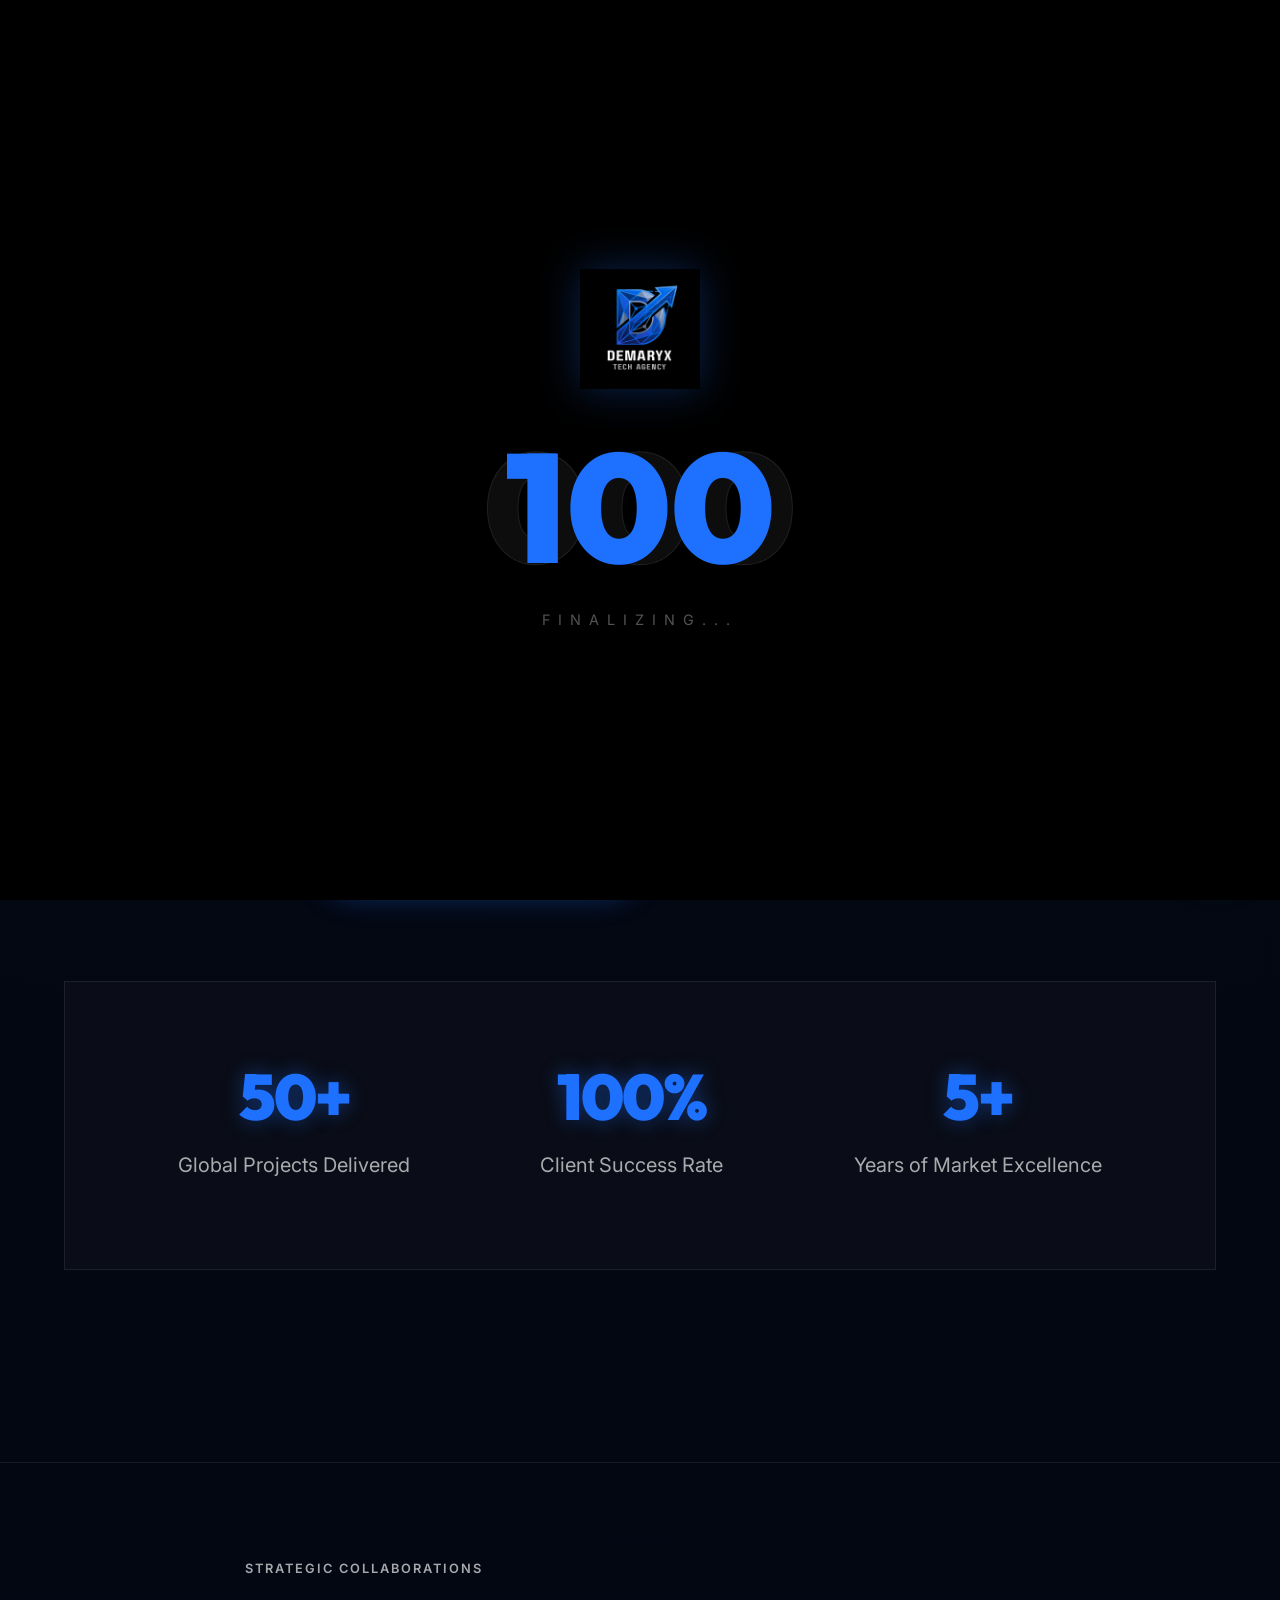
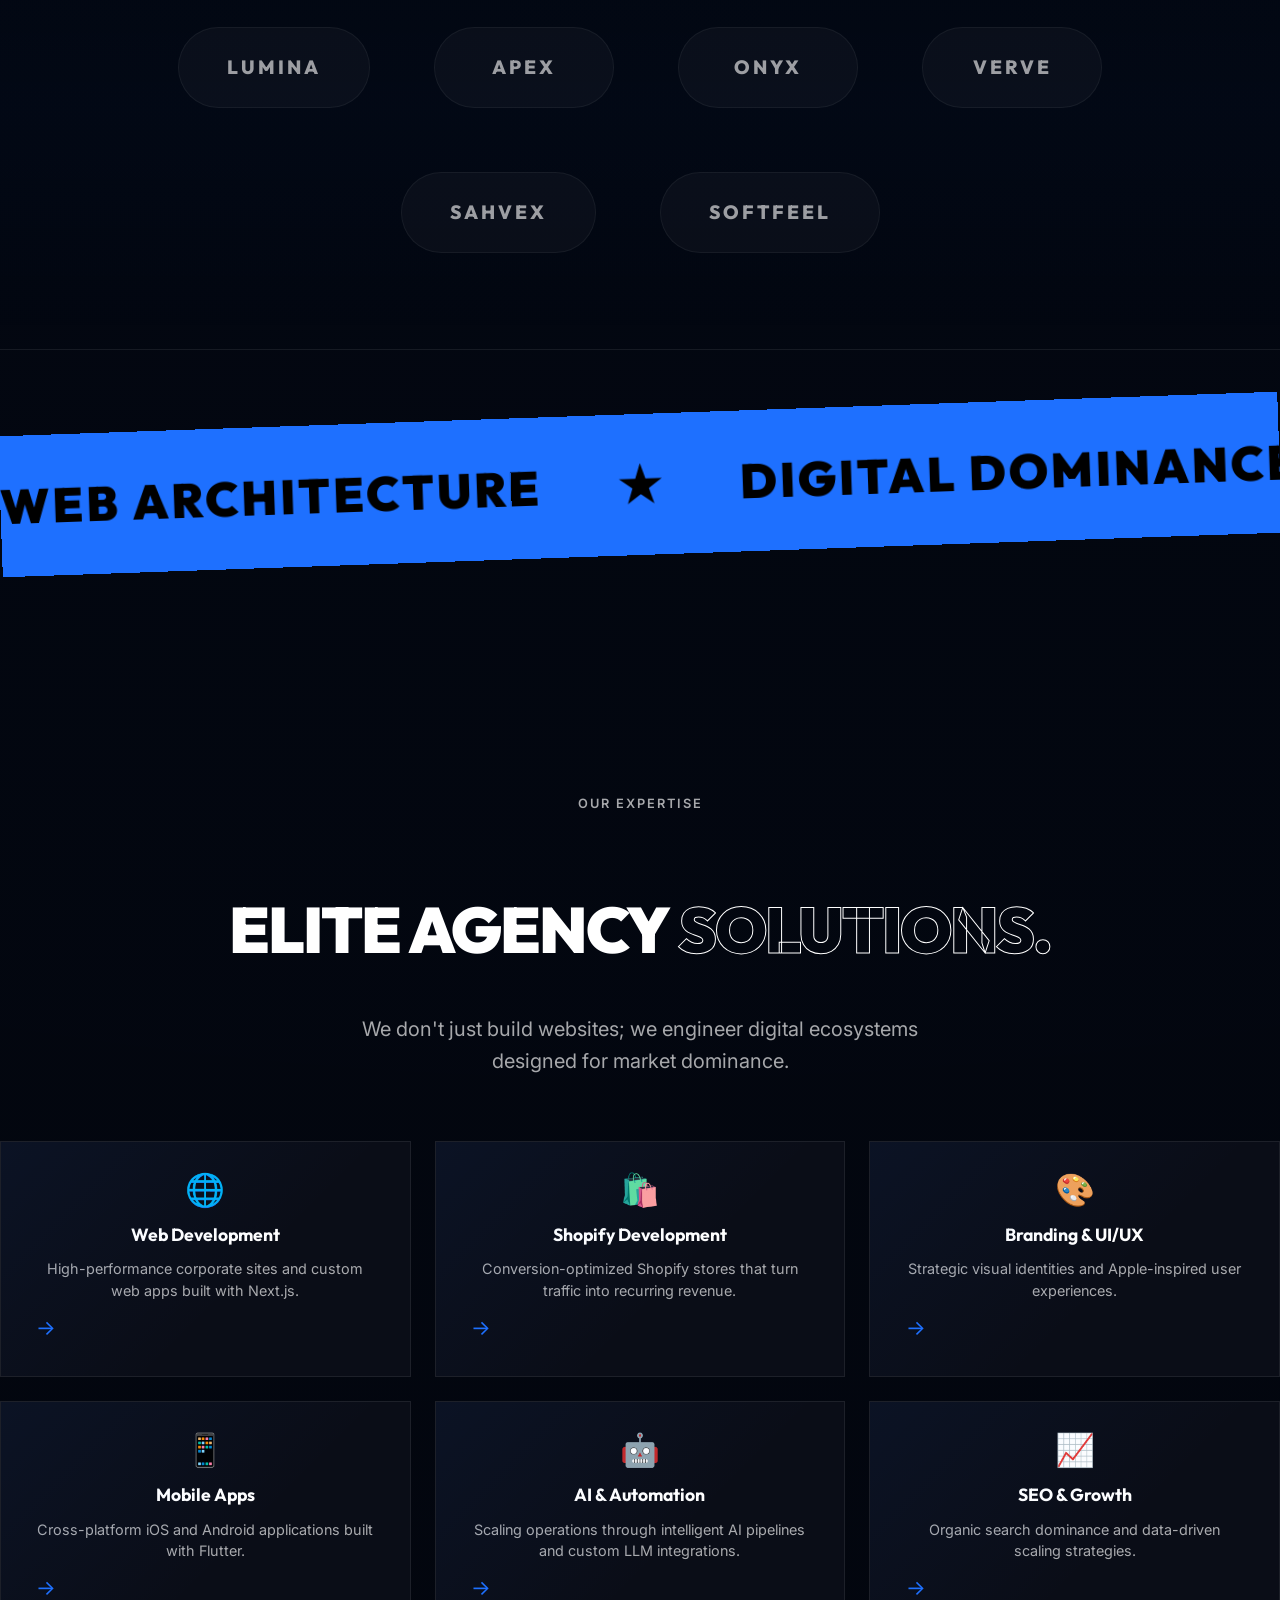
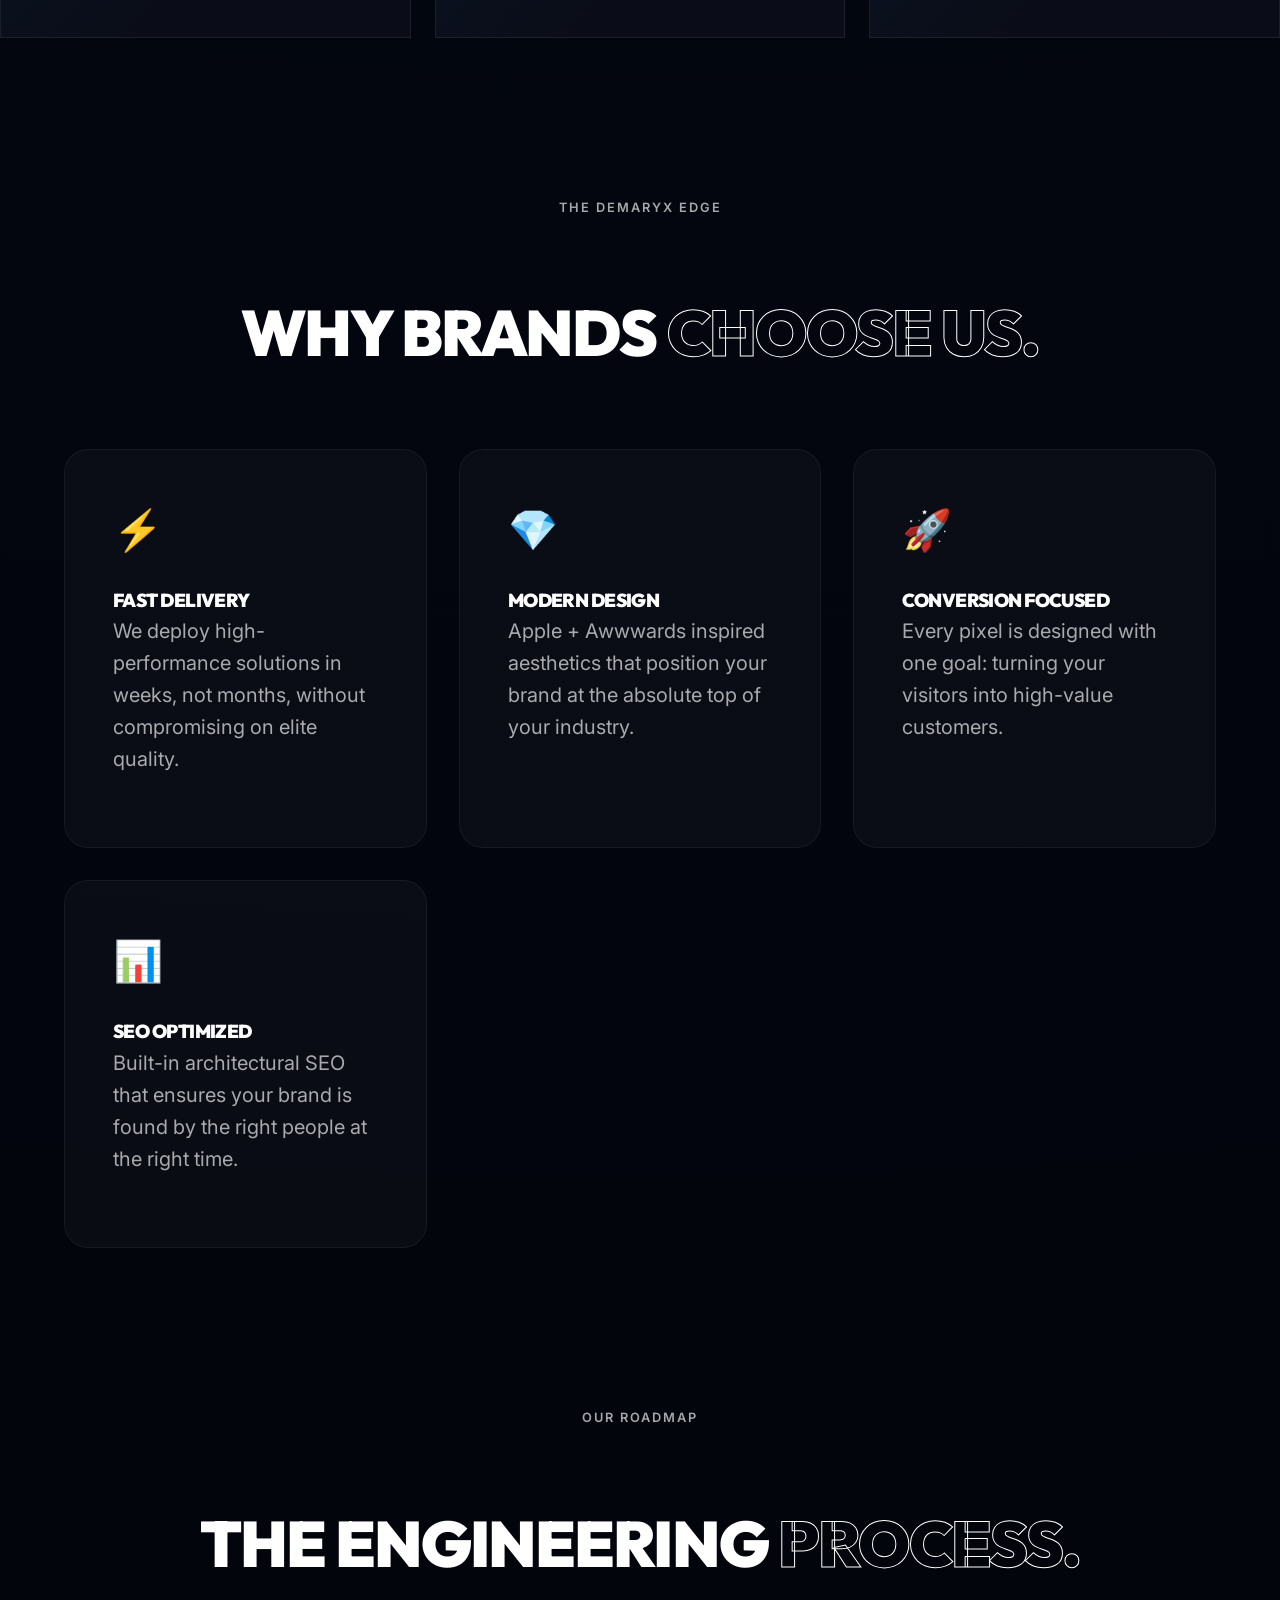
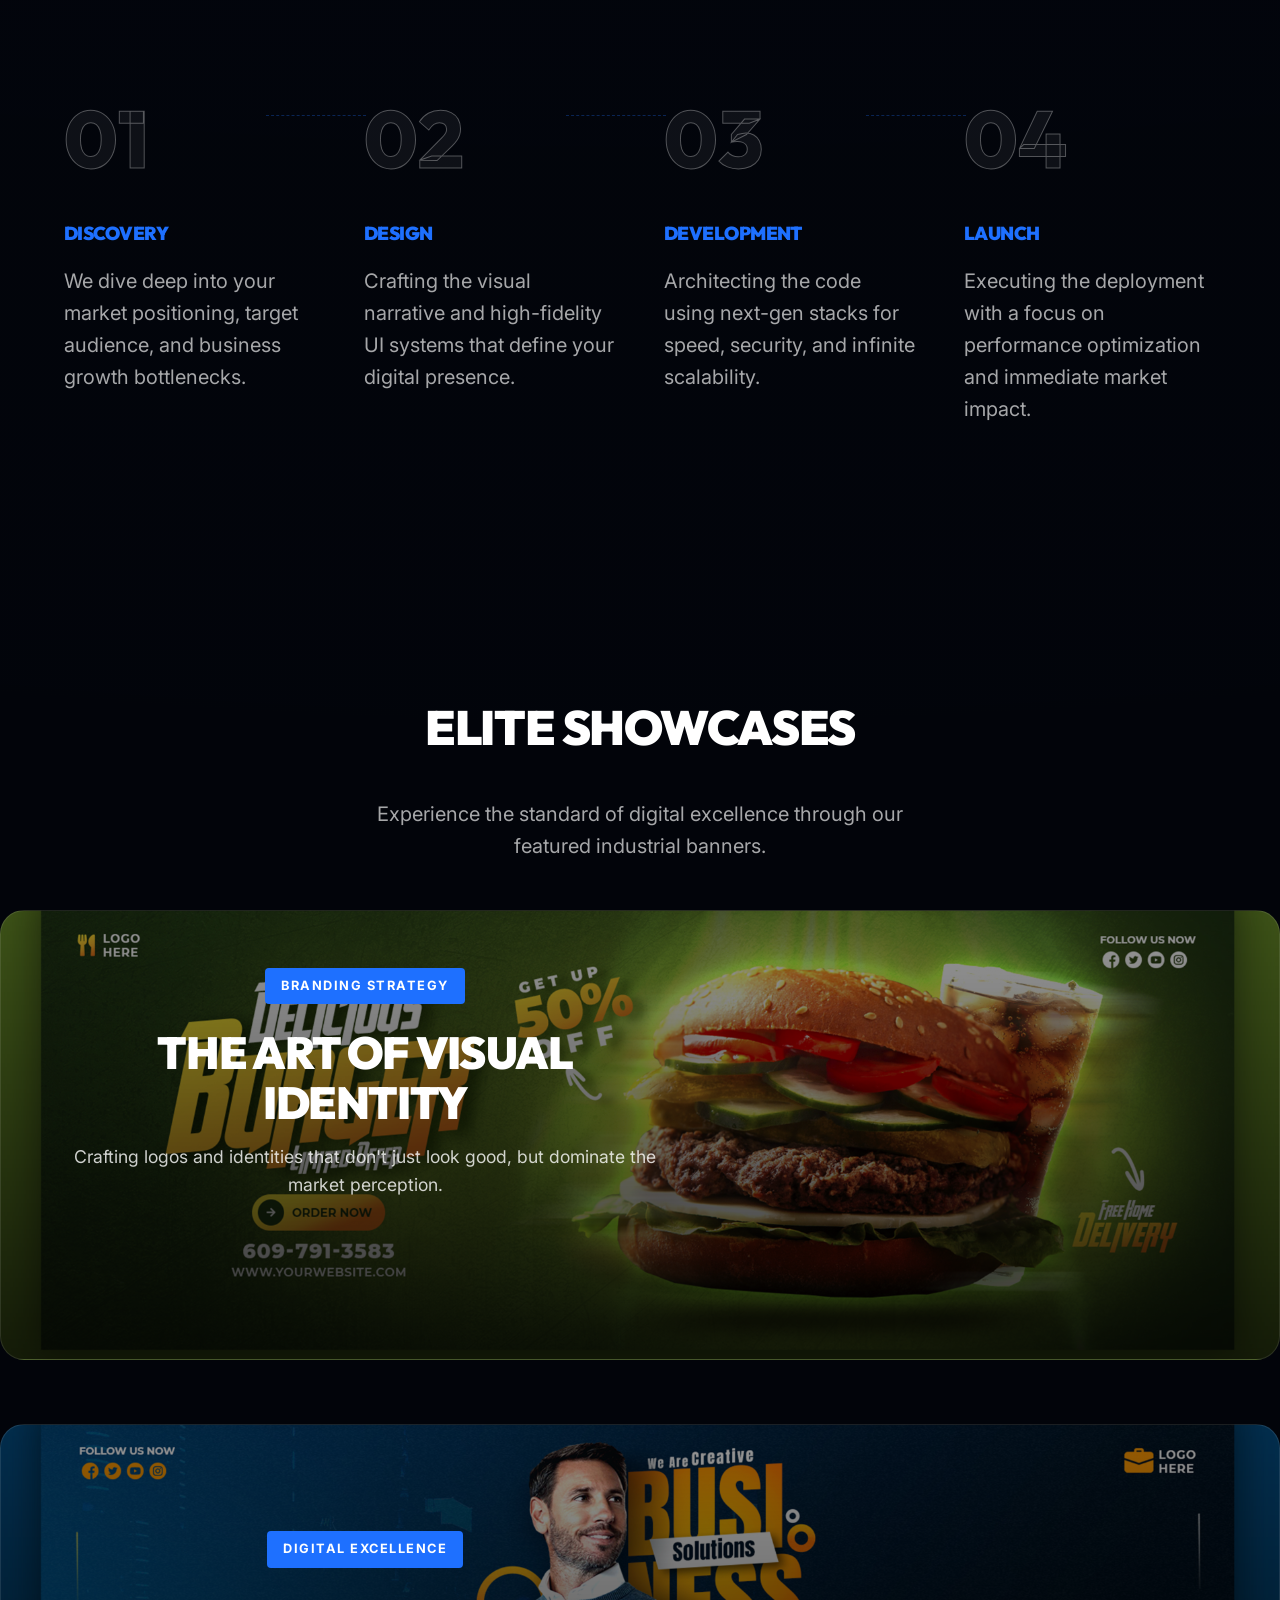
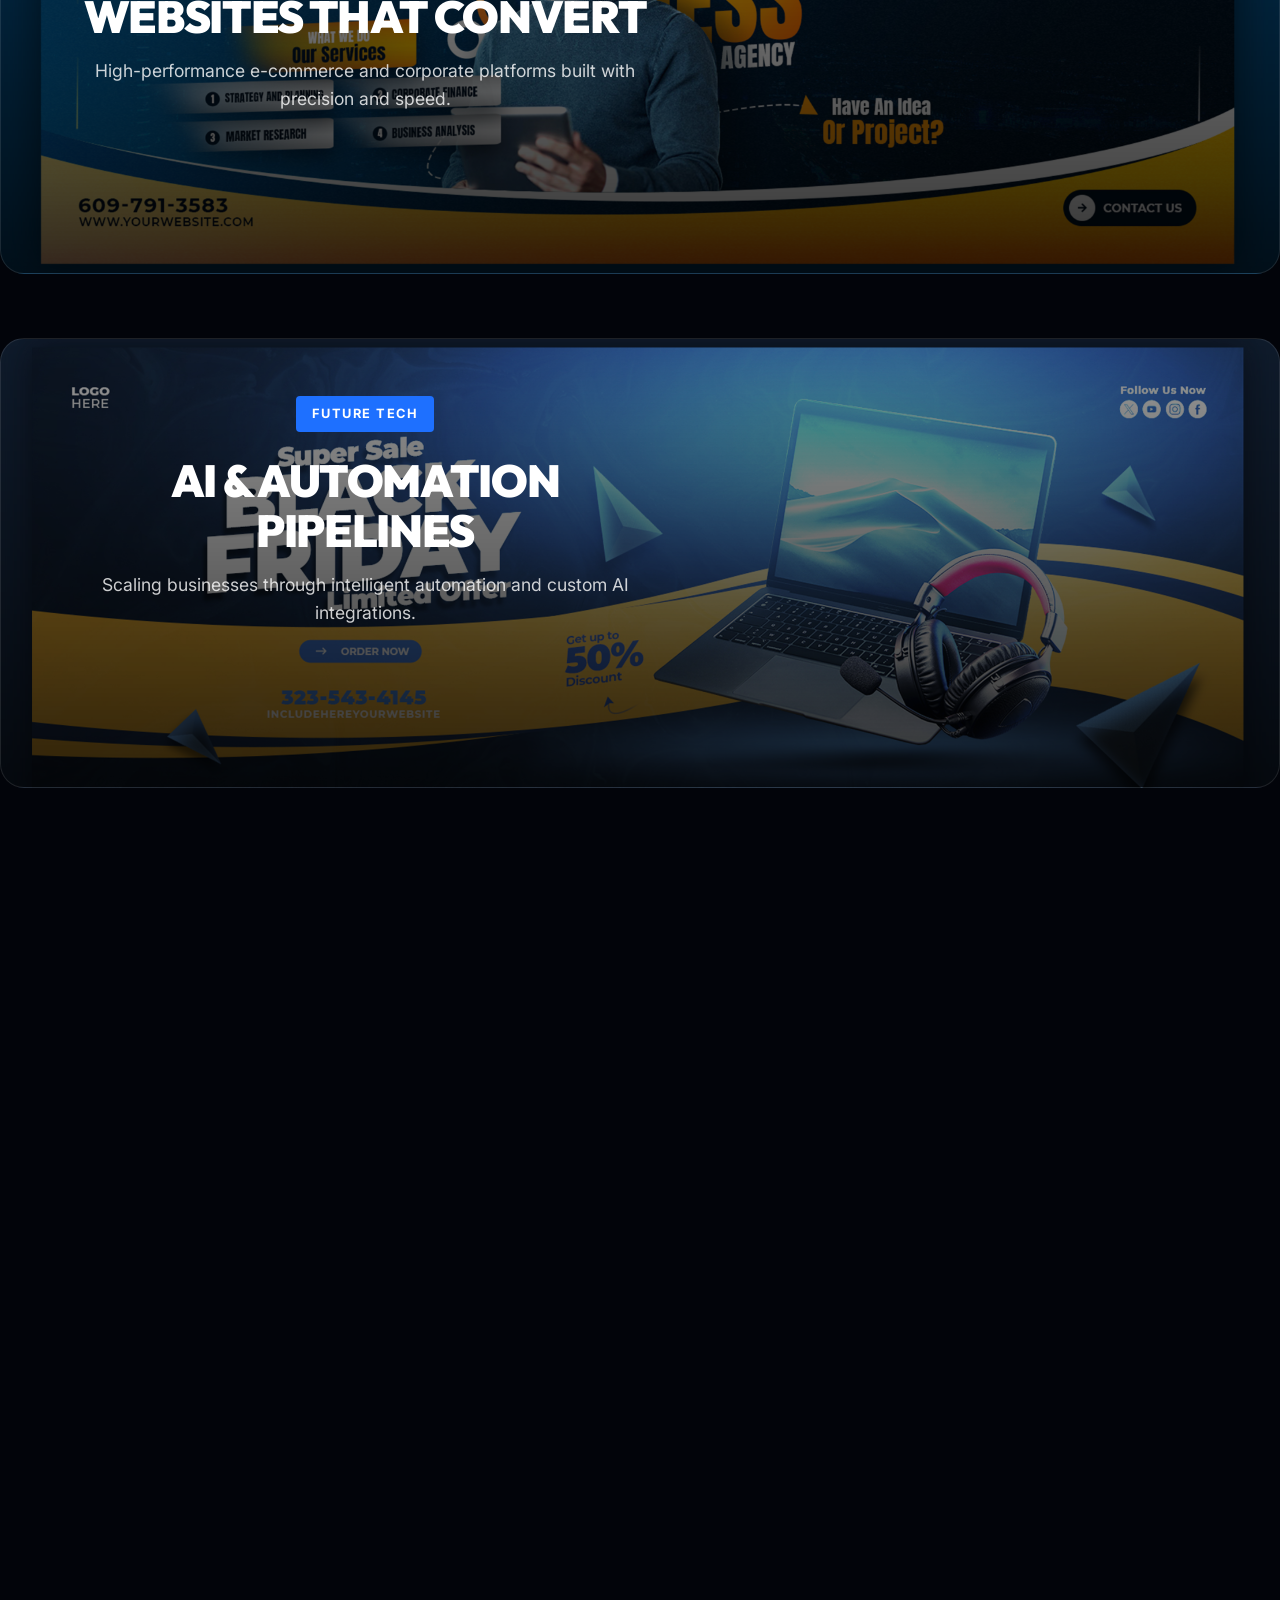
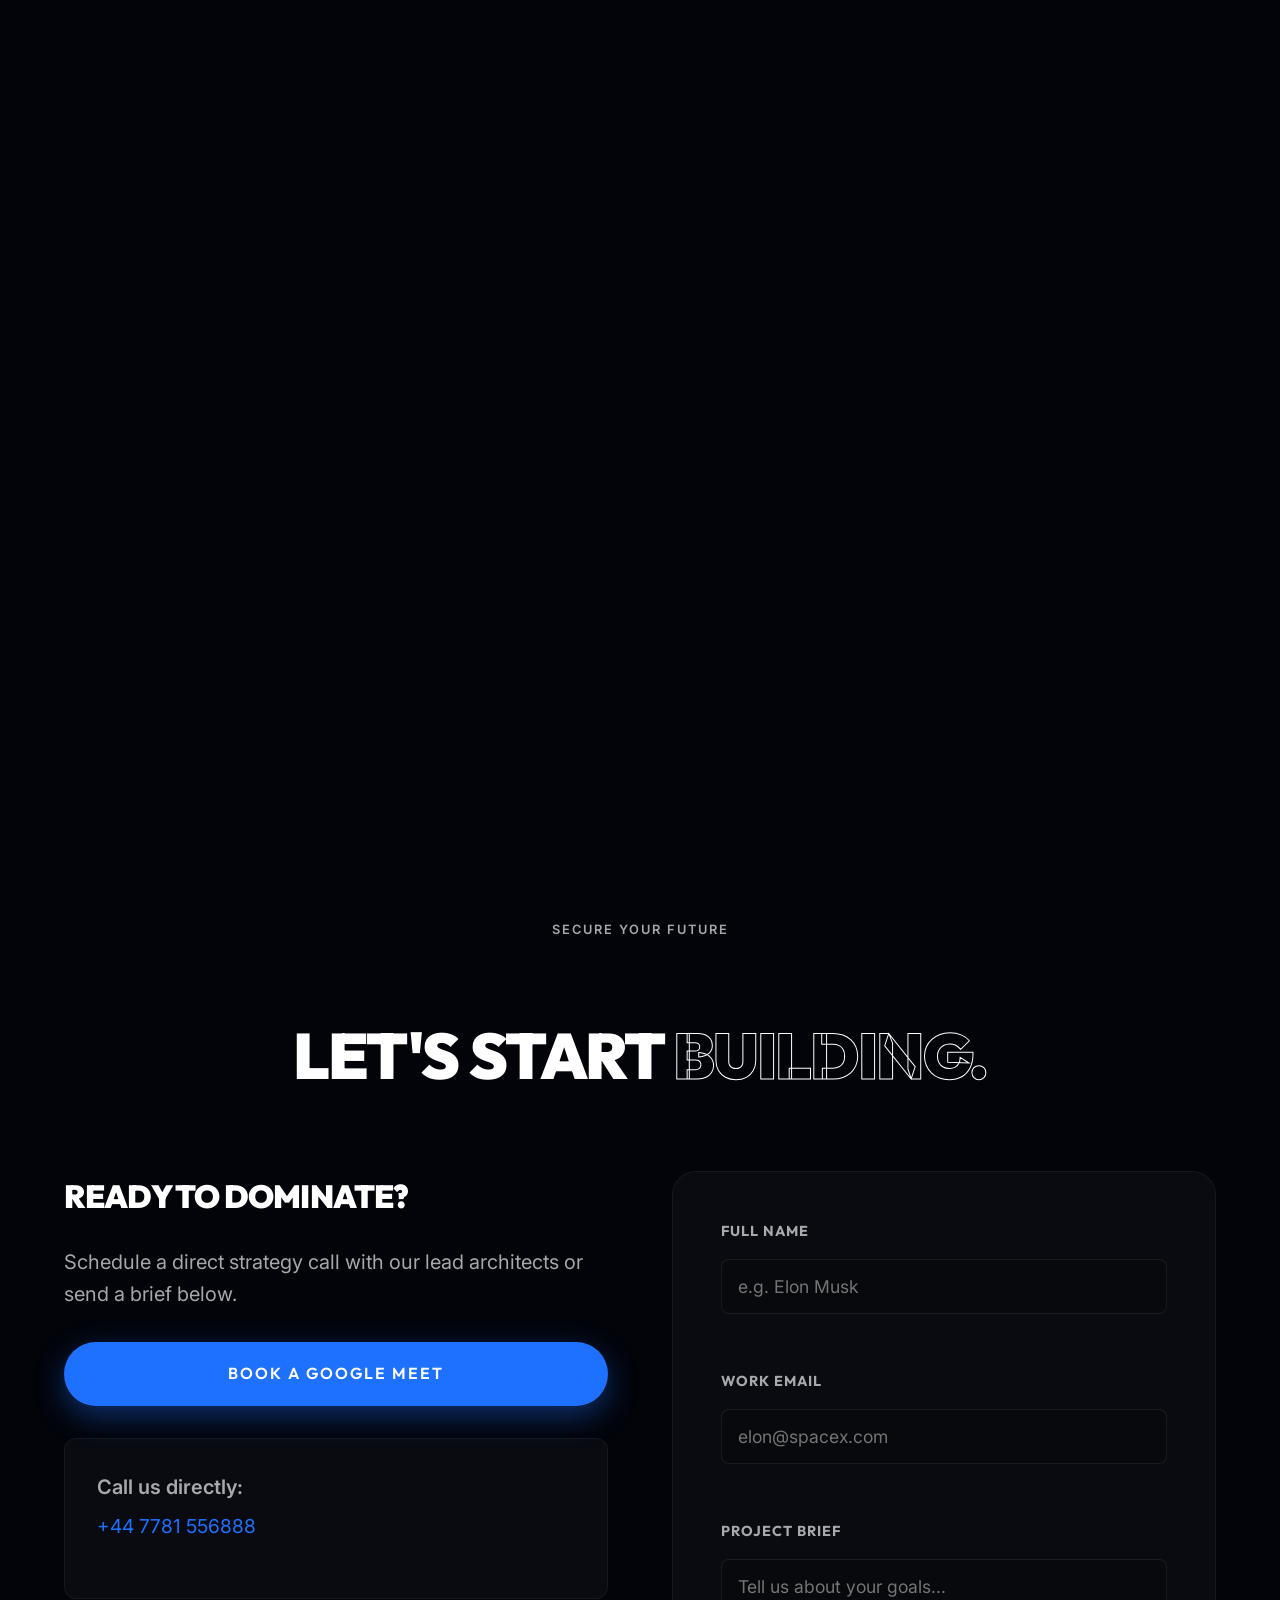
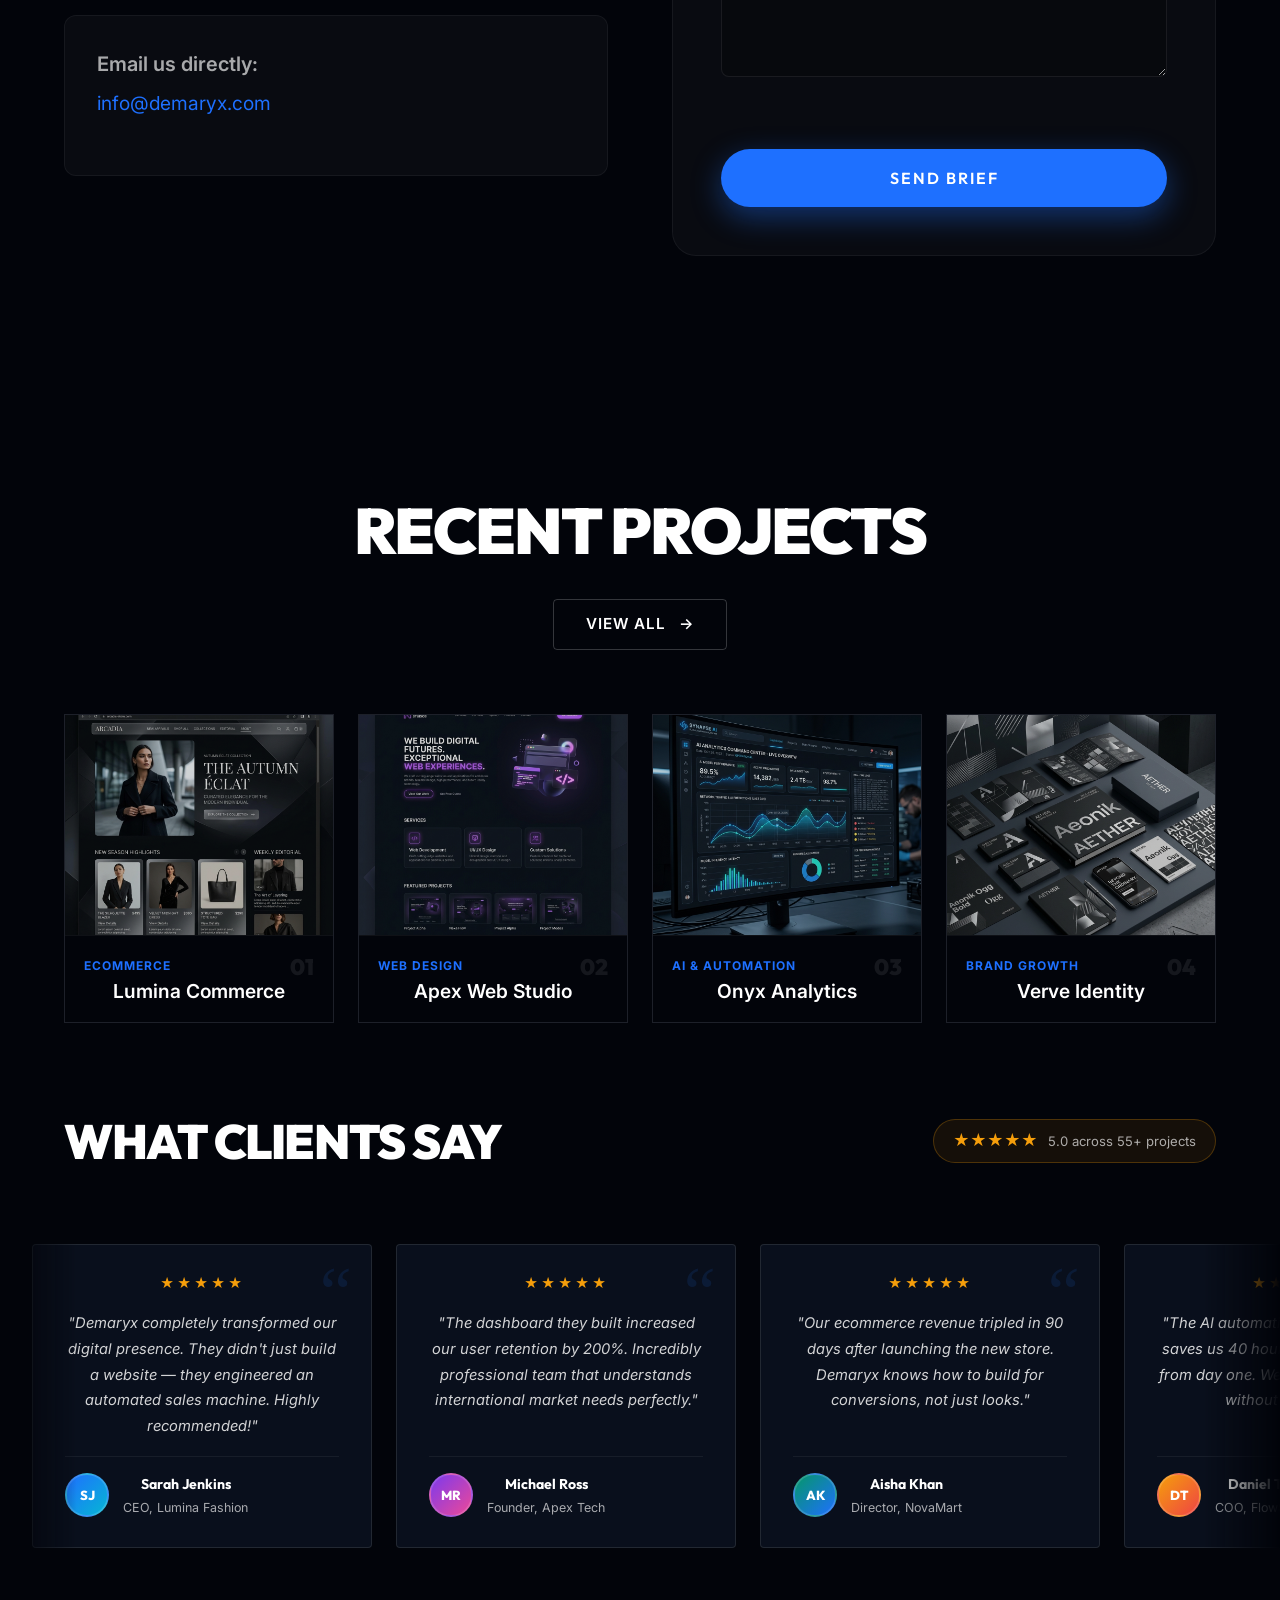
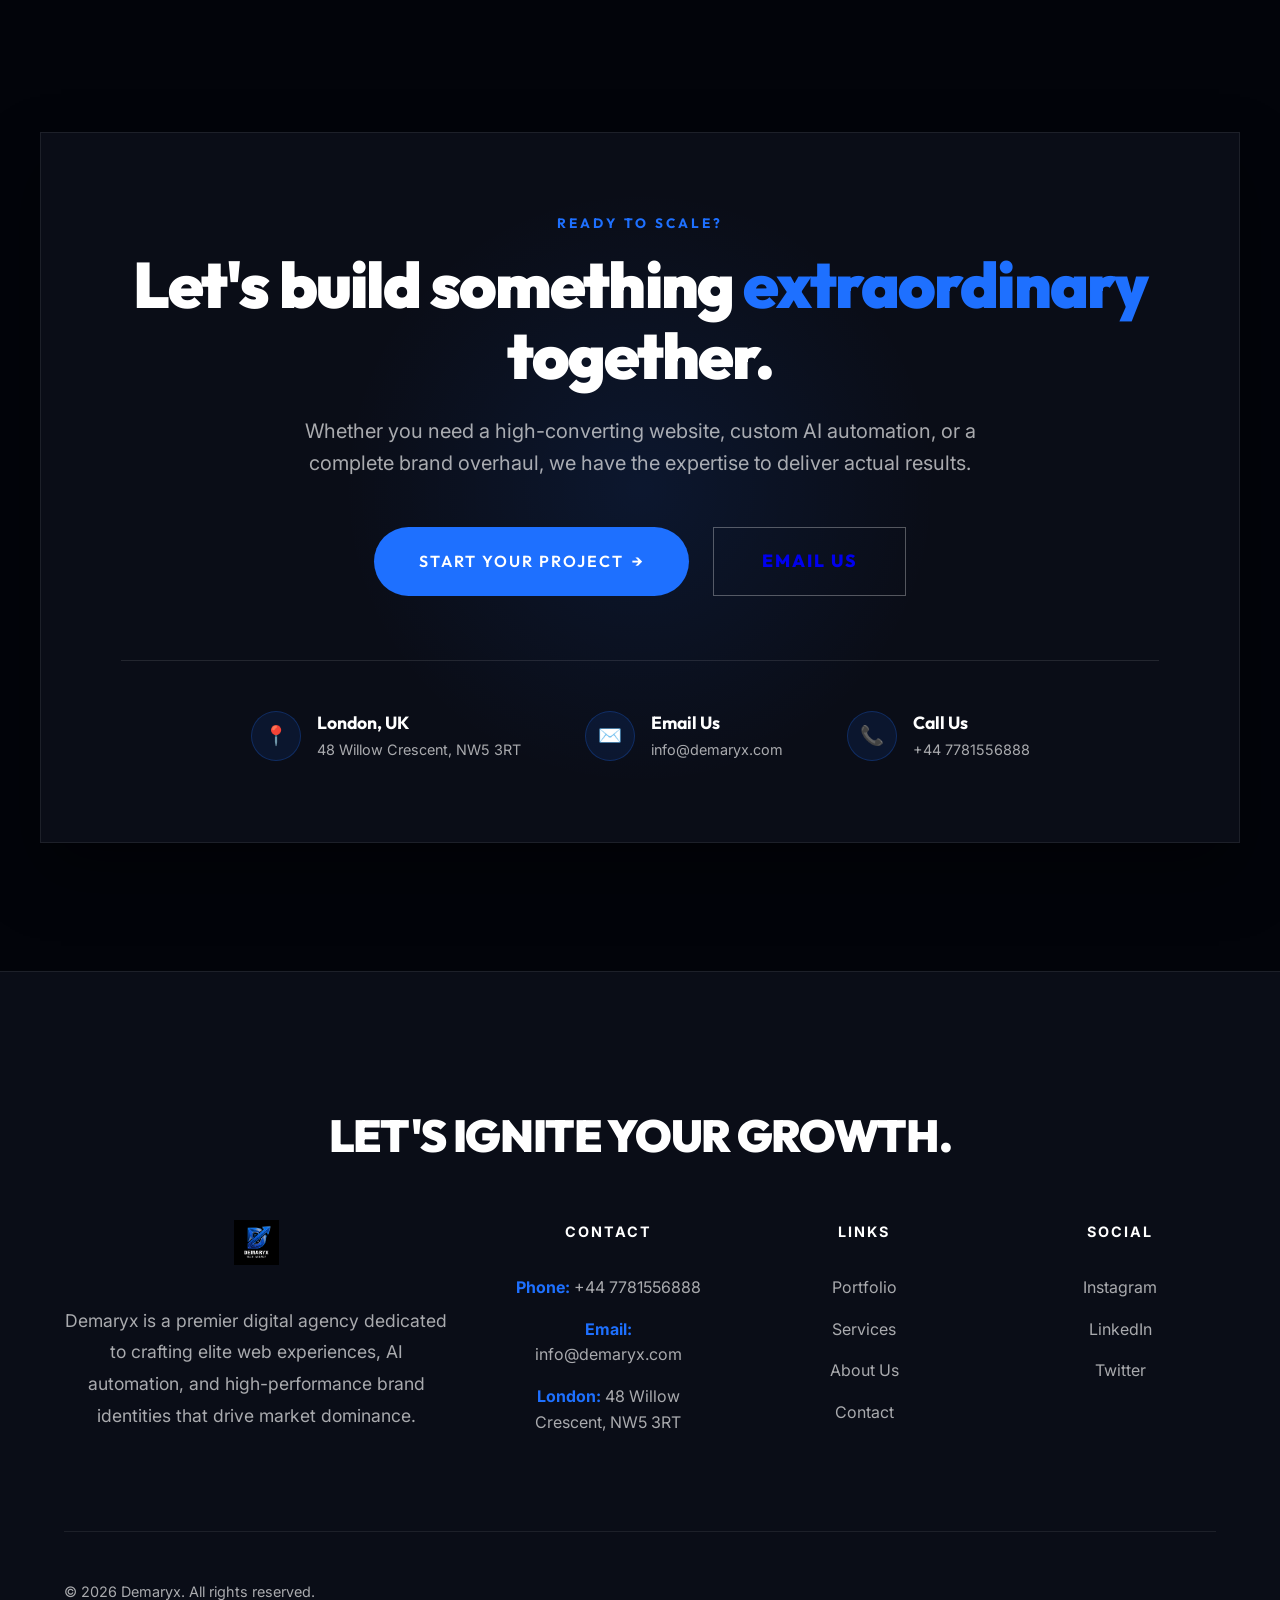
<file: index.html>
<!DOCTYPE html>
<html lang="en">

<head>
    <meta charset="UTF-8">
    <meta name="viewport" content="width=device-width, initial-scale=1.0">
    <title>Demaryx | Next-Gen Digital Agency</title>
    <link rel="stylesheet" href="styles.css">
    <link rel="icon" type="image/png" href="assets/logooo.png">
    <script src="data.js"></script>
</head>

<body>

    <!-- Elite Preloader -->
    <div id="preloader">
        <div class="loader-content">
            <img src="assets/logooo.png" alt="Demaryx Logo" class="loader-logo">
            <div class="counter">000
                <div id="loaderCounter">000</div>
            </div>
            <div class="loader-status" id="loaderStatus">Designing the Future...</div>
        </div>
    </div>

    <!-- Noise Texture for depth without heavy images -->
    <div class="noise-overlay"></div>



    <header>
        <div class="container nav-container">
            <nav>
                <a href="index.html" class="logo"><img src="assets/logooo.png" alt="Demaryx"></a>

                <input type="checkbox" id="menu-toggle" class="menu-checkbox" hidden>
                <label for="menu-toggle" class="menu-btn">
                    <span></span>
                    <span></span>
                    <span></span>
                </label>

                <ul class="nav-links">
                    <li><a href="work.html">Portfolio</a></li>
                    <li><a href="services.html">Services</a></li>
                    <li><a href="about.html">About</a></li>
                    <li><a href="contact.html">Contact</a></li>
                </ul>
                <button class="theme-toggle" id="themeToggle" title="Toggle Theme">🌙</button>
            </nav>
        </div>
    </header>

<main>
    <div class="glow-orb" style="top: -200px; left: -200px;"></div>
    <div class="glow-orb" style="bottom: 10%; right: -200px; animation-delay: 2s;"></div>

    <section class="hero-section container">
        <div class="hero-inner fade-in">
            <span class="badge">EST. 2018 | ELITE DIGITAL STUDIO</span>
                <h1 class="hero-title">
                    <span>Engineering</span> <br> 
                    <span>Digital</span> 
                    <span class="hero-outline">Dominance.</span>
                </h1>
            <p class="hero-subtext">We are the architectural force behind high-performance digital brands. From elite web ecosystems to intelligent AI automation, we build the future of business.</p>
            <div class="hero-btns">
                <a href="https://meet.google.com/" target="_blank" class="btn btn-primary">Book a Strategy Call</a>
                <a href="work.html" class="btn btn-glass">View Elite Archive</a>
            </div>
        </div>
    </section>
    
    <!-- Premium Stats Section -->
    <section class="container" style="padding-bottom: 8rem;">
        <div class="stats-bar fade-in">
            <div class="stat-item">
                <h3 class="stat-number">50+</h3>
                <p>Global Projects Delivered</p>
            </div>
            <div class="stat-item">
                <h3 class="stat-number">100%</h3>
                <p>Client Success Rate</p>
            </div>
            <div class="stat-item">
                <h3 class="stat-number">5+</h3>
                <p>Years of Market Excellence</p>
            </div>
        </div>
    </section>

    <!-- Trusted By Section -->
    <section class="trusted-by fade-in">
        <div class="container" style="text-align: center;">
            <p class="section-tag">Strategic Collaborations</p>
            <div class="partner-wall">
                <div class="partner-card"><span>LUMINA</span></div>
                <div class="partner-card"><span>APEX</span></div>
                <div class="partner-card"><span>ONYX</span></div>
                <div class="partner-card"><span>VERVE</span></div>
                <div class="partner-card"><span>SAHVEX</span></div>
                <div class="partner-card"><span>SOFTFEEL</span></div>
            </div>
        </div>
    </section>

    <div class="marquee-container" style="margin-top: 4rem;">
        <div class="marquee-content">
            <span>WEB ARCHITECTURE</span>
            <span>★</span>
            <span>DIGITAL DOMINANCE</span>
            <span>★</span>
            <span>AI AUTOMATION</span>
            <span>★</span>
            <span>STRATEGIC UI/UX</span>
            <span>★</span>
            <span>COMMERCE SOLUTIONS</span>
            <span>★</span>
            <span>WEB ARCHITECTURE</span>
            <span>★</span>
            <span>DIGITAL DOMINANCE</span>
            <span>★</span>
            <span>AI AUTOMATION</span>
            <span>★</span>
            <span>STRATEGIC UI/UX</span>
            <span>★</span>
            <span>COMMERCE SOLUTIONS</span>
        </div>
    </div>

    <!-- Services Section -->
    <section class="container" id="services" style="padding: 10rem 0;">
        <div class="recent-header fade-in">
            <p class="section-tag">Our Expertise</p>
            <h2>Elite Agency <span class="hero-outline">Solutions.</span></h2>
            <p style="color: var(--text-secondary); max-width: 600px; margin: 1rem auto 0;">We don't just build websites; we engineer digital ecosystems designed for market dominance.</p>
        </div>

        <div class="categories-grid">
            <a href="work.html?filter=web-ecom" class="cat-box fade-in">
                <div class="cat-icon">🌐</div>
                <h3 class="cat-title">Web Development</h3>
                <p class="cat-desc">High-performance corporate sites and custom web apps built with Next.js.</p>
                <span class="cat-arrow">→</span>
            </a>
            <a href="work.html?filter=web-ecom" class="cat-box fade-in">
                <div class="cat-icon">🛍️</div>
                <h3 class="cat-title">Shopify Development</h3>
                <p class="cat-desc">Conversion-optimized Shopify stores that turn traffic into recurring revenue.</p>
                <span class="cat-arrow">→</span>
            </a>
            <a href="work.html?filter=branding" class="cat-box fade-in">
                <div class="cat-icon">🎨</div>
                <h3 class="cat-title">Branding & UI/UX</h3>
                <p class="cat-desc">Strategic visual identities and Apple-inspired user experiences.</p>
                <span class="cat-arrow">→</span>
            </a>
            <a href="work.html?filter=app-dash" class="cat-box fade-in">
                <div class="cat-icon">📱</div>
                <h3 class="cat-title">Mobile Apps</h3>
                <p class="cat-desc">Cross-platform iOS and Android applications built with Flutter.</p>
                <span class="cat-arrow">→</span>
            </a>
            <a href="work.html?filter=ai-auto" class="cat-box fade-in">
                <div class="cat-icon">🤖</div>
                <h3 class="cat-title">AI & Automation</h3>
                <p class="cat-desc">Scaling operations through intelligent AI pipelines and custom LLM integrations.</p>
                <span class="cat-arrow">→</span>
            </a>
            <a href="work.html?filter=all" class="cat-box fade-in">
                <div class="cat-icon">📈</div>
                <h3 class="cat-title">SEO & Growth</h3>
                <p class="cat-desc">Organic search dominance and data-driven scaling strategies.</p>
                <span class="cat-arrow">→</span>
            </a>
        </div>
    </section>

    <!-- Why Choose Us -->
    <section class="container" style="padding-bottom: 10rem;">
        <div class="recent-header fade-in">
            <p class="section-tag">The Demaryx Edge</p>
            <h2>Why Brands <span class="hero-outline">Choose Us.</span></h2>
        </div>
        
        <div class="feature-grid">
            <div class="feature-card fade-in">
                <span class="feature-icon">⚡</span>
                <h3>Fast Delivery</h3>
                <p>We deploy high-performance solutions in weeks, not months, without compromising on elite quality.</p>
            </div>
            <div class="feature-card fade-in">
                <span class="feature-icon">💎</span>
                <h3>Modern Design</h3>
                <p>Apple + Awwwards inspired aesthetics that position your brand at the absolute top of your industry.</p>
            </div>
            <div class="feature-card fade-in">
                <span class="feature-icon">🚀</span>
                <h3>Conversion Focused</h3>
                <p>Every pixel is designed with one goal: turning your visitors into high-value customers.</p>
            </div>
            <div class="feature-card fade-in">
                <span class="feature-icon">📊</span>
                <h3>SEO Optimized</h3>
                <p>Built-in architectural SEO that ensures your brand is found by the right people at the right time.</p>
            </div>
        </div>
    </section>

    <!-- Process Section -->
    <section class="container" style="padding-bottom: 10rem;">
        <div class="recent-header fade-in">
            <p class="section-tag">Our Roadmap</p>
            <h2>The Engineering <span class="hero-outline">Process.</span></h2>
        </div>

        <div class="process-grid">
            <div class="process-item fade-in">
                <span class="process-number">01</span>
                <h3>Discovery</h3>
                <p>We dive deep into your market positioning, target audience, and business growth bottlenecks.</p>
            </div>
            <div class="process-item fade-in">
                <span class="process-number">02</span>
                <h3>Design</h3>
                <p>Crafting the visual narrative and high-fidelity UI systems that define your digital presence.</p>
            </div>
            <div class="process-item fade-in">
                <span class="process-number">03</span>
                <h3>Development</h3>
                <p>Architecting the code using next-gen stacks for speed, security, and infinite scalability.</p>
            </div>
            <div class="process-item fade-in">
                <span class="process-number">04</span>
                <h3>Launch</h3>
                <p>Executing the deployment with a focus on performance optimization and immediate market impact.</p>
            </div>
        </div>
    </section>

    <!-- New Banner Section -->
    <section class="container" style="padding: 5rem 0;">
        <div class="recent-header" style="margin-bottom: 3rem; text-align: center;">
            <h2 style="font-size: 3rem; width: 100%;">Elite Showcases</h2>
            <p style="color: var(--text-secondary); max-width: 600px; margin: 1rem auto 0;">Experience the standard of digital excellence through our featured industrial banners.</p>
        </div>

        <div style="display: flex; flex-direction: column; gap: 4rem;">
            <!-- Banner 1 -->
            <div class="banner-card fade-in" style="background-image: linear-gradient(rgba(0,0,0,0.4), rgba(0,0,0,0.8)), url('assets/logo branding/banner.jpg');">
                <div class="banner-info">
                    <span class="banner-tag">Branding Strategy</span>
                    <h3>The Art of Visual Identity</h3>
                    <p>Crafting logos and identities that don't just look good, but dominate the market perception.</p>
                    <a href="work.html?filter=branding" class="btn btn-outline" style="width: fit-content;">Explore Branding</a>
                </div>
            </div>

            <!-- Banner 2 -->
            <div class="banner-card fade-in" style="background-image: linear-gradient(rgba(0,0,0,0.4), rgba(0,0,0,0.8)), url('assets/logo branding/banner2.jpg');">
                <div class="banner-info">
                    <span class="banner-tag">Digital Excellence</span>
                    <h3>Websites That Convert</h3>
                    <p>High-performance e-commerce and corporate platforms built with precision and speed.</p>
                    <a href="work.html?filter=web-ecom" class="btn btn-outline" style="width: fit-content;">View Web Projects</a>
                </div>
            </div>

            <!-- Banner 3 -->
            <div class="banner-card fade-in" style="background-image: linear-gradient(rgba(0,0,0,0.4), rgba(0,0,0,0.8)), url('assets/logo branding/banner 3.jpg');">
                <div class="banner-info">
                    <span class="banner-tag">Future Tech</span>
                    <h3>AI & Automation Pipelines</h3>
                    <p>Scaling businesses through intelligent automation and custom AI integrations.</p>
                    <a href="work.html?filter=ai-auto" class="btn btn-outline" style="width: fit-content;">See Automation</a>
                </div>
            </div>
        </div>
    </section>

    <!-- Tech Stack -->
    <section class="container" style="padding-bottom: 10rem;">
        <div class="recent-header fade-in">
            <p class="section-tag">Our Arsenal</p>
            <h2>The Technology <span class="hero-outline">Stack.</span></h2>
        </div>
        <div class="tech-stack-grid">
            <div class="tech-card fade-in">
                <div class="tech-icon">⚛️</div>
                <h4>Next.js / React</h4>
                <p>Elite web architecture</p>
            </div>
            <div class="tech-card fade-in">
                <div class="tech-icon">🛍️</div>
                <h4>Shopify Plus</h4>
                <p>Enterprise commerce</p>
            </div>
            <div class="tech-card fade-in">
                <div class="tech-icon">🐍</div>
                <h4>Python / AI</h4>
                <p>Intelligent automation</p>
            </div>
            <div class="tech-card fade-in">
                <div class="tech-icon">📱</div>
                <h4>Flutter</h4>
                <p>Cross-platform apps</p>
            </div>
            <div class="tech-card fade-in">
                <div class="tech-icon">☁️</div>
                <h4>AWS / Cloud</h4>
                <p>Infinite scalability</p>
            </div>
            <div class="tech-card fade-in">
                <div class="tech-icon">🎨</div>
                <h4>Figma / Adobe</h4>
                <p>Masterful design</p>
            </div>
        </div>
    </section>



    <!-- FAQ Section -->
    <section class="container" style="padding-bottom: 10rem;">
        <div class="recent-header fade-in">
            <p class="section-tag">Intelligence Briefing</p>
            <h2>Common <span class="hero-outline">Questions.</span></h2>
        </div>
        
        <div class="faq-container">
            <div class="faq-item fade-in">
                <div class="faq-question">How long does a typical project take? <span>+</span></div>
                <div class="faq-answer">Most elite web and branding projects are delivered within 4-8 weeks, depending on the complexity of the ecosystem.</div>
            </div>
            <div class="faq-item fade-in">
                <div class="faq-question">Do you offer ongoing support? <span>+</span></div>
                <div class="faq-answer">Yes, we provide enterprise-grade maintenance and scaling support for all projects we architect.</div>
            </div>
            <div class="faq-item fade-in">
                <div class="faq-question">Can you integrate AI into my existing site? <span>+</span></div>
                <div class="faq-answer">Absolutely. We specialize in building custom AI pipelines that sit on top of your current infrastructure to automate data and customer flows.</div>
            </div>
        </div>
    </section>

    <!-- Enhanced Contact Section -->
    <section id="contact" class="container" style="padding-bottom: 10rem;">
        <div class="recent-header fade-in">
            <p class="section-tag">Secure Your Future</p>
            <h2>Let's Start <span class="hero-outline">Building.</span></h2>
        </div>

        <div style="display: grid; grid-template-columns: repeat(auto-fit, minmax(300px, 1fr)); gap: 4rem; text-align: left;">
            <div class="fade-in">
                <h3 style="font-size: 2rem; margin-bottom: 1.5rem;">Ready to dominate?</h3>
                <p style="color:var(--text-secondary); margin-bottom: 2rem;">Schedule a direct strategy call with our lead architects or send a brief below.</p>
                <a href="https://meet.google.com/" target="_blank" class="btn btn-primary" style="margin-bottom: 2rem; width: 100%;">Book a Google Meet</a>
                <div style="padding: 2rem; background: var(--glass-bg); border-radius: 12px; border: 1px solid var(--glass-border); margin-bottom: 1rem;">
                    <p style="margin-bottom: 0.5rem; font-weight: 600;">Call us directly:</p>
                    <p style="color:var(--brand-accent); font-size: 1.2rem;">+44 7781 556888</p>
                </div>
                <div style="padding: 2rem; background: var(--glass-bg); border-radius: 12px; border: 1px solid var(--glass-border);">
                    <p style="margin-bottom: 0.5rem; font-weight: 600;">Email us directly:</p>
                    <p style="color:var(--brand-accent); font-size: 1.2rem;">info@demaryx.com</p>
                </div>
            </div>
            <form class="contact-form fade-in" style="background: var(--glass-bg); padding: 3rem; border-radius: 24px; border: 1px solid var(--glass-border);">
                <div style="margin-bottom: 1.5rem;">
                    <label>Full Name</label>
                    <input type="text" placeholder="e.g. Elon Musk" style="width: 100%; padding: 1rem; background: rgba(0,0,0,0.2); border: 1px solid var(--border-subtle); color: #fff; border-radius: 8px;">
                </div>
                <div style="margin-bottom: 1.5rem;">
                    <label>Work Email</label>
                    <input type="email" placeholder="elon@spacex.com" style="width: 100%; padding: 1rem; background: rgba(0,0,0,0.2); border: 1px solid var(--border-subtle); color: #fff; border-radius: 8px;">
                </div>
                <div style="margin-bottom: 2rem;">
                    <label>Project Brief</label>
                    <textarea rows="4" placeholder="Tell us about your goals..." style="width: 100%; padding: 1rem; background: rgba(0,0,0,0.2); border: 1px solid var(--border-subtle); color: #fff; border-radius: 8px;"></textarea>
                </div>
                <button type="submit" class="btn btn-primary" style="width: 100%;">Send Brief</button>
            </form>
        </div>
    </section>

    <!-- Recent Projects -->
    <section class="container" style="padding-top: 4rem;">
        <div class="recent-header fade-in">
            <h2>Recent Projects</h2>
            <a href="work.html" class="animated-btn">
                <span class="btn-text">View All</span>
                <span class="btn-icon">→</span>
            </a>
        </div>
        
        <div class="projects-grid" id="homeProjectsGrid">
            <!-- Populated by JS -->
        </div>

        <script>
            document.addEventListener("DOMContentLoaded", () => {
                const grid = document.getElementById("homeProjectsGrid");
                if(typeof projects !== 'undefined' && projects.length > 0) {
                    const recentProjects = projects.slice(0, 4);
                    let html = '';
                    recentProjects.forEach((row, i) => {
                        const projNum = i + 1;
                        const imgSrc = row.image ? row.image : 'assets/webdev.png';
                        const numStr = projNum.toString().padStart(2, '0');
                        html += `
                        <a href="project.html?id=${row.id}" class="project-card fade-in">
                            <div class="img-wrap">
                                <img src="${imgSrc}" alt="${row.title}" />
                                <div class="proj-overlay">
                                    <span>View Case Study →</span>
                                </div>
                            </div>
                            <div class="proj-desc">
                                <div style="display:flex; justify-content:space-between; align-items:center;">
                                    <span class="proj-tag">${row.categoryLabel}</span>
                                    <span class="proj-num">${numStr}</span>
                                </div>
                                <h3>${row.title}</h3>
                            </div>
                        </a>`;
                    });
                    grid.innerHTML = html;
                } else {
                    grid.innerHTML = '<p>No projects found in data.js. Please add some.</p>';
                }
            });
        </script>
    </section>

    <!-- Testimonials Section -->
    <section class="testi-section">
        <!-- Header -->
        <div class="testi-header-wrap">
            <h2>What Clients Say</h2>
            <div class="testi-stars-badge">★★★★★ <span>5.0 across 55+ projects</span></div>
        </div>

        <!-- Scrolling track (full width, no container) -->
        <div class="testi-track-wrap">
            <div class="testi-track">

                <!-- Card 1 -->
                <div class="testi-card">
                    <div class="testi-stars">★★★★★</div>
                    <p class="testi-quote">"Demaryx completely transformed our digital presence. They didn't just build a website — they engineered an automated sales machine. Highly recommended!"</p>
                    <div class="testi-author">
                        <div class="testi-avatar" style="background: linear-gradient(135deg,#1e70ff,#06b6d4);">SJ</div>
                        <div class="testi-author-info">
                            <strong>Sarah Jenkins</strong>
                            <span>CEO, Lumina Fashion</span>
                        </div>
                    </div>
                </div>

                <!-- Card 2 -->
                <div class="testi-card">
                    <div class="testi-stars">★★★★★</div>
                    <p class="testi-quote">"The dashboard they built increased our user retention by 200%. Incredibly professional team that understands international market needs perfectly."</p>
                    <div class="testi-author">
                        <div class="testi-avatar" style="background: linear-gradient(135deg,#7c3aed,#ec4899);">MR</div>
                        <div class="testi-author-info">
                            <strong>Michael Ross</strong>
                            <span>Founder, Apex Tech</span>
                        </div>
                    </div>
                </div>

                <!-- Card 3 -->
                <div class="testi-card">
                    <div class="testi-stars">★★★★★</div>
                    <p class="testi-quote">"Our ecommerce revenue tripled in 90 days after launching the new store. Demaryx knows how to build for conversions, not just looks."</p>
                    <div class="testi-author">
                        <div class="testi-avatar" style="background: linear-gradient(135deg,#059669,#1e70ff);">AK</div>
                        <div class="testi-author-info">
                            <strong>Aisha Khan</strong>
                            <span>Director, NovaMart</span>
                        </div>
                    </div>
                </div>

                <!-- Card 4 -->
                <div class="testi-card">
                    <div class="testi-stars">★★★★★</div>
                    <p class="testi-quote">"The AI automation pipeline they built saves us 40 hours per week. Pure ROI from day one. We couldn't have scaled without their team."</p>
                    <div class="testi-author">
                        <div class="testi-avatar" style="background: linear-gradient(135deg,#f59e0b,#ef4444);">DT</div>
                        <div class="testi-author-info">
                            <strong>Daniel Torres</strong>
                            <span>COO, FlowStack AI</span>
                        </div>
                    </div>
                </div>

                <!-- Card 5 -->
                <div class="testi-card">
                    <div class="testi-stars">★★★★★</div>
                    <p class="testi-quote">"Exceptional branding work. Our new identity resonates perfectly with our audience. The team's attention to detail is second to none."</p>
                    <div class="testi-author">
                        <div class="testi-avatar" style="background: linear-gradient(135deg,#1e70ff,#7c3aed);">LP</div>
                        <div class="testi-author-info">
                            <strong>Laura Patel</strong>
                            <span>CMO, Verve Studios</span>
                        </div>
                    </div>
                </div>

                <!-- Card 6 -->
                <div class="testi-card">
                    <div class="testi-stars">★★★★★</div>
                    <p class="testi-quote">"Fast delivery, clean code, and stunning design. Demaryx delivered in 3 weeks what I expected to take 3 months. Truly elite-level agency."</p>
                    <div class="testi-author">
                        <div class="testi-avatar" style="background: linear-gradient(135deg,#06b6d4,#059669);">JW</div>
                        <div class="testi-author-info">
                            <strong>James Wright</strong>
                            <span>CEO, Zenith Commerce</span>
                        </div>
                    </div>
                </div>

                <!-- Card 7 -->
                <div class="testi-card">
                    <div class="testi-stars">★★★★★</div>
                    <p class="testi-quote">"We launched into the UK market with a website that looked better than our competitors with 10x the budget. Total game changer for us."</p>
                    <div class="testi-author">
                        <div class="testi-avatar" style="background: linear-gradient(135deg,#ec4899,#f59e0b);">RM</div>
                        <div class="testi-author-info">
                            <strong>Rania Malik</strong>
                            <span>Founder, GlowBrand</span>
                        </div>
                    </div>
                </div>

                <!-- Card 8 -->
                <div class="testi-card">
                    <div class="testi-stars">★★★★★</div>
                    <p class="testi-quote">"Their SEO strategy brought us from page 5 to position 1 in 4 months. Organic traffic up 380%. Best investment we made this year."</p>
                    <div class="testi-author">
                        <div class="testi-avatar" style="background: linear-gradient(135deg,#7c3aed,#1e70ff);">OB</div>
                        <div class="testi-author-info">
                            <strong>Oliver Blake</strong>
                            <span>MD, Sentinel Group</span>
                        </div>
                    </div>
                </div>

                <!-- Duplicate for seamless infinite loop -->
                <div class="testi-card">
                    <div class="testi-stars">★★★★★</div>
                    <p class="testi-quote">"Demaryx completely transformed our digital presence. They didn't just build a website — they engineered an automated sales machine. Highly recommended!"</p>
                    <div class="testi-author">
                        <div class="testi-avatar" style="background: linear-gradient(135deg,#1e70ff,#06b6d4);">SJ</div>
                        <div class="testi-author-info">
                            <strong>Sarah Jenkins</strong>
                            <span>CEO, Lumina Fashion</span>
                        </div>
                    </div>
                </div>
                <div class="testi-card">
                    <div class="testi-stars">★★★★★</div>
                    <p class="testi-quote">"The dashboard they built increased our user retention by 200%. Incredibly professional team that understands international market needs perfectly."</p>
                    <div class="testi-author">
                        <div class="testi-avatar" style="background: linear-gradient(135deg,#7c3aed,#ec4899);">MR</div>
                        <div class="testi-author-info">
                            <strong>Michael Ross</strong>
                            <span>Founder, Apex Tech</span>
                        </div>
                    </div>
                </div>
                <div class="testi-card">
                    <div class="testi-stars">★★★★★</div>
                    <p class="testi-quote">"Our ecommerce revenue tripled in 90 days after launching the new store. Demaryx knows how to build for conversions, not just looks."</p>
                    <div class="testi-author">
                        <div class="testi-avatar" style="background: linear-gradient(135deg,#059669,#1e70ff);">AK</div>
                        <div class="testi-author-info">
                            <strong>Aisha Khan</strong>
                            <span>Director, NovaMart</span>
                        </div>
                    </div>
                </div>
                <div class="testi-card">
                    <div class="testi-stars">★★★★★</div>
                    <p class="testi-quote">"The AI automation pipeline they built saves us 40 hours per week. Pure ROI from day one. We couldn't have scaled without their team."</p>
                    <div class="testi-author">
                        <div class="testi-avatar" style="background: linear-gradient(135deg,#f59e0b,#ef4444);">DT</div>
                        <div class="testi-author-info">
                            <strong>Daniel Torres</strong>
                            <span>COO, FlowStack AI</span>
                        </div>
                    </div>
                </div>
                <div class="testi-card">
                    <div class="testi-stars">★★★★★</div>
                    <p class="testi-quote">"Exceptional branding work. Our new identity resonates perfectly with our audience. The team's attention to detail is second to none."</p>
                    <div class="testi-author">
                        <div class="testi-avatar" style="background: linear-gradient(135deg,#1e70ff,#7c3aed);">LP</div>
                        <div class="testi-author-info">
                            <strong>Laura Patel</strong>
                            <span>CMO, Verve Studios</span>
                        </div>
                    </div>
                </div>
                <div class="testi-card">
                    <div class="testi-stars">★★★★★</div>
                    <p class="testi-quote">"Fast delivery, clean code, and stunning design. Demaryx delivered in 3 weeks what I expected to take 3 months. Truly elite-level agency."</p>
                    <div class="testi-author">
                        <div class="testi-avatar" style="background: linear-gradient(135deg,#06b6d4,#059669);">JW</div>
                        <div class="testi-author-info">
                            <strong>James Wright</strong>
                            <span>CEO, Zenith Commerce</span>
                        </div>
                    </div>
                </div>
                <div class="testi-card">
                    <div class="testi-stars">★★★★★</div>
                    <p class="testi-quote">"We launched into the UK market with a website that looked better than our competitors with 10x the budget. Total game changer for us."</p>
                    <div class="testi-author">
                        <div class="testi-avatar" style="background: linear-gradient(135deg,#ec4899,#f59e0b);">RM</div>
                        <div class="testi-author-info">
                            <strong>Rania Malik</strong>
                            <span>Founder, GlowBrand</span>
                        </div>
                    </div>
                </div>
                <div class="testi-card">
                    <div class="testi-stars">★★★★★</div>
                    <p class="testi-quote">"Their SEO strategy brought us from page 5 to position 1 in 4 months. Organic traffic up 380%. Best investment we made this year."</p>
                    <div class="testi-author">
                        <div class="testi-avatar" style="background: linear-gradient(135deg,#7c3aed,#1e70ff);">OB</div>
                        <div class="testi-author-info">
                            <strong>Oliver Blake</strong>
                            <span>MD, Sentinel Group</span>
                        </div>
                    </div>
                </div>

            </div><!-- end testi-track -->
        </div><!-- end testi-track-wrap -->
    </section>

    <!-- Call to Action Section -->
    <section class="cta-section">
        <div class="cta-container">
            <div class="cta-content fade-in">
                <span class="section-label" style="justify-content: center; display: flex;">Ready to Scale?</span>
                <h2 class="cta-title">Let's build something <span style="color: var(--brand-accent);">extraordinary</span> together.</h2>
                <p class="cta-desc">Whether you need a high-converting website, custom AI automation, or a complete brand overhaul, we have the expertise to deliver actual results.</p>
                <div class="cta-actions">
                    <a href="contact.html" class="btn">
                        Start Your Project <span style="margin-left:8px;">→</span>
                    </a>
                    <a href="mailto:info@demaryx.com" class="btn-outline" style="border-radius: 0; padding: 1.2rem 3rem; font-family: var(--font-heading); font-weight: 800; font-size: 1.1rem; text-decoration: none; text-transform: uppercase; letter-spacing: 2px;">
                        Email Us
                    </a>
                </div>
            </div>
            
            <div class="cta-info fade-in" style="transition-delay: 0.2s;">
                <div class="cta-info-item">
                    <div class="info-icon">📍</div>
                    <div>
                        <strong>London, UK</strong>
                        <span>48 Willow Crescent, NW5 3RT</span>
                    </div>
                </div>
                <div class="cta-info-item">
                    <div class="info-icon">✉️</div>
                    <div>
                        <strong>Email Us</strong>
                        <span>info@demaryx.com</span>
                    </div>
                </div>
                <div class="cta-info-item">
                    <div class="info-icon">📞</div>
                    <div>
                        <strong>Call Us</strong>
                        <span>+44 7781556888</span>
                    </div>
                </div>
            </div>
        </div>
    </section>
</main>

    <footer>
        <div class="container">
            <h2 style="font-size: 2.8rem; color:#fff; margin-bottom: 3rem;">Let's Ignite Your Growth.</h2>
            
            <div class="footer-grid">
                <div class="footer-col" style="max-width: 400px;">
                    <img src="assets/logooo.png" alt="Demaryx Logo" style="height: 45px; margin-bottom: 2rem; filter: brightness(1);">
                    <p style="font-size: 1.1rem; color: var(--text-secondary); line-height: 1.8;">Demaryx is a premier digital agency dedicated to crafting elite web experiences, AI automation, and high-performance brand identities that drive market dominance.</p>
                </div>
                <div class="footer-col">
                    <h4>Contact</h4>
                    <p><strong style="color:var(--brand-accent);">Phone:</strong> +44 7781556888</p>
                    <p><strong style="color:var(--brand-accent);">Email:</strong> info@demaryx.com</p>
                    <p><strong style="color:var(--brand-accent);">London:</strong> 48 Willow Crescent, NW5 3RT</p>
                </div>
                <div class="footer-col">
                    <h4>Links</h4>
                    <ul>
                        <li><a href="work.html">Portfolio</a></li>
                        <li><a href="services.html">Services</a></li>
                        <li><a href="about.html">About Us</a></li>
                        <li><a href="contact.html">Contact</a></li>
                    </ul>
                </div>
                <div class="footer-col">
                    <h4>Social</h4>
                    <ul>
                        <li><a href="#">Instagram</a></li>
                        <li><a href="#">LinkedIn</a></li>
                        <li><a href="#">Twitter</a></li>
                    </ul>
                </div>
            </div>
            
            <div class="footer-bottom">
                <p>&copy; <span id="currentYear"></span> Demaryx. All rights reserved.</p>
            </div>
            <script>document.getElementById('currentYear').textContent = new Date().getFullYear();</script>
        </div>
    </footer>

    <!-- Floating WhatsApp Button -->
    <a href="https://wa.me/447781556888" target="_blank" class="floating-wa">
        <svg viewBox="0 0 32 32" width="32" height="32" fill="currentColor">
            <path d="M16 2.052A13.916 13.916 0 0 0 2.083 15.969c0 2.68.755 5.289 2.19 7.575L2 29.986l6.637-2.176c2.203 1.258 4.697 1.921 7.28 1.92h.005A13.921 13.921 0 0 0 29.843 15.972 13.882 13.882 0 0 0 16 2.052zm0 23.513h-.003c-2.27 0-4.492-.61-6.435-1.761l-.462-.274-4.786 1.57.142-4.908-.3-.478a11.589 11.589 0 0 1-1.776-6.191C2.38 7.375 7.382 2.373 13.532 2.373c2.984 0 5.79 1.162 7.898 3.272A11.536 11.536 0 0 1 24.696 13.54c.001 6.148-5.003 11.15-11.152 11.15zm6.113-8.349c-.335-.168-1.982-.98-2.289-1.092-.307-.113-.53-.168-.753.168-.223.335-.865 1.092-1.06 1.316-.195.223-.39.251-.725.084-.335-.168-1.413-.521-2.695-1.666-.997-.891-1.67-1.993-1.865-2.328-.195-.335-.02-.518.148-.684.15-.15.335-.392.502-.587.168-.195.223-.335.335-.558.113-.223.056-.418-.028-.587-.084-.168-.753-1.816-1.032-2.486-.271-.652-.547-.564-.753-.574-.195-.01-.418-.011-.641-.011-.223 0-.586.084-.893.419-.307.335-1.171 1.145-1.171 2.793s1.199 3.24 1.367 3.463c.168.223 2.361 3.606 5.719 5.056.8.345 1.425.552 1.912.707.803.255 1.535.218 2.112.132.645-.096 1.982-.81 2.261-1.592.279-.783.279-1.453.195-1.593-.084-.141-.307-.225-.642-.393z"/>
        </svg>
    </a>

    <!-- Custom Cursor elements -->
    <div class="custom-cursor" id="cursor"></div>
    <div class="custom-cursor-follower" id="cursorFollower"></div>

    <script src="script.js"></script>
</body>
</html>
</file>
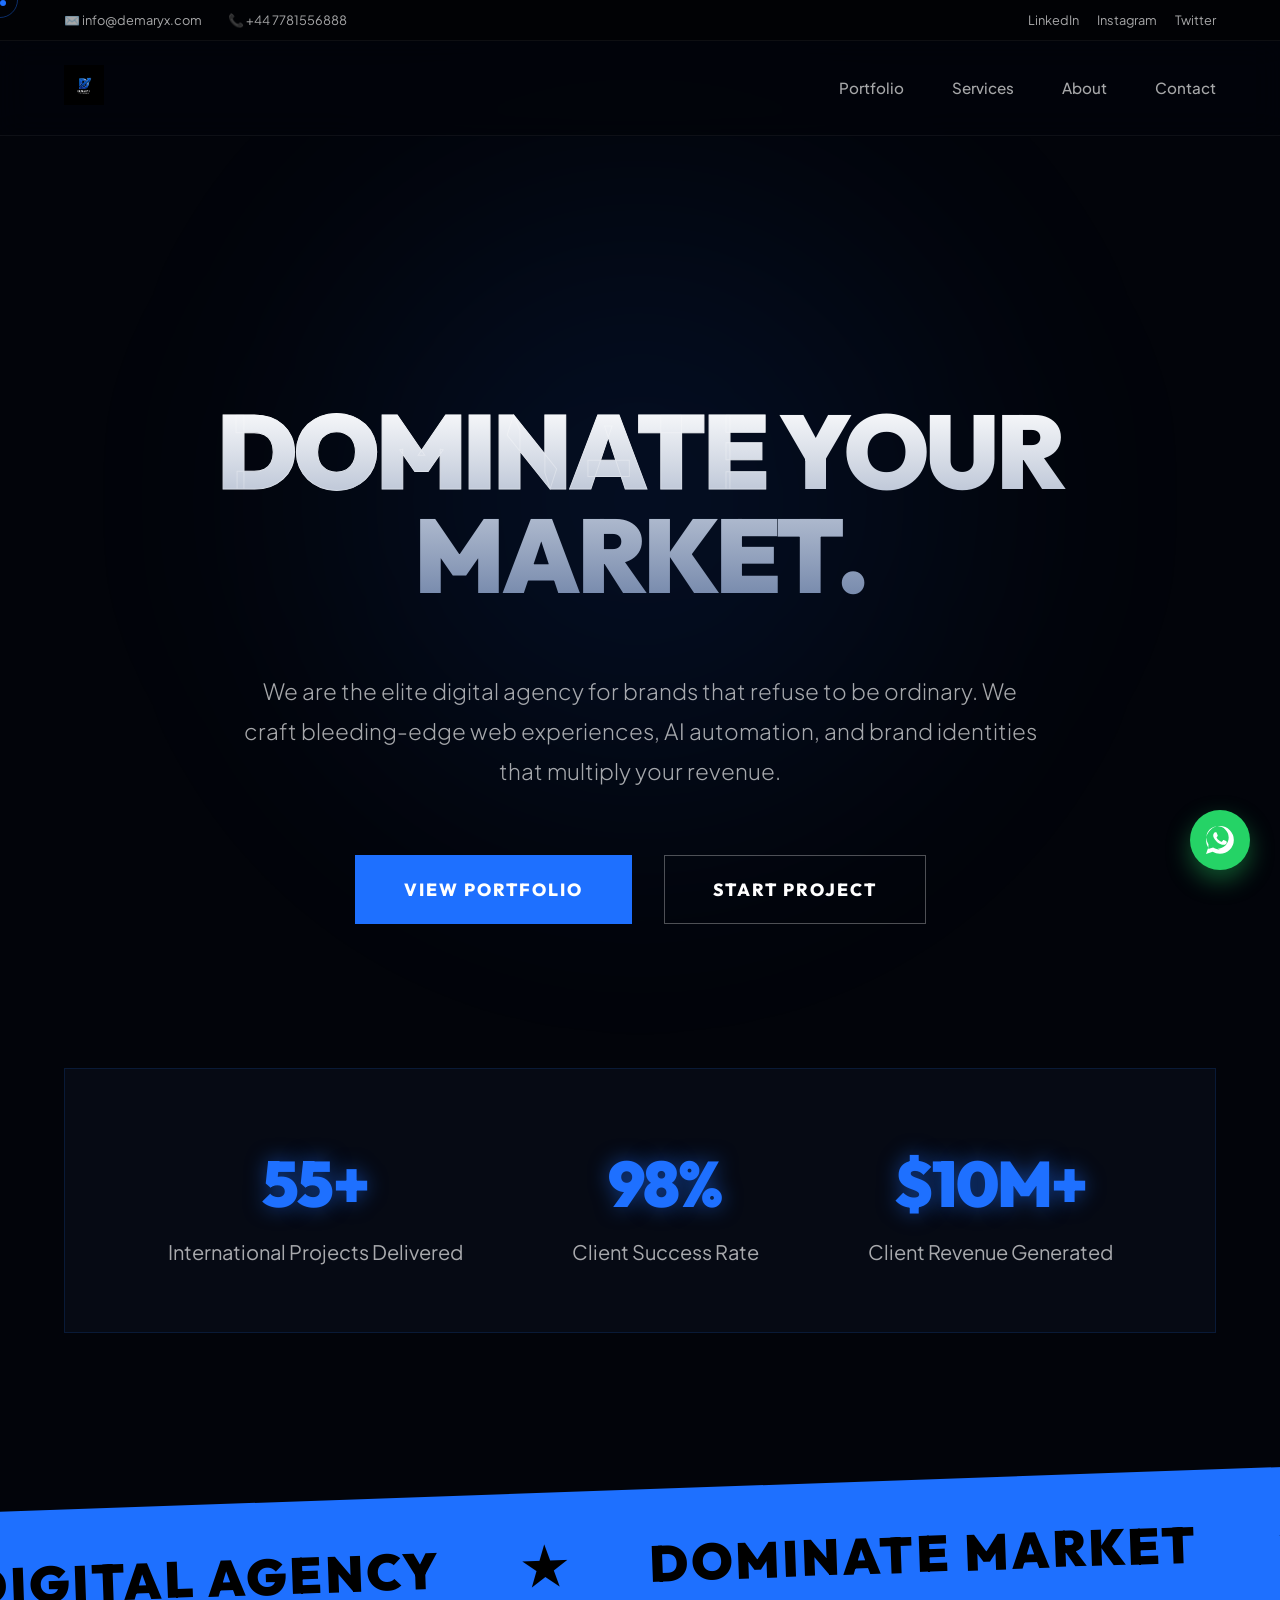
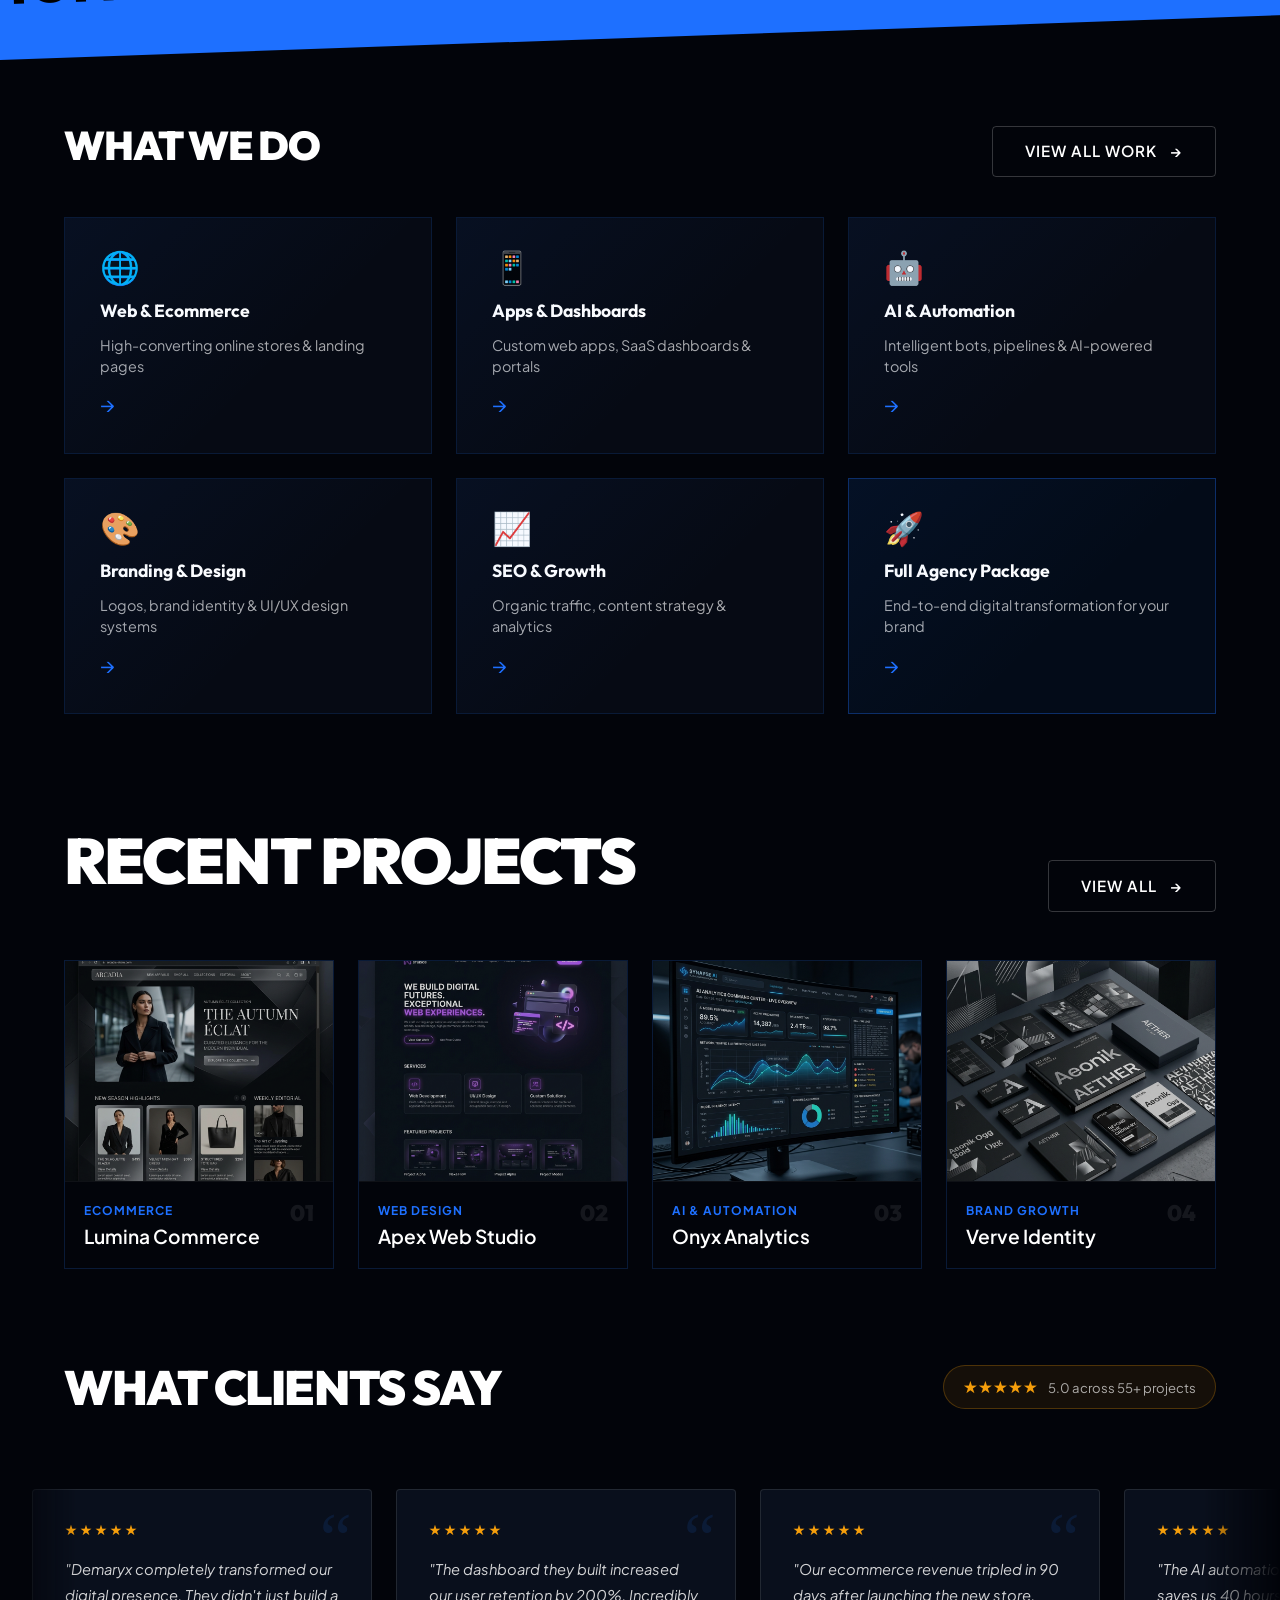
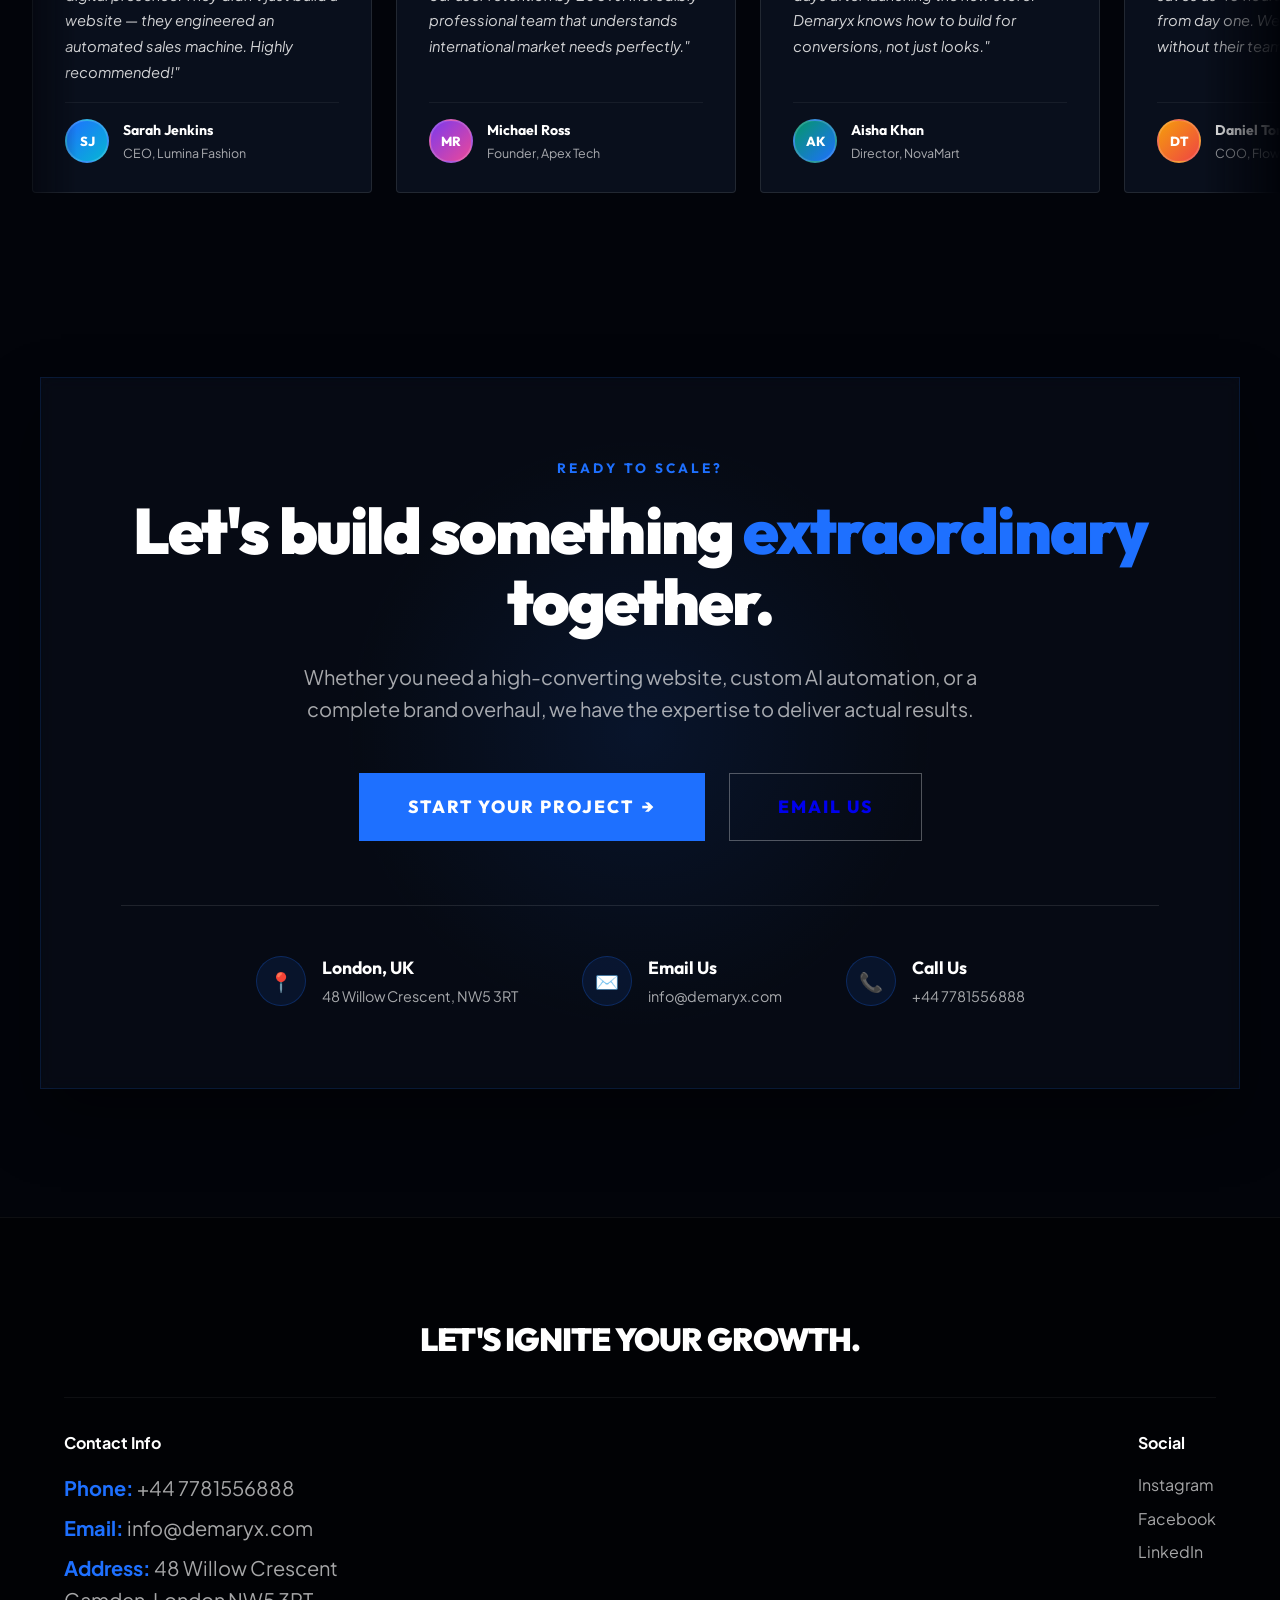
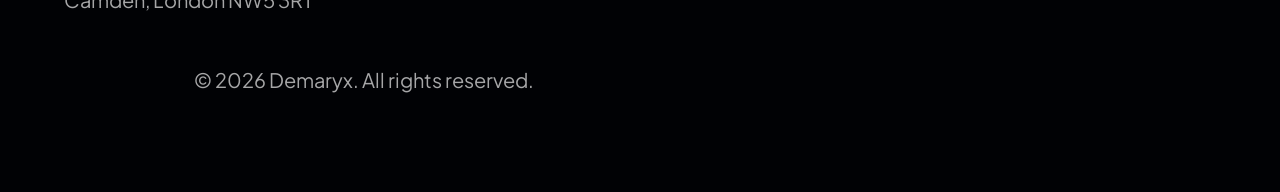
<file: porfolio d/index.html>
<!DOCTYPE html>
<html lang="en">

<head>
    <meta charset="UTF-8">
    <meta name="viewport" content="width=device-width, initial-scale=1.0">
    <title>Demaryx | Next-Gen Digital Agency</title>
    <link rel="stylesheet" href="styles.css">
    <script src="data.js"></script>
</head>

<body>

    <!-- 0-100 Preloader -->
    <div id="preloader">
        <div class="loader-content">
            <img src="assets/logo 1.png" alt="Demaryx Logo" class="pulse-logo">
            <div class="counter" id="loaderCounter">0%</div>
            <div class="loader-track">
                <div class="loader-fill" id="loaderFill"></div>
            </div>
        </div>
    </div>

    <!-- Noise Texture for depth without heavy images -->
    <div class="noise-overlay"></div>

    <!-- Top Contact Bar -->
    <div class="top-bar">
        <div class="container top-bar-inner">
            <div class="top-bar-left">
                <span>✉️ info@demaryx.com</span>
                <span>📞 +44 7781556888</span>
            </div>
            <div class="top-bar-right">
                <a href="#">LinkedIn</a>
                <a href="#">Instagram</a>
                <a href="#">Twitter</a>
            </div>
        </div>
    </div>

    <header>
        <div class="container nav-container">
            <nav>
                <a href="index.html" class="logo"><img src="assets/logo 1.png" alt="Demaryx"></a>

                <input type="checkbox" id="menu-toggle" class="menu-checkbox" hidden>
                <label for="menu-toggle" class="menu-btn">&#9776;</label>

                <ul class="nav-links">
                    <li><a href="work.html">Portfolio</a></li>
                    <li><a href="services.html">Services</a></li>
                    <li><a href="about.html">About</a></li>
                    <li><a href="contact.html">Contact</a></li>
                </ul>
            </nav>
        </div>
    </header>

<main>
    <div class="glow-orb" style="top:0;"></div>
    <section class="hero-section container">
        <div class="hero-inner fade-in">
            <h1 class="hero-title"><span class="hero-outline">DOMINATE</span> YOUR MARKET.</h1>
            <p>We are the elite digital agency for brands that refuse to be ordinary. We craft bleeding-edge web experiences, AI automation, and brand identities that multiply your revenue.</p>
            <div class="hero-btns">
                <a href="work.html" class="btn">View Portfolio</a>
                <a href="contact.html" class="btn btn-outline">Start Project</a>
            </div>
        </div>
    </section>
    
    <!-- Stats Section -->
    <section class="container" style="padding-top: 2rem; padding-bottom: 5rem;">
        <div class="stats-bar fade-in">
            <div class="stat-item">
                <h3 class="stat-number">55+</h3>
                <p>International Projects Delivered</p>
            </div>
            <div class="stat-item">
                <h3 class="stat-number">98%</h3>
                <p>Client Success Rate</p>
            </div>
            <div class="stat-item">
                <h3 class="stat-number">$10M+</h3>
                <p>Client Revenue Generated</p>
            </div>
        </div>
    </section>

    <div class="marquee-container">
        <div class="marquee-content">
            <span>DIGITAL AGENCY</span>
            <span>★</span>
            <span>DOMINATE MARKET</span>
            <span>★</span>
            <span>WEB DESIGN</span>
            <span>★</span>
            <span>E-COMMERCE</span>
            <span>★</span>
             <span>AI AUTOMATION</span>
            <span>★</span>
            <span>SEO EXPERTS</span>
            <span>★</span>
            <span>DIGITAL AGENCY</span>
            <span>★</span>
            <span>DOMINATE MARKET</span>
            <span>★</span>
            <span>WEB DESIGN</span>
            <span>★</span>
            <span>E-COMMERCE</span>
            <span>★</span>
            <span>AI AUTOMATION</span>
            <span>★</span>
            <span>SEO EXPERTS</span>
        </div>
    </div>

    <!-- Category Services Boxes -->
    <section class="container fade-in" style="padding-top: 5rem; padding-bottom: 2rem;">
        <div class="recent-header" style="margin-bottom: 2.5rem;">
            <h2 style="font-size: 2.5rem;">What We Do</h2>
            <a href="work.html" class="animated-btn">
                <span class="btn-text">View All Work</span>
                <span class="btn-icon">→</span>
            </a>
        </div>
        <div class="categories-grid">
            <a href="work.html?filter=web-ecom" class="cat-box fade-in">
                <div class="cat-icon">🌐</div>
                <h3 class="cat-title">Web & Ecommerce</h3>
                <p class="cat-desc">High-converting online stores & landing pages</p>
                <span class="cat-arrow">→</span>
            </a>
            <a href="work.html?filter=app-dash" class="cat-box fade-in">
                <div class="cat-icon">📱</div>
                <h3 class="cat-title">Apps & Dashboards</h3>
                <p class="cat-desc">Custom web apps, SaaS dashboards & portals</p>
                <span class="cat-arrow">→</span>
            </a>
            <a href="work.html?filter=ai-auto" class="cat-box fade-in">
                <div class="cat-icon">🤖</div>
                <h3 class="cat-title">AI & Automation</h3>
                <p class="cat-desc">Intelligent bots, pipelines & AI-powered tools</p>
                <span class="cat-arrow">→</span>
            </a>
            <a href="work.html?filter=branding" class="cat-box fade-in">
                <div class="cat-icon">🎨</div>
                <h3 class="cat-title">Branding & Design</h3>
                <p class="cat-desc">Logos, brand identity & UI/UX design systems</p>
                <span class="cat-arrow">→</span>
            </a>
            <a href="work.html?filter=all" class="cat-box fade-in">
                <div class="cat-icon">📈</div>
                <h3 class="cat-title">SEO & Growth</h3>
                <p class="cat-desc">Organic traffic, content strategy & analytics</p>
                <span class="cat-arrow">→</span>
            </a>
            <a href="work.html?filter=all" class="cat-box cat-box--cta fade-in">
                <div class="cat-icon">🚀</div>
                <h3 class="cat-title">Full Agency Package</h3>
                <p class="cat-desc">End-to-end digital transformation for your brand</p>
                <span class="cat-arrow">→</span>
            </a>
        </div>
    </section>

    <!-- Recent Projects -->
    <section class="container" style="padding-top: 4rem;">
        <div class="recent-header fade-in">
            <h2>Recent Projects</h2>
            <a href="work.html" class="animated-btn">
                <span class="btn-text">View All</span>
                <span class="btn-icon">→</span>
            </a>
        </div>
        
        <div class="projects-grid" id="homeProjectsGrid">
            <!-- Populated by JS -->
        </div>

        <script>
            document.addEventListener("DOMContentLoaded", () => {
                const grid = document.getElementById("homeProjectsGrid");
                if(typeof projects !== 'undefined' && projects.length > 0) {
                    const recentProjects = projects.slice(0, 4);
                    let html = '';
                    recentProjects.forEach((row, i) => {
                        const projNum = i + 1;
                        const imgSrc = row.image ? row.image : 'assets/webdev.png';
                        const numStr = projNum.toString().padStart(2, '0');
                        html += `
                        <a href="project.html?id=${row.id}" class="project-card fade-in">
                            <div class="img-wrap">
                                <img src="${imgSrc}" alt="${row.title}" />
                                <div class="proj-overlay">
                                    <span>View Case Study →</span>
                                </div>
                            </div>
                            <div class="proj-desc">
                                <div style="display:flex; justify-content:space-between; align-items:center;">
                                    <span class="proj-tag">${row.categoryLabel}</span>
                                    <span class="proj-num">${numStr}</span>
                                </div>
                                <h3>${row.title}</h3>
                            </div>
                        </a>`;
                    });
                    grid.innerHTML = html;
                } else {
                    grid.innerHTML = '<p>No projects found in data.js. Please add some.</p>';
                }
            });
        </script>
    </section>

    <!-- Testimonials Section -->
    <section class="testi-section">
        <!-- Header -->
        <div class="testi-header-wrap">
            <h2>What Clients Say</h2>
            <div class="testi-stars-badge">★★★★★ <span>5.0 across 55+ projects</span></div>
        </div>

        <!-- Scrolling track (full width, no container) -->
        <div class="testi-track-wrap">
            <div class="testi-track">

                <!-- Card 1 -->
                <div class="testi-card">
                    <div class="testi-stars">★★★★★</div>
                    <p class="testi-quote">"Demaryx completely transformed our digital presence. They didn't just build a website — they engineered an automated sales machine. Highly recommended!"</p>
                    <div class="testi-author">
                        <div class="testi-avatar" style="background: linear-gradient(135deg,#1e70ff,#06b6d4);">SJ</div>
                        <div class="testi-author-info">
                            <strong>Sarah Jenkins</strong>
                            <span>CEO, Lumina Fashion</span>
                        </div>
                    </div>
                </div>

                <!-- Card 2 -->
                <div class="testi-card">
                    <div class="testi-stars">★★★★★</div>
                    <p class="testi-quote">"The dashboard they built increased our user retention by 200%. Incredibly professional team that understands international market needs perfectly."</p>
                    <div class="testi-author">
                        <div class="testi-avatar" style="background: linear-gradient(135deg,#7c3aed,#ec4899);">MR</div>
                        <div class="testi-author-info">
                            <strong>Michael Ross</strong>
                            <span>Founder, Apex Tech</span>
                        </div>
                    </div>
                </div>

                <!-- Card 3 -->
                <div class="testi-card">
                    <div class="testi-stars">★★★★★</div>
                    <p class="testi-quote">"Our ecommerce revenue tripled in 90 days after launching the new store. Demaryx knows how to build for conversions, not just looks."</p>
                    <div class="testi-author">
                        <div class="testi-avatar" style="background: linear-gradient(135deg,#059669,#1e70ff);">AK</div>
                        <div class="testi-author-info">
                            <strong>Aisha Khan</strong>
                            <span>Director, NovaMart</span>
                        </div>
                    </div>
                </div>

                <!-- Card 4 -->
                <div class="testi-card">
                    <div class="testi-stars">★★★★★</div>
                    <p class="testi-quote">"The AI automation pipeline they built saves us 40 hours per week. Pure ROI from day one. We couldn't have scaled without their team."</p>
                    <div class="testi-author">
                        <div class="testi-avatar" style="background: linear-gradient(135deg,#f59e0b,#ef4444);">DT</div>
                        <div class="testi-author-info">
                            <strong>Daniel Torres</strong>
                            <span>COO, FlowStack AI</span>
                        </div>
                    </div>
                </div>

                <!-- Card 5 -->
                <div class="testi-card">
                    <div class="testi-stars">★★★★★</div>
                    <p class="testi-quote">"Exceptional branding work. Our new identity resonates perfectly with our audience. The team's attention to detail is second to none."</p>
                    <div class="testi-author">
                        <div class="testi-avatar" style="background: linear-gradient(135deg,#1e70ff,#7c3aed);">LP</div>
                        <div class="testi-author-info">
                            <strong>Laura Patel</strong>
                            <span>CMO, Verve Studios</span>
                        </div>
                    </div>
                </div>

                <!-- Card 6 -->
                <div class="testi-card">
                    <div class="testi-stars">★★★★★</div>
                    <p class="testi-quote">"Fast delivery, clean code, and stunning design. Demaryx delivered in 3 weeks what I expected to take 3 months. Truly elite-level agency."</p>
                    <div class="testi-author">
                        <div class="testi-avatar" style="background: linear-gradient(135deg,#06b6d4,#059669);">JW</div>
                        <div class="testi-author-info">
                            <strong>James Wright</strong>
                            <span>CEO, Zenith Commerce</span>
                        </div>
                    </div>
                </div>

                <!-- Card 7 -->
                <div class="testi-card">
                    <div class="testi-stars">★★★★★</div>
                    <p class="testi-quote">"We launched into the UK market with a website that looked better than our competitors with 10x the budget. Total game changer for us."</p>
                    <div class="testi-author">
                        <div class="testi-avatar" style="background: linear-gradient(135deg,#ec4899,#f59e0b);">RM</div>
                        <div class="testi-author-info">
                            <strong>Rania Malik</strong>
                            <span>Founder, GlowBrand</span>
                        </div>
                    </div>
                </div>

                <!-- Card 8 -->
                <div class="testi-card">
                    <div class="testi-stars">★★★★★</div>
                    <p class="testi-quote">"Their SEO strategy brought us from page 5 to position 1 in 4 months. Organic traffic up 380%. Best investment we made this year."</p>
                    <div class="testi-author">
                        <div class="testi-avatar" style="background: linear-gradient(135deg,#7c3aed,#1e70ff);">OB</div>
                        <div class="testi-author-info">
                            <strong>Oliver Blake</strong>
                            <span>MD, Sentinel Group</span>
                        </div>
                    </div>
                </div>

                <!-- Duplicate for seamless infinite loop -->
                <div class="testi-card">
                    <div class="testi-stars">★★★★★</div>
                    <p class="testi-quote">"Demaryx completely transformed our digital presence. They didn't just build a website — they engineered an automated sales machine. Highly recommended!"</p>
                    <div class="testi-author">
                        <div class="testi-avatar" style="background: linear-gradient(135deg,#1e70ff,#06b6d4);">SJ</div>
                        <div class="testi-author-info">
                            <strong>Sarah Jenkins</strong>
                            <span>CEO, Lumina Fashion</span>
                        </div>
                    </div>
                </div>
                <div class="testi-card">
                    <div class="testi-stars">★★★★★</div>
                    <p class="testi-quote">"The dashboard they built increased our user retention by 200%. Incredibly professional team that understands international market needs perfectly."</p>
                    <div class="testi-author">
                        <div class="testi-avatar" style="background: linear-gradient(135deg,#7c3aed,#ec4899);">MR</div>
                        <div class="testi-author-info">
                            <strong>Michael Ross</strong>
                            <span>Founder, Apex Tech</span>
                        </div>
                    </div>
                </div>
                <div class="testi-card">
                    <div class="testi-stars">★★★★★</div>
                    <p class="testi-quote">"Our ecommerce revenue tripled in 90 days after launching the new store. Demaryx knows how to build for conversions, not just looks."</p>
                    <div class="testi-author">
                        <div class="testi-avatar" style="background: linear-gradient(135deg,#059669,#1e70ff);">AK</div>
                        <div class="testi-author-info">
                            <strong>Aisha Khan</strong>
                            <span>Director, NovaMart</span>
                        </div>
                    </div>
                </div>
                <div class="testi-card">
                    <div class="testi-stars">★★★★★</div>
                    <p class="testi-quote">"The AI automation pipeline they built saves us 40 hours per week. Pure ROI from day one. We couldn't have scaled without their team."</p>
                    <div class="testi-author">
                        <div class="testi-avatar" style="background: linear-gradient(135deg,#f59e0b,#ef4444);">DT</div>
                        <div class="testi-author-info">
                            <strong>Daniel Torres</strong>
                            <span>COO, FlowStack AI</span>
                        </div>
                    </div>
                </div>
                <div class="testi-card">
                    <div class="testi-stars">★★★★★</div>
                    <p class="testi-quote">"Exceptional branding work. Our new identity resonates perfectly with our audience. The team's attention to detail is second to none."</p>
                    <div class="testi-author">
                        <div class="testi-avatar" style="background: linear-gradient(135deg,#1e70ff,#7c3aed);">LP</div>
                        <div class="testi-author-info">
                            <strong>Laura Patel</strong>
                            <span>CMO, Verve Studios</span>
                        </div>
                    </div>
                </div>
                <div class="testi-card">
                    <div class="testi-stars">★★★★★</div>
                    <p class="testi-quote">"Fast delivery, clean code, and stunning design. Demaryx delivered in 3 weeks what I expected to take 3 months. Truly elite-level agency."</p>
                    <div class="testi-author">
                        <div class="testi-avatar" style="background: linear-gradient(135deg,#06b6d4,#059669);">JW</div>
                        <div class="testi-author-info">
                            <strong>James Wright</strong>
                            <span>CEO, Zenith Commerce</span>
                        </div>
                    </div>
                </div>
                <div class="testi-card">
                    <div class="testi-stars">★★★★★</div>
                    <p class="testi-quote">"We launched into the UK market with a website that looked better than our competitors with 10x the budget. Total game changer for us."</p>
                    <div class="testi-author">
                        <div class="testi-avatar" style="background: linear-gradient(135deg,#ec4899,#f59e0b);">RM</div>
                        <div class="testi-author-info">
                            <strong>Rania Malik</strong>
                            <span>Founder, GlowBrand</span>
                        </div>
                    </div>
                </div>
                <div class="testi-card">
                    <div class="testi-stars">★★★★★</div>
                    <p class="testi-quote">"Their SEO strategy brought us from page 5 to position 1 in 4 months. Organic traffic up 380%. Best investment we made this year."</p>
                    <div class="testi-author">
                        <div class="testi-avatar" style="background: linear-gradient(135deg,#7c3aed,#1e70ff);">OB</div>
                        <div class="testi-author-info">
                            <strong>Oliver Blake</strong>
                            <span>MD, Sentinel Group</span>
                        </div>
                    </div>
                </div>

            </div><!-- end testi-track -->
        </div><!-- end testi-track-wrap -->
    </section>

    <!-- Call to Action Section -->
    <section class="cta-section">
        <div class="cta-container">
            <div class="cta-content fade-in">
                <span class="section-label" style="justify-content: center; display: flex;">Ready to Scale?</span>
                <h2 class="cta-title">Let's build something <span style="color: var(--brand-accent);">extraordinary</span> together.</h2>
                <p class="cta-desc">Whether you need a high-converting website, custom AI automation, or a complete brand overhaul, we have the expertise to deliver actual results.</p>
                <div class="cta-actions">
                    <a href="contact.html" class="btn">
                        Start Your Project <span style="margin-left:8px;">→</span>
                    </a>
                    <a href="mailto:info@demaryx.com" class="btn-outline" style="border-radius: 0; padding: 1.2rem 3rem; font-family: var(--font-heading); font-weight: 800; font-size: 1.1rem; text-decoration: none; text-transform: uppercase; letter-spacing: 2px;">
                        Email Us
                    </a>
                </div>
            </div>
            
            <div class="cta-info fade-in" style="transition-delay: 0.2s;">
                <div class="cta-info-item">
                    <div class="info-icon">📍</div>
                    <div>
                        <strong>London, UK</strong>
                        <span>48 Willow Crescent, NW5 3RT</span>
                    </div>
                </div>
                <div class="cta-info-item">
                    <div class="info-icon">✉️</div>
                    <div>
                        <strong>Email Us</strong>
                        <span>info@demaryx.com</span>
                    </div>
                </div>
                <div class="cta-info-item">
                    <div class="info-icon">📞</div>
                    <div>
                        <strong>Call Us</strong>
                        <span>+44 7781556888</span>
                    </div>
                </div>
            </div>
        </div>
    </section>
</main>

    <footer>
        <div class="container">
            <h2 style="font-size: 2rem; color:#fff; margin-bottom: 2rem;">Let's Ignite Your Growth.</h2>
            
            <div class="footer-grid" style="display: flex; flex-wrap: wrap; justify-content: space-between; gap: 2rem; margin-bottom: 3rem; text-align: left; padding-top: 2rem; border-top: 1px solid rgba(255,255,255,0.05);">
                <div class="footer-col">
                    <h4 style="color:#fff; margin-bottom:1rem;">Contact Info</h4>
                    <p style="margin-bottom:0.5rem;"><strong style="color:var(--brand-accent);">Phone:</strong> +44 7781556888</p>
                    <p style="margin-bottom:0.5rem;"><strong style="color:var(--brand-accent);">Email:</strong> info@demaryx.com</p>
                    <p><strong style="color:var(--brand-accent);">Address:</strong> 48 Willow Crescent<br>Camden, London NW5 3RT</p>
                </div>
                <div class="footer-col">
                    <h4 style="color:#fff; margin-bottom:1rem;">Social</h4>
                    <ul style="list-style:none;">
                        <li style="margin-bottom:0.5rem;"><a href="#" style="color:var(--text-secondary); text-decoration:none;">Instagram</a></li>
                        <li style="margin-bottom:0.5rem;"><a href="#" style="color:var(--text-secondary); text-decoration:none;">Facebook</a></li>
                        <li style="margin-bottom:0.5rem;"><a href="#" style="color:var(--text-secondary); text-decoration:none;">LinkedIn</a></li>
                    </ul>
                </div>
            </div>
            
            <p>&copy; <span id="currentYear"></span> Demaryx. All rights reserved.</p>
            <script>document.getElementById('currentYear').textContent = new Date().getFullYear();</script>
        </div>
    </footer>

    <!-- Floating WhatsApp Button -->
    <a href="https://wa.me/447781556888" target="_blank" class="floating-wa">
        <svg viewBox="0 0 32 32" width="32" height="32" fill="currentColor">
            <path d="M16 2.052A13.916 13.916 0 0 0 2.083 15.969c0 2.68.755 5.289 2.19 7.575L2 29.986l6.637-2.176c2.203 1.258 4.697 1.921 7.28 1.92h.005A13.921 13.921 0 0 0 29.843 15.972 13.882 13.882 0 0 0 16 2.052zm0 23.513h-.003c-2.27 0-4.492-.61-6.435-1.761l-.462-.274-4.786 1.57.142-4.908-.3-.478a11.589 11.589 0 0 1-1.776-6.191C2.38 7.375 7.382 2.373 13.532 2.373c2.984 0 5.79 1.162 7.898 3.272A11.536 11.536 0 0 1 24.696 13.54c.001 6.148-5.003 11.15-11.152 11.15zm6.113-8.349c-.335-.168-1.982-.98-2.289-1.092-.307-.113-.53-.168-.753.168-.223.335-.865 1.092-1.06 1.316-.195.223-.39.251-.725.084-.335-.168-1.413-.521-2.695-1.666-.997-.891-1.67-1.993-1.865-2.328-.195-.335-.02-.518.148-.684.15-.15.335-.392.502-.587.168-.195.223-.335.335-.558.113-.223.056-.418-.028-.587-.084-.168-.753-1.816-1.032-2.486-.271-.652-.547-.564-.753-.574-.195-.01-.418-.011-.641-.011-.223 0-.586.084-.893.419-.307.335-1.171 1.145-1.171 2.793s1.199 3.24 1.367 3.463c.168.223 2.361 3.606 5.719 5.056.8.345 1.425.552 1.912.707.803.255 1.535.218 2.112.132.645-.096 1.982-.81 2.261-1.592.279-.783.279-1.453.195-1.593-.084-.141-.307-.225-.642-.393z"/>
        </svg>
    </a>

    <!-- Custom Cursor elements -->
    <div class="custom-cursor" id="cursor"></div>
    <div class="custom-cursor-follower" id="cursorFollower"></div>

    <script src="script.js"></script>
</body>
</html>
</file>
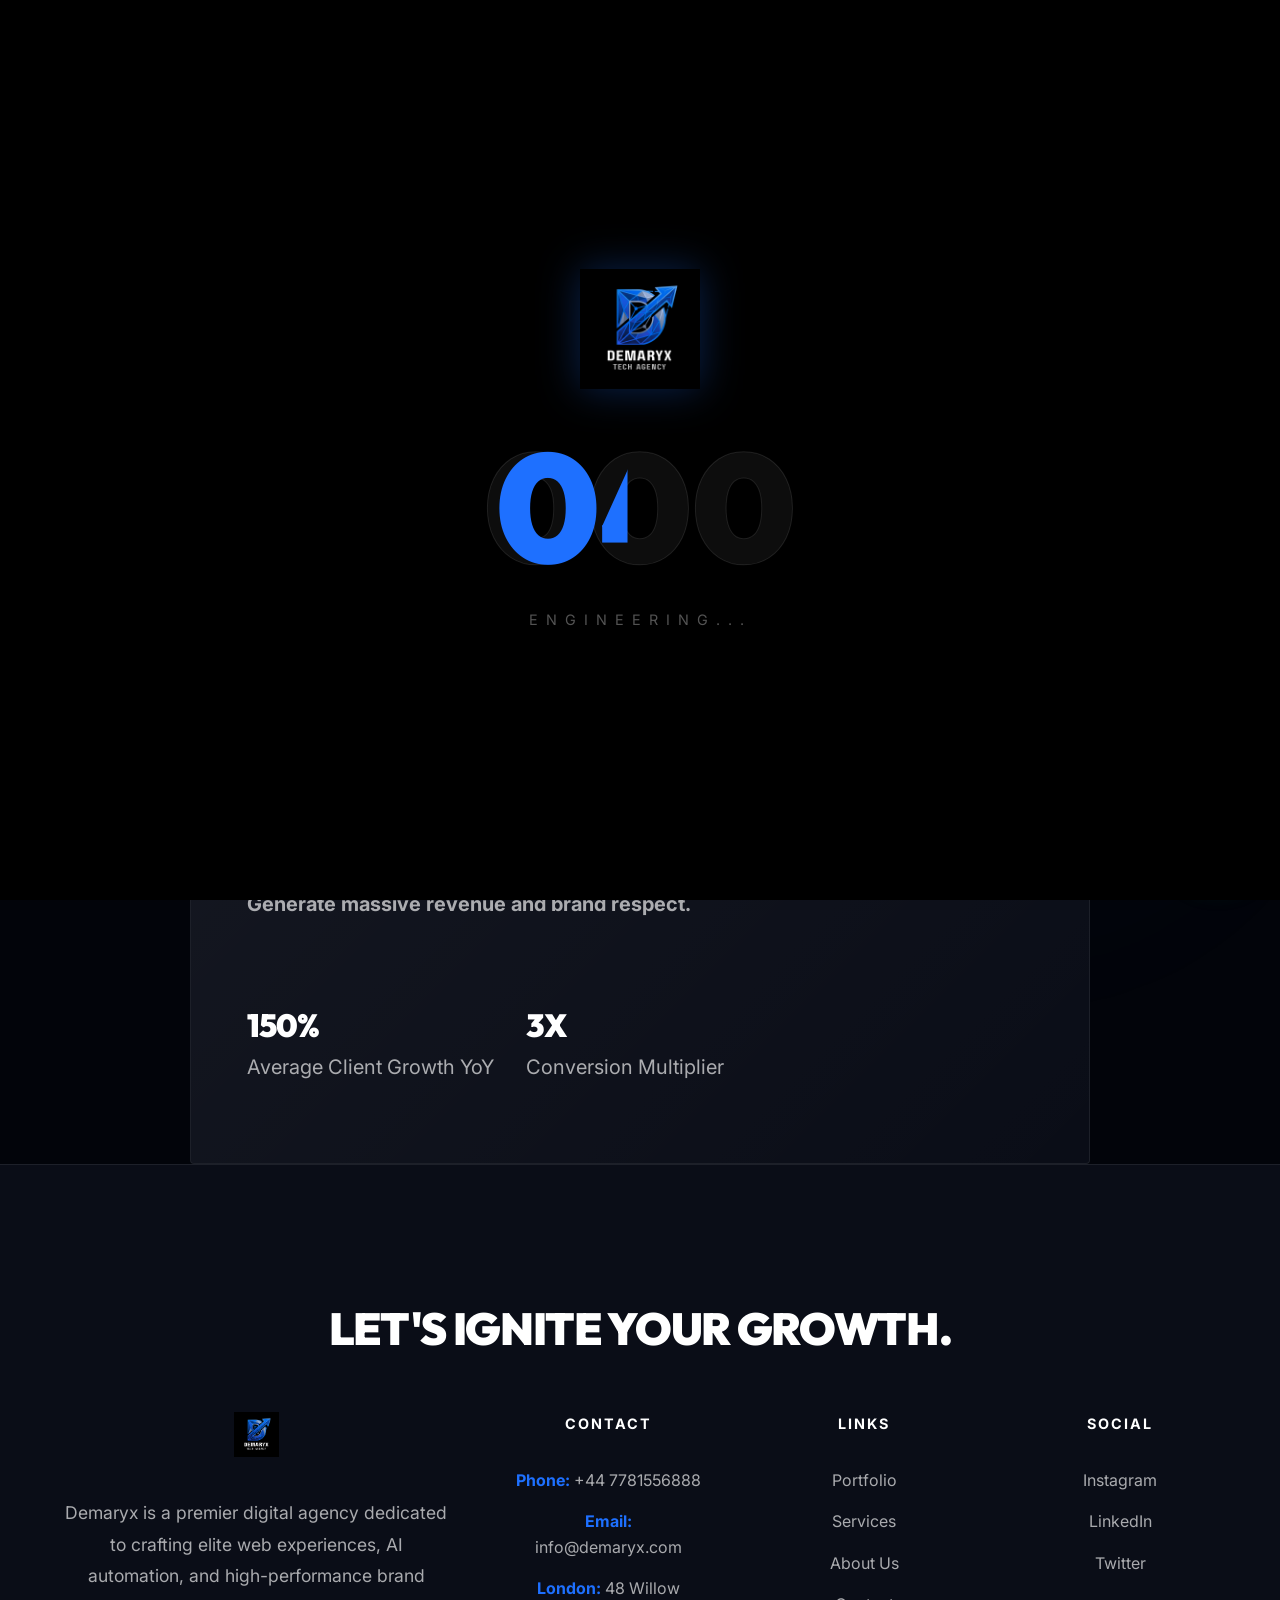
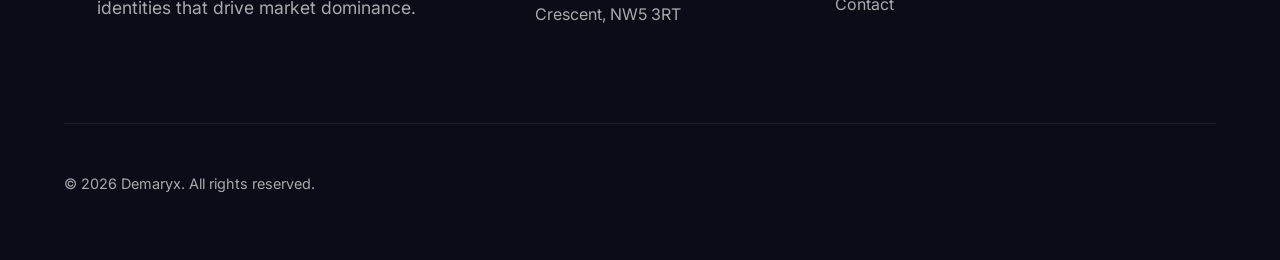
<file: about.html>
<!DOCTYPE html>
<html lang="en">

<head>
    <meta charset="UTF-8">
    <meta name="viewport" content="width=device-width, initial-scale=1.0">
    <title>Demaryx | Next-Gen Digital Agency</title>
    <link rel="stylesheet" href="styles.css">
    <link rel="icon" type="image/png" href="assets/logooo.png">
    <script src="data.js"></script>
</head>

<body>

    <!-- Elite Preloader -->
    <div id="preloader">
        <div class="loader-content">
            <img src="assets/logooo.png" alt="Demaryx Logo" class="loader-logo">
            <div class="counter">000
                <div id="loaderCounter">000</div>
            </div>
            <div class="loader-status" id="loaderStatus">Designing the Future...</div>
        </div>
    </div>

    <!-- Noise Texture for depth without heavy images -->
    <div class="noise-overlay"></div>



    <header>
        <div class="container nav-container">
            <nav>
                <a href="index.html" class="logo"><img src="assets/logooo.png" alt="Demaryx"></a>

                <input type="checkbox" id="menu-toggle" class="menu-checkbox" hidden>
                <label for="menu-toggle" class="menu-btn">
                    <span></span>
                    <span></span>
                    <span></span>
                </label>

                <ul class="nav-links">
                    <li><a href="work.html">Portfolio</a></li>
                    <li><a href="services.html">Services</a></li>
                    <li><a href="about.html">About</a></li>
                    <li><a href="contact.html">Contact</a></li>
                </ul>
                <button class="theme-toggle" id="themeToggle" title="Toggle Theme">🌙</button>
            </nav>
        </div>
    </header>

<main>
    <div class="glow-orb" style="top:20%; left:80%;"></div>
    <section class="container" style="padding-top: 150px; min-height: 80vh;">
        <div class="fade-in" style="max-width: 900px; margin: 0 auto; text-align: center;">
            <h1 style="font-size: clamp(3rem, 8vw, 5rem); line-height: 1.1;">The Demaryx <span class="hero-outline">Standard.</span></h1>
            
            <div style="margin-top: 4rem; text-align: left;" class="card">
                <h2 style="font-size: 2.5rem; margin-bottom: 1.5rem;">We are a digital elite agency for those who demand excellence.</h2>
                <p style="font-size: 1.25rem; color: var(--text-secondary); margin-bottom: 2rem; max-width: 100%;">At Demaryx, we believe that an average digital presence is the fastest path to irrelevance. Inspired by top-tier agencies and modern aesthetics, we exist to give your brand the unfair advantage it deserves.</p>
                
                <p style="font-size: 1.25rem; color: var(--text-secondary); margin-bottom: 2rem; max-width: 100%;">Through a combination of dark, premium aesthetics, hyper-optimized performance, and conversion psychology, we build web platforms that do one thing efficiently: <strong>Generate massive revenue and brand respect.</strong></p>

                <div style="display:flex; gap: 2rem; margin-top:3rem; border-top: 1px solid var(--box-border); padding-top:2rem;">
                    <div>
                        <h3 style="font-size: 2rem; color: #fff;">150%</h3>
                        <p>Average Client Growth YoY</p>
                    </div>
                    <div>
                        <h3 style="font-size: 2rem; color: #fff;">3x</h3>
                        <p>Conversion Multiplier</p>
                    </div>
                </div>
            </div>
        </div>
    </section>
</main>

    <footer>
        <div class="container">
            <h2 style="font-size: 2.8rem; color:#fff; margin-bottom: 3rem;">Let's Ignite Your Growth.</h2>
            
            <div class="footer-grid">
                <div class="footer-col" style="max-width: 400px;">
                    <img src="assets/logooo.png" alt="Demaryx Logo" style="height: 45px; margin-bottom: 2rem; filter: brightness(1);">
                    <p style="font-size: 1.1rem; color: var(--text-secondary); line-height: 1.8;">Demaryx is a premier digital agency dedicated to crafting elite web experiences, AI automation, and high-performance brand identities that drive market dominance.</p>
                </div>
                <div class="footer-col">
                    <h4>Contact</h4>
                    <p><strong style="color:var(--brand-accent);">Phone:</strong> +44 7781556888</p>
                    <p><strong style="color:var(--brand-accent);">Email:</strong> info@demaryx.com</p>
                    <p><strong style="color:var(--brand-accent);">London:</strong> 48 Willow Crescent, NW5 3RT</p>
                </div>
                <div class="footer-col">
                    <h4>Links</h4>
                    <ul>
                        <li><a href="work.html">Portfolio</a></li>
                        <li><a href="services.html">Services</a></li>
                        <li><a href="about.html">About Us</a></li>
                        <li><a href="contact.html">Contact</a></li>
                    </ul>
                </div>
                <div class="footer-col">
                    <h4>Social</h4>
                    <ul>
                        <li><a href="#">Instagram</a></li>
                        <li><a href="#">LinkedIn</a></li>
                        <li><a href="#">Twitter</a></li>
                    </ul>
                </div>
            </div>
            
            <div class="footer-bottom">
                <p>&copy; <span id="currentYear"></span> Demaryx. All rights reserved.</p>
            </div>
            <script>document.getElementById('currentYear').textContent = new Date().getFullYear();</script>
        </div>
    </footer>

    <!-- Floating WhatsApp Button -->
    <a href="https://wa.me/447781556888" target="_blank" class="floating-wa">
        <svg viewBox="0 0 32 32" width="32" height="32" fill="currentColor">
            <path d="M16 2.052A13.916 13.916 0 0 0 2.083 15.969c0 2.68.755 5.289 2.19 7.575L2 29.986l6.637-2.176c2.203 1.258 4.697 1.921 7.28 1.92h.005A13.921 13.921 0 0 0 29.843 15.972 13.882 13.882 0 0 0 16 2.052zm0 23.513h-.003c-2.27 0-4.492-.61-6.435-1.761l-.462-.274-4.786 1.57.142-4.908-.3-.478a11.589 11.589 0 0 1-1.776-6.191C2.38 7.375 7.382 2.373 13.532 2.373c2.984 0 5.79 1.162 7.898 3.272A11.536 11.536 0 0 1 24.696 13.54c.001 6.148-5.003 11.15-11.152 11.15zm6.113-8.349c-.335-.168-1.982-.98-2.289-1.092-.307-.113-.53-.168-.753.168-.223.335-.865 1.092-1.06 1.316-.195.223-.39.251-.725.084-.335-.168-1.413-.521-2.695-1.666-.997-.891-1.67-1.993-1.865-2.328-.195-.335-.02-.518.148-.684.15-.15.335-.392.502-.587.168-.195.223-.335.335-.558.113-.223.056-.418-.028-.587-.084-.168-.753-1.816-1.032-2.486-.271-.652-.547-.564-.753-.574-.195-.01-.418-.011-.641-.011-.223 0-.586.084-.893.419-.307.335-1.171 1.145-1.171 2.793s1.199 3.24 1.367 3.463c.168.223 2.361 3.606 5.719 5.056.8.345 1.425.552 1.912.707.803.255 1.535.218 2.112.132.645-.096 1.982-.81 2.261-1.592.279-.783.279-1.453.195-1.593-.084-.141-.307-.225-.642-.393z"/>
        </svg>
    </a>

    <!-- Custom Cursor elements -->
    <div class="custom-cursor" id="cursor"></div>
    <div class="custom-cursor-follower" id="cursorFollower"></div>

    <script src="script.js"></script>
</body>
</html>
</file>
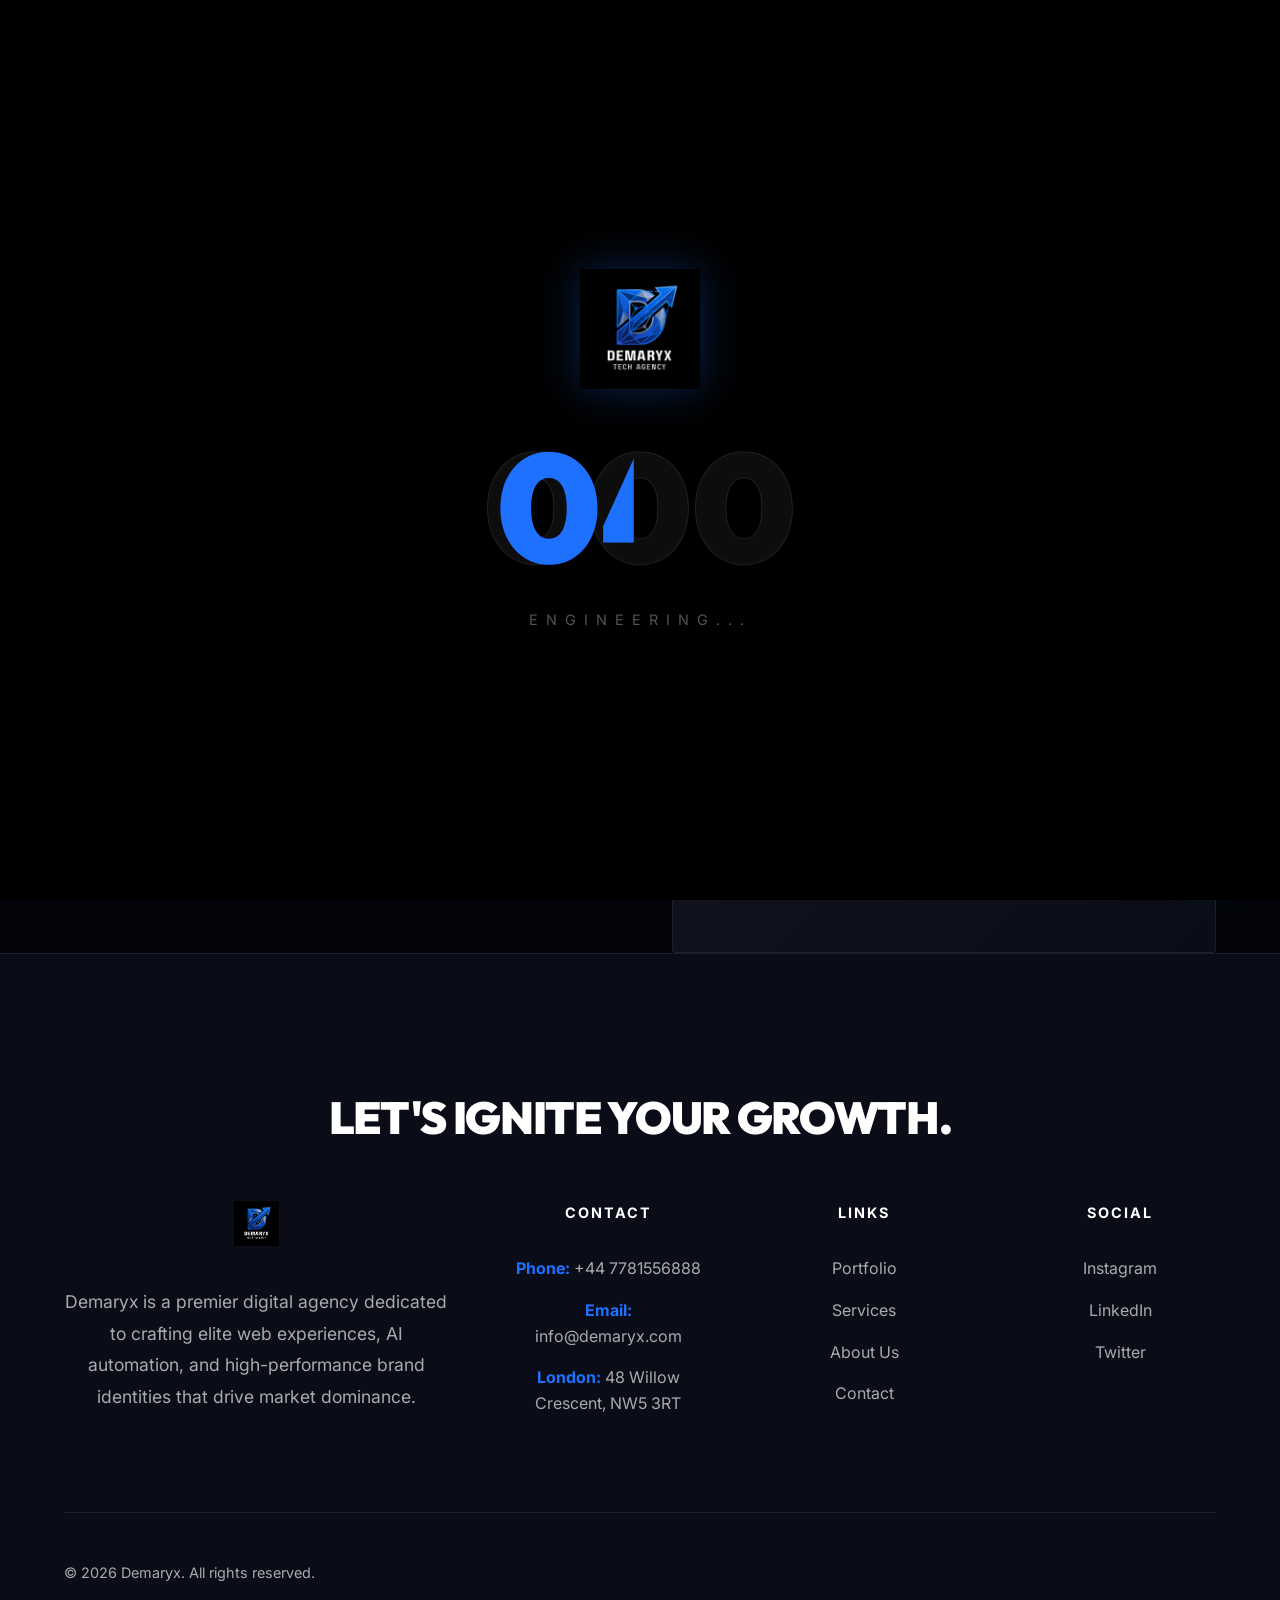
<file: contact.html>
<!DOCTYPE html>
<html lang="en">

<head>
    <meta charset="UTF-8">
    <meta name="viewport" content="width=device-width, initial-scale=1.0">
    <title>Demaryx | Next-Gen Digital Agency</title>
    <link rel="stylesheet" href="styles.css">
    <link rel="icon" type="image/png" href="assets/logooo.png">
    <script src="data.js"></script>
</head>

<body>

    <!-- Elite Preloader -->
    <div id="preloader">
        <div class="loader-content">
            <img src="assets/logooo.png" alt="Demaryx Logo" class="loader-logo">
            <div class="counter">000
                <div id="loaderCounter">000</div>
            </div>
            <div class="loader-status" id="loaderStatus">Designing the Future...</div>
        </div>
    </div>

    <!-- Noise Texture for depth without heavy images -->
    <div class="noise-overlay"></div>



    <header>
        <div class="container nav-container">
            <nav>
                <a href="index.html" class="logo"><img src="assets/logooo.png" alt="Demaryx"></a>

                <input type="checkbox" id="menu-toggle" class="menu-checkbox" hidden>
                <label for="menu-toggle" class="menu-btn">
                    <span></span>
                    <span></span>
                    <span></span>
                </label>

                <ul class="nav-links">
                    <li><a href="work.html">Portfolio</a></li>
                    <li><a href="services.html">Services</a></li>
                    <li><a href="about.html">About</a></li>
                    <li><a href="contact.html">Contact</a></li>
                </ul>
                <button class="theme-toggle" id="themeToggle" title="Toggle Theme">🌙</button>
            </nav>
        </div>
    </header>

<main>
    <div class="glow-orb" style="top:10%; left:20%;"></div>
    <section class="container" style="padding-top: 150px;">
        <div class="fade-in" style="display:grid; grid-template-columns: repeat(auto-fit, minmax(400px, 1fr)); gap: 4rem;">
            
            <div>
                <h1 style="font-size: clamp(3rem, 8vw, 4.5rem); line-height: 1.1;">Let's Talk <span class="hero-outline">Scaling.</span></h1>
                <p style="margin-top: 2rem; font-size: 1.25rem;">Whether you need an elite brand overhaul or a highly automated software solution, we are ready to inject massive growth into your business.</p>
                
                <div style="margin-top: 3rem;">
                    <h4 style="color:#fff; margin-bottom: 0.5rem; font-size:1.1rem;">Email Us Directly</h4>
                    <p style="color:var(--brand-accent); font-weight:700; font-size:1.2rem;">info@demaryx.com</p>
                </div>
            </div>

            <div class="card">
                <form id="contactForm" class="contact-form">
                    <label>Your Name</label>
                    <input type="text" id="name" name="name" required placeholder="John Doe">
                    
                    <label>Your Email</label>
                    <input type="email" id="email" name="email" required placeholder="john@company.com">
                    
                    <label>Project Details / Goals</label>
                    <textarea id="message" name="message" rows="5" required placeholder="To take our brand to the next level, we need..."></textarea>
                    
                    <button type="submit" class="btn" style="width: 100%; border-radius: 12px; margin-top: 1rem;">Send Inquiry</button>
                    <div id="formSuccess" style="display: none; margin-top: 1rem; color: #1eff64; font-weight: bold; text-align: center;">Message Sent Successfully!</div>
                </form>
            </div>
            
        </div>
    </section>
</main>

<script>
    document.getElementById('contactForm').addEventListener('submit', function(e) {
        e.preventDefault();
        
        // As a static page, we simulate form submission
        const submitBtn = this.querySelector('button[type="submit"]');
        submitBtn.textContent = 'Sending...';
        submitBtn.disabled = true;

        setTimeout(() => {
            this.reset();
            submitBtn.textContent = 'Send Inquiry';
            submitBtn.disabled = false;
            document.getElementById('formSuccess').style.display = 'block';
            
            setTimeout(() => {
                document.getElementById('formSuccess').style.display = 'none';
            }, 5000);
        }, 1000);
    });
</script>

    <footer>
        <div class="container">
            <h2 style="font-size: 2.8rem; color:#fff; margin-bottom: 3rem;">Let's Ignite Your Growth.</h2>
            
            <div class="footer-grid">
                <div class="footer-col" style="max-width: 400px;">
                    <img src="assets/logooo.png" alt="Demaryx Logo" style="height: 45px; margin-bottom: 2rem; filter: brightness(1);">
                    <p style="font-size: 1.1rem; color: var(--text-secondary); line-height: 1.8;">Demaryx is a premier digital agency dedicated to crafting elite web experiences, AI automation, and high-performance brand identities that drive market dominance.</p>
                </div>
                <div class="footer-col">
                    <h4>Contact</h4>
                    <p><strong style="color:var(--brand-accent);">Phone:</strong> +44 7781556888</p>
                    <p><strong style="color:var(--brand-accent);">Email:</strong> info@demaryx.com</p>
                    <p><strong style="color:var(--brand-accent);">London:</strong> 48 Willow Crescent, NW5 3RT</p>
                </div>
                <div class="footer-col">
                    <h4>Links</h4>
                    <ul>
                        <li><a href="work.html">Portfolio</a></li>
                        <li><a href="services.html">Services</a></li>
                        <li><a href="about.html">About Us</a></li>
                        <li><a href="contact.html">Contact</a></li>
                    </ul>
                </div>
                <div class="footer-col">
                    <h4>Social</h4>
                    <ul>
                        <li><a href="#">Instagram</a></li>
                        <li><a href="#">LinkedIn</a></li>
                        <li><a href="#">Twitter</a></li>
                    </ul>
                </div>
            </div>
            
            <div class="footer-bottom">
                <p>&copy; <span id="currentYear"></span> Demaryx. All rights reserved.</p>
            </div>
            <script>document.getElementById('currentYear').textContent = new Date().getFullYear();</script>
        </div>
    </footer>

    <!-- Floating WhatsApp Button -->
    <a href="https://wa.me/447781556888" target="_blank" class="floating-wa">
        <svg viewBox="0 0 32 32" width="32" height="32" fill="currentColor">
            <path d="M16 2.052A13.916 13.916 0 0 0 2.083 15.969c0 2.68.755 5.289 2.19 7.575L2 29.986l6.637-2.176c2.203 1.258 4.697 1.921 7.28 1.92h.005A13.921 13.921 0 0 0 29.843 15.972 13.882 13.882 0 0 0 16 2.052zm0 23.513h-.003c-2.27 0-4.492-.61-6.435-1.761l-.462-.274-4.786 1.57.142-4.908-.3-.478a11.589 11.589 0 0 1-1.776-6.191C2.38 7.375 7.382 2.373 13.532 2.373c2.984 0 5.79 1.162 7.898 3.272A11.536 11.536 0 0 1 24.696 13.54c.001 6.148-5.003 11.15-11.152 11.15zm6.113-8.349c-.335-.168-1.982-.98-2.289-1.092-.307-.113-.53-.168-.753.168-.223.335-.865 1.092-1.06 1.316-.195.223-.39.251-.725.084-.335-.168-1.413-.521-2.695-1.666-.997-.891-1.67-1.993-1.865-2.328-.195-.335-.02-.518.148-.684.15-.15.335-.392.502-.587.168-.195.223-.335.335-.558.113-.223.056-.418-.028-.587-.084-.168-.753-1.816-1.032-2.486-.271-.652-.547-.564-.753-.574-.195-.01-.418-.011-.641-.011-.223 0-.586.084-.893.419-.307.335-1.171 1.145-1.171 2.793s1.199 3.24 1.367 3.463c.168.223 2.361 3.606 5.719 5.056.8.345 1.425.552 1.912.707.803.255 1.535.218 2.112.132.645-.096 1.982-.81 2.261-1.592.279-.783.279-1.453.195-1.593-.084-.141-.307-.225-.642-.393z"/>
        </svg>
    </a>

    <!-- Custom Cursor elements -->
    <div class="custom-cursor" id="cursor"></div>
    <div class="custom-cursor-follower" id="cursorFollower"></div>

    <script src="script.js"></script>
</body>
</html>
</file>
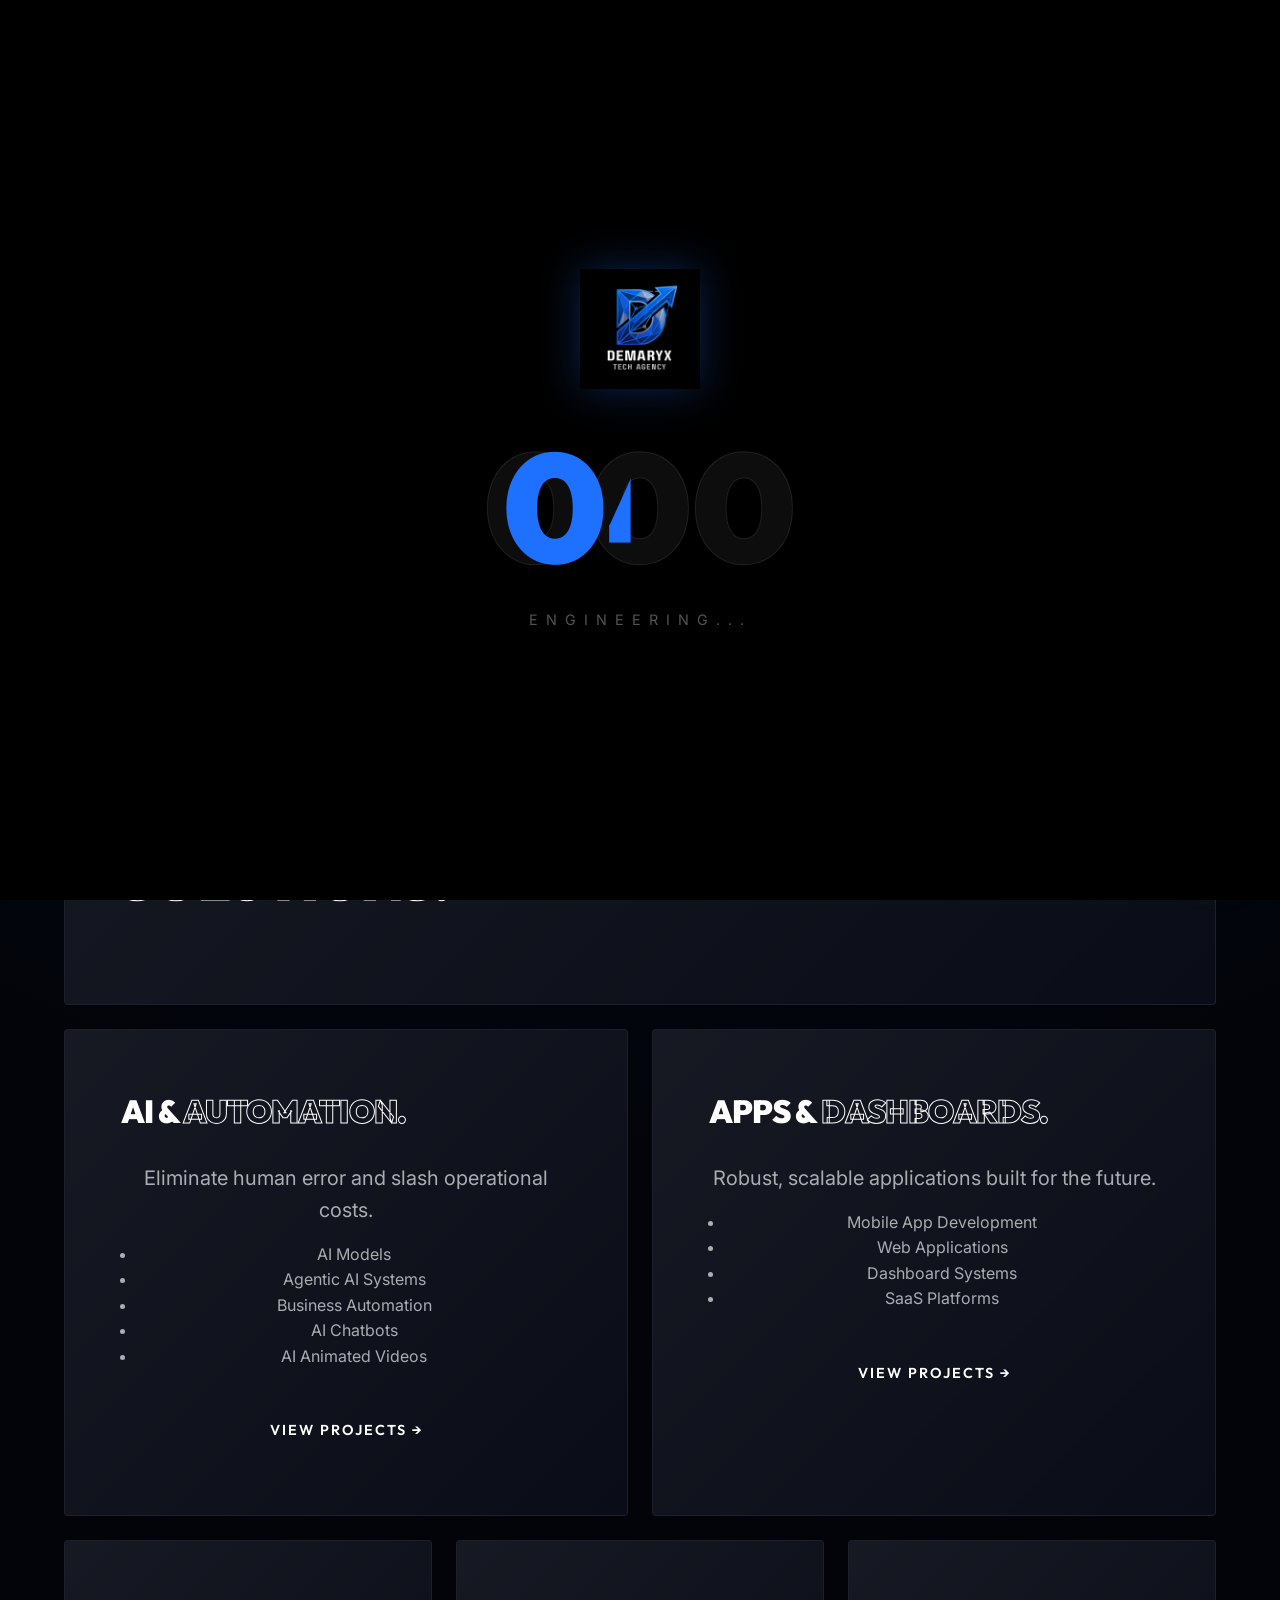
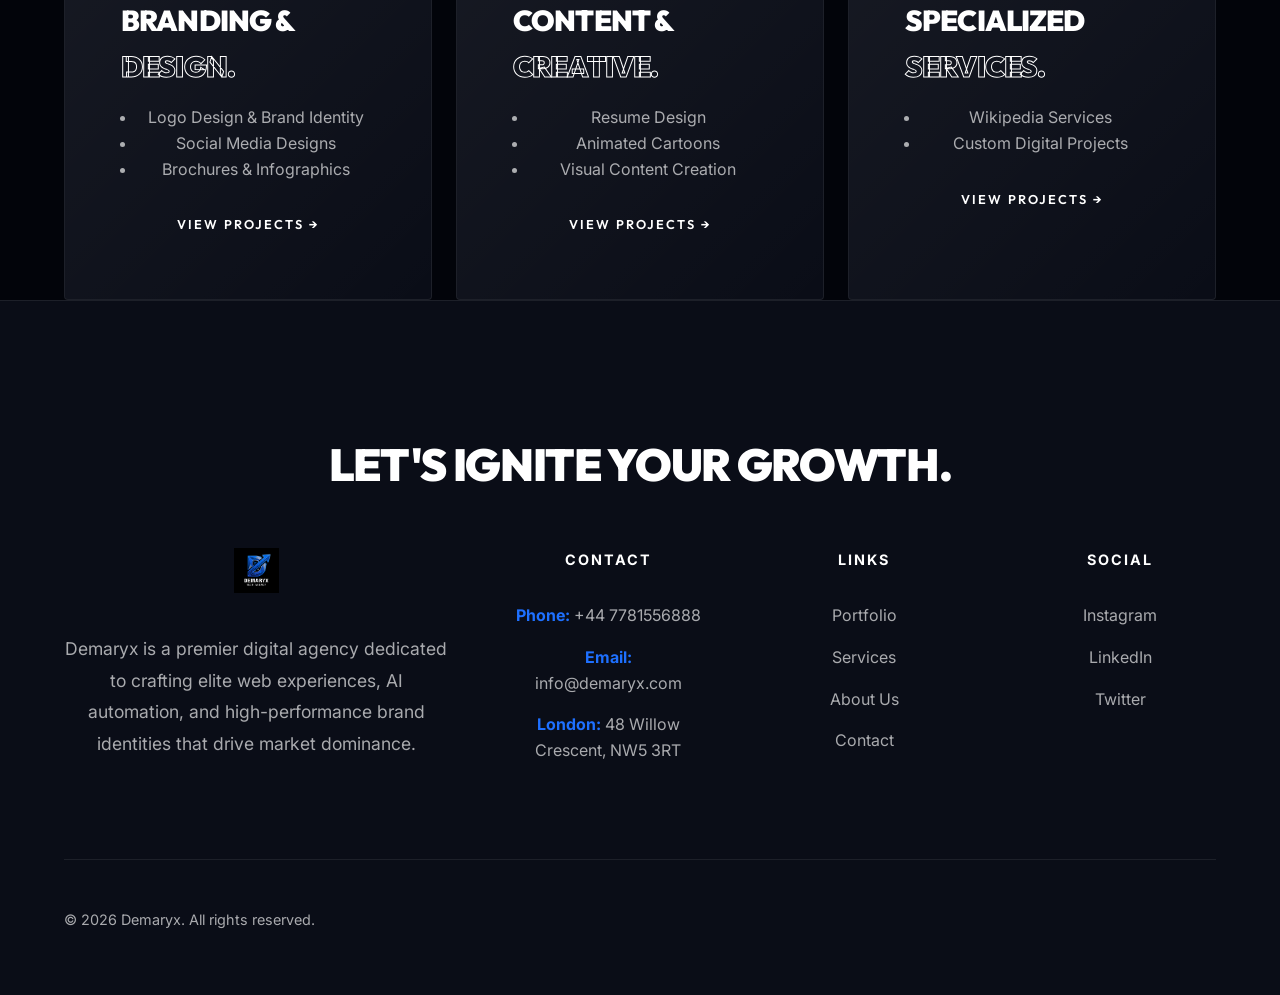
<file: services.html>
<!DOCTYPE html>
<html lang="en">

<head>
    <meta charset="UTF-8">
    <meta name="viewport" content="width=device-width, initial-scale=1.0">
    <title>Demaryx | Next-Gen Digital Agency</title>
    <link rel="stylesheet" href="styles.css">
    <link rel="icon" type="image/png" href="assets/logooo.png">
    <script src="data.js"></script>
</head>

<body>

    <!-- Elite Preloader -->
    <div id="preloader">
        <div class="loader-content">
            <img src="assets/logooo.png" alt="Demaryx Logo" class="loader-logo">
            <div class="counter">000
                <div id="loaderCounter">000</div>
            </div>
            <div class="loader-status" id="loaderStatus">Designing the Future...</div>
        </div>
    </div>

    <!-- Noise Texture for depth without heavy images -->
    <div class="noise-overlay"></div>



    <header>
        <div class="container nav-container">
            <nav>
                <a href="index.html" class="logo"><img src="assets/logooo.png" alt="Demaryx"></a>

                <input type="checkbox" id="menu-toggle" class="menu-checkbox" hidden>
                <label for="menu-toggle" class="menu-btn">
                    <span></span>
                    <span></span>
                    <span></span>
                </label>

                <ul class="nav-links">
                    <li><a href="work.html">Portfolio</a></li>
                    <li><a href="services.html">Services</a></li>
                    <li><a href="about.html">About</a></li>
                    <li><a href="contact.html">Contact</a></li>
                </ul>
                <button class="theme-toggle" id="themeToggle" title="Toggle Theme">🌙</button>
            </nav>
        </div>
    </header>

<main>
    <div class="glow-orb" style="top:10%;"></div>
    <section class="container" style="padding-top: 150px;">
        <div class="fade-in" style="text-align:center; max-width: 800px; margin: 0 auto 5rem;">
            <h1 style="font-size: clamp(3rem, 8vw, 5rem); line-height: 1.1; margin-bottom: 2rem;">SERVICES BUILT FOR <span class="hero-outline">GROWTH.</span></h1>
            <p style="margin: 1rem auto; max-width:600px;">Organize multiple services into clear, professional categories so you can easily find the digital solutions you need.</p>
        </div>
        
        <div class="bento-grid fade-in">
            <!-- 1. Web & Ecommerce Solutions -->
            <div class="card" style="grid-column: span 12; display:flex; flex-wrap:wrap; gap:3rem; align-items:center;">
                <div style="flex:1; min-width:300px;">
                    <h2 style="font-size: clamp(2rem, 5vw, 3.5rem); text-align: left; margin-bottom: 1.5rem;">Web & Ecommerce <span class="hero-outline">Solutions.</span></h2>
                </div>
                <div style="flex:2; min-width:300px;">
                    <h3 style="font-size: 1.5rem; margin-bottom: 1rem;">Lightning Fast. Instantly Credible.</h3>
                    <p style="margin-bottom:1rem; font-size:1.1rem;">Includes: <strong>Web Design, Website Development, Ecommerce Store Development.</strong> We engineer digital platforms that enhance your brand, multiply your user retention, and skyrocket your revenue.</p>
                    <a href="work.html" class="btn btn-outline" style="padding:0.5rem 1rem; border-radius: 12px; font-size:0.9rem;">View Projects →</a>
                </div>
            </div>

            <!-- 2. AI & cross -->
            <div class="card" style="grid-column: span 6;">
                <h3 style="font-size: 2rem; margin-bottom: 1.5rem; text-align: left;">AI & <span class="hero-outline">Automation.</span></h3>
                <p style="margin-bottom: 1rem;">Eliminate human error and slash operational costs.</p>
                <ul style="color:var(--text-secondary); margin-left: 1rem; margin-bottom: 1.5rem;">
                    <li>AI Models</li><li>Agentic AI Systems</li><li>Business Automation</li><li>AI Chatbots</li><li>AI Animated Videos</li>
                </ul>
                <a href="work.html" class="btn btn-outline" style="padding:0.6rem 1.5rem; border-radius: 12px; font-size:0.9rem; margin-top: 1rem; display: inline-block;">View Projects →</a>
            </div>

            <!-- 3. App -->
            <div class="card" style="grid-column: span 6;">
                <h3 style="font-size: 2rem; margin-bottom: 1.5rem; text-align: left;">Apps & <span class="hero-outline">Dashboards.</span></h3>
                <p style="margin-bottom: 1rem;">Robust, scalable applications built for the future.</p>
                <ul style="color:var(--text-secondary); margin-left: 1rem; margin-bottom: 1.5rem;">
                    <li>Mobile App Development</li><li>Web Applications</li><li>Dashboard Systems</li><li>SaaS Platforms</li>
                </ul>
                <a href="work.html" class="btn btn-outline" style="padding:0.6rem 1.5rem; border-radius: 12px; font-size:0.9rem; margin-top: 1rem; display: inline-block;">View Projects →</a>
            </div>

            <!-- 4. Branding -->
            <div class="card" style="grid-column: span 4;">
                <h3 style="font-size: 1.8rem; margin-bottom: 1rem; text-align: left;">Branding & <span class="hero-outline">Design.</span></h3>
                <ul style="color:var(--text-secondary); margin-left: 1rem; margin-bottom: 1.5rem;">
                    <li>Logo Design & Brand Identity</li><li>Social Media Designs</li><li>Brochures & Infographics</li>
                </ul>
                <a href="work.html" class="btn btn-outline" style="padding:0.5rem 1rem; border-radius: 10px; font-size:0.8rem;">View Projects →</a>
            </div>

            <!-- 5. Content -->
            <div class="card" style="grid-column: span 4;">
                <h3 style="font-size: 1.8rem; margin-bottom: 1rem; text-align: left;">Content & <span class="hero-outline">Creative.</span></h3>
                <ul style="color:var(--text-secondary); margin-left: 1rem; margin-bottom: 1.5rem;">
                    <li>Resume Design</li><li>Animated Cartoons</li><li>Visual Content Creation</li>
                </ul>
                <a href="work.html" class="btn btn-outline" style="padding:0.5rem 1rem; border-radius: 10px; font-size:0.8rem;">View Projects →</a>
            </div>

            <!-- 6. Specialized -->
            <div class="card" style="grid-column: span 4;">
                <h3 style="font-size: 1.8rem; margin-bottom: 1rem; text-align: left;">Specialized <span class="hero-outline">Services.</span></h3>
                <ul style="color:var(--text-secondary); margin-left: 1rem; margin-bottom: 1.5rem;">
                    <li>Wikipedia Services</li><li>Custom Digital Projects</li>
                </ul>
                <a href="work.html" class="btn btn-outline" style="padding:0.5rem 1rem; border-radius: 10px; font-size:0.8rem;">View Projects →</a>
            </div>
        </div>
    </section>
</main>

    <footer>
        <div class="container">
            <h2 style="font-size: 2.8rem; color:#fff; margin-bottom: 3rem;">Let's Ignite Your Growth.</h2>
            
            <div class="footer-grid">
                <div class="footer-col" style="max-width: 400px;">
                    <img src="assets/logooo.png" alt="Demaryx Logo" style="height: 45px; margin-bottom: 2rem; filter: brightness(1);">
                    <p style="font-size: 1.1rem; color: var(--text-secondary); line-height: 1.8;">Demaryx is a premier digital agency dedicated to crafting elite web experiences, AI automation, and high-performance brand identities that drive market dominance.</p>
                </div>
                <div class="footer-col">
                    <h4>Contact</h4>
                    <p><strong style="color:var(--brand-accent);">Phone:</strong> +44 7781556888</p>
                    <p><strong style="color:var(--brand-accent);">Email:</strong> info@demaryx.com</p>
                    <p><strong style="color:var(--brand-accent);">London:</strong> 48 Willow Crescent, NW5 3RT</p>
                </div>
                <div class="footer-col">
                    <h4>Links</h4>
                    <ul>
                        <li><a href="work.html">Portfolio</a></li>
                        <li><a href="services.html">Services</a></li>
                        <li><a href="about.html">About Us</a></li>
                        <li><a href="contact.html">Contact</a></li>
                    </ul>
                </div>
                <div class="footer-col">
                    <h4>Social</h4>
                    <ul>
                        <li><a href="#">Instagram</a></li>
                        <li><a href="#">LinkedIn</a></li>
                        <li><a href="#">Twitter</a></li>
                    </ul>
                </div>
            </div>
            
            <div class="footer-bottom">
                <p>&copy; <span id="currentYear"></span> Demaryx. All rights reserved.</p>
            </div>
            <script>document.getElementById('currentYear').textContent = new Date().getFullYear();</script>
        </div>
    </footer>

    <!-- Floating WhatsApp Button -->
    <a href="https://wa.me/447781556888" target="_blank" class="floating-wa">
        <svg viewBox="0 0 32 32" width="32" height="32" fill="currentColor">
            <path d="M16 2.052A13.916 13.916 0 0 0 2.083 15.969c0 2.68.755 5.289 2.19 7.575L2 29.986l6.637-2.176c2.203 1.258 4.697 1.921 7.28 1.92h.005A13.921 13.921 0 0 0 29.843 15.972 13.882 13.882 0 0 0 16 2.052zm0 23.513h-.003c-2.27 0-4.492-.61-6.435-1.761l-.462-.274-4.786 1.57.142-4.908-.3-.478a11.589 11.589 0 0 1-1.776-6.191C2.38 7.375 7.382 2.373 13.532 2.373c2.984 0 5.79 1.162 7.898 3.272A11.536 11.536 0 0 1 24.696 13.54c.001 6.148-5.003 11.15-11.152 11.15zm6.113-8.349c-.335-.168-1.982-.98-2.289-1.092-.307-.113-.53-.168-.753.168-.223.335-.865 1.092-1.06 1.316-.195.223-.39.251-.725.084-.335-.168-1.413-.521-2.695-1.666-.997-.891-1.67-1.993-1.865-2.328-.195-.335-.02-.518.148-.684.15-.15.335-.392.502-.587.168-.195.223-.335.335-.558.113-.223.056-.418-.028-.587-.084-.168-.753-1.816-1.032-2.486-.271-.652-.547-.564-.753-.574-.195-.01-.418-.011-.641-.011-.223 0-.586.084-.893.419-.307.335-1.171 1.145-1.171 2.793s1.199 3.24 1.367 3.463c.168.223 2.361 3.606 5.719 5.056.8.345 1.425.552 1.912.707.803.255 1.535.218 2.112.132.645-.096 1.982-.81 2.261-1.592.279-.783.279-1.453.195-1.593-.084-.141-.307-.225-.642-.393z"/>
        </svg>
    </a>

    <!-- Custom Cursor elements -->
    <div class="custom-cursor" id="cursor"></div>
    <div class="custom-cursor-follower" id="cursorFollower"></div>

    <script src="script.js"></script>
</body>
</html>
</file>
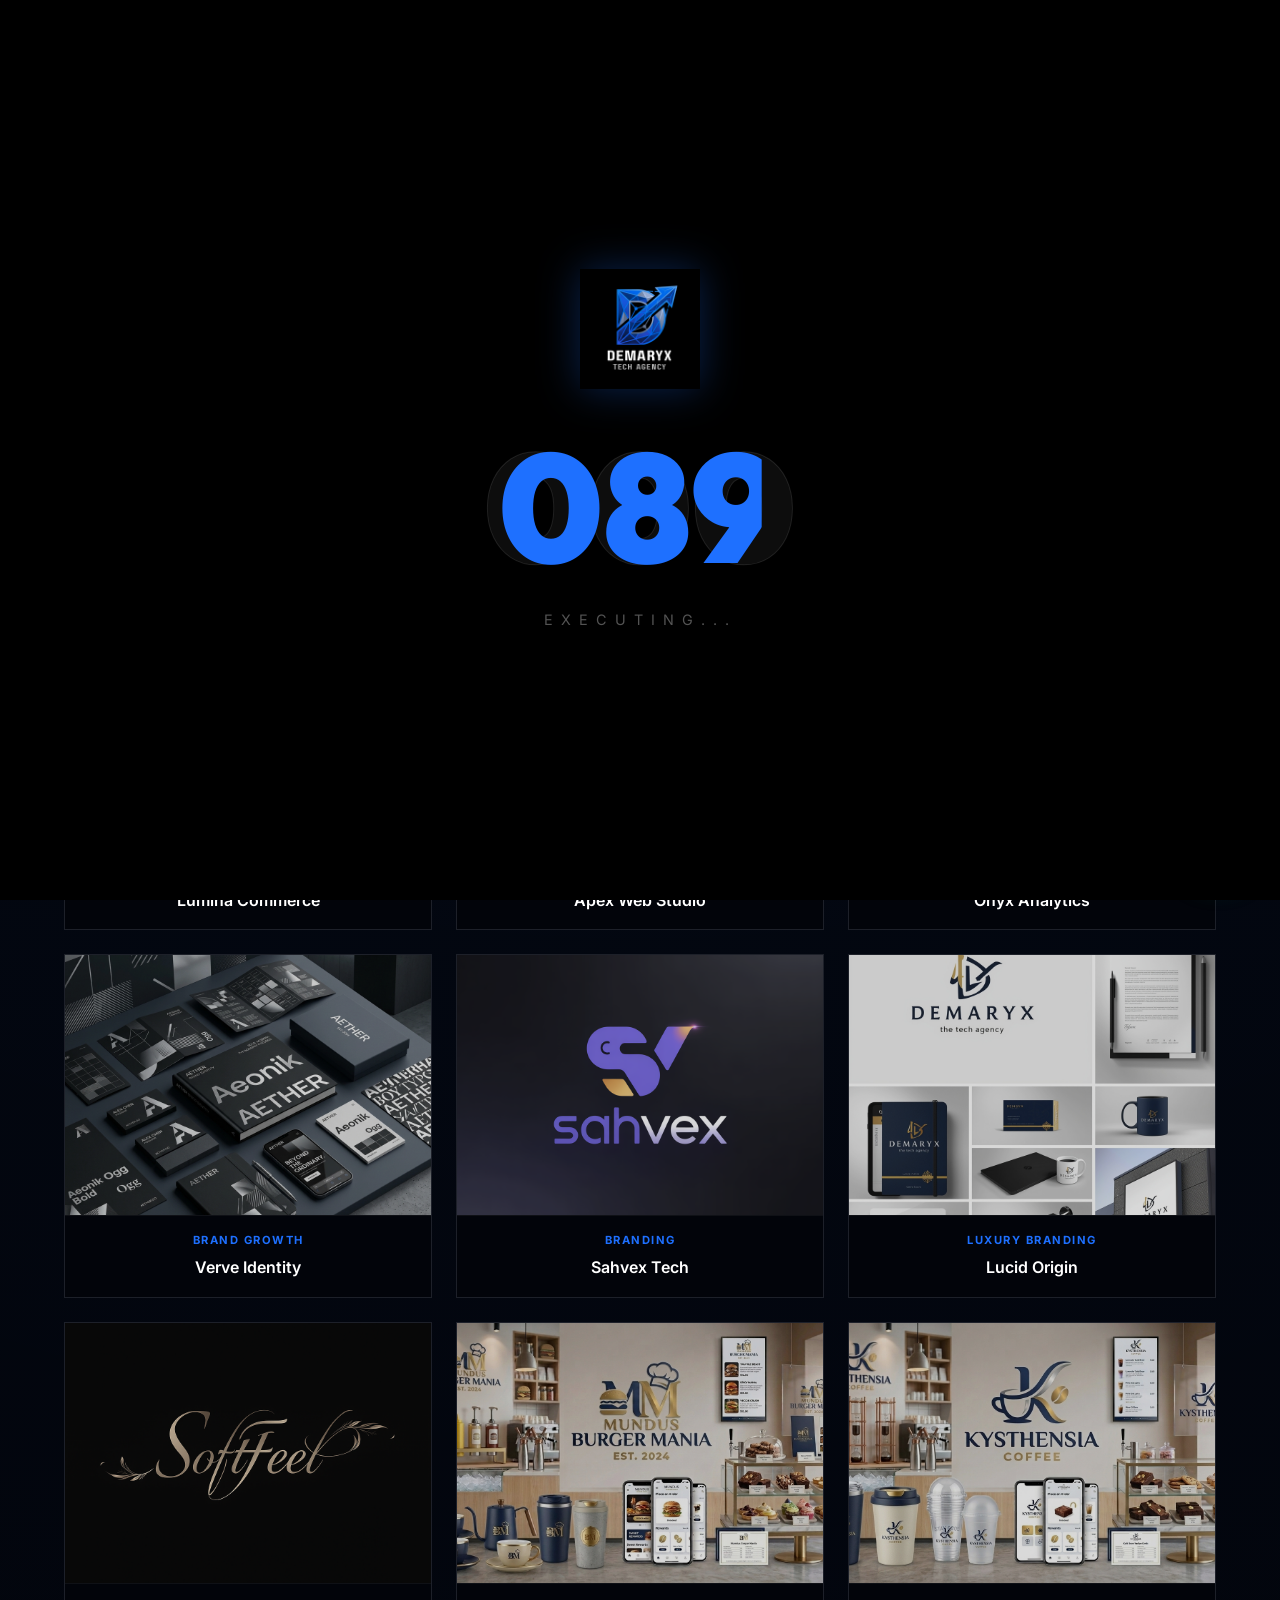
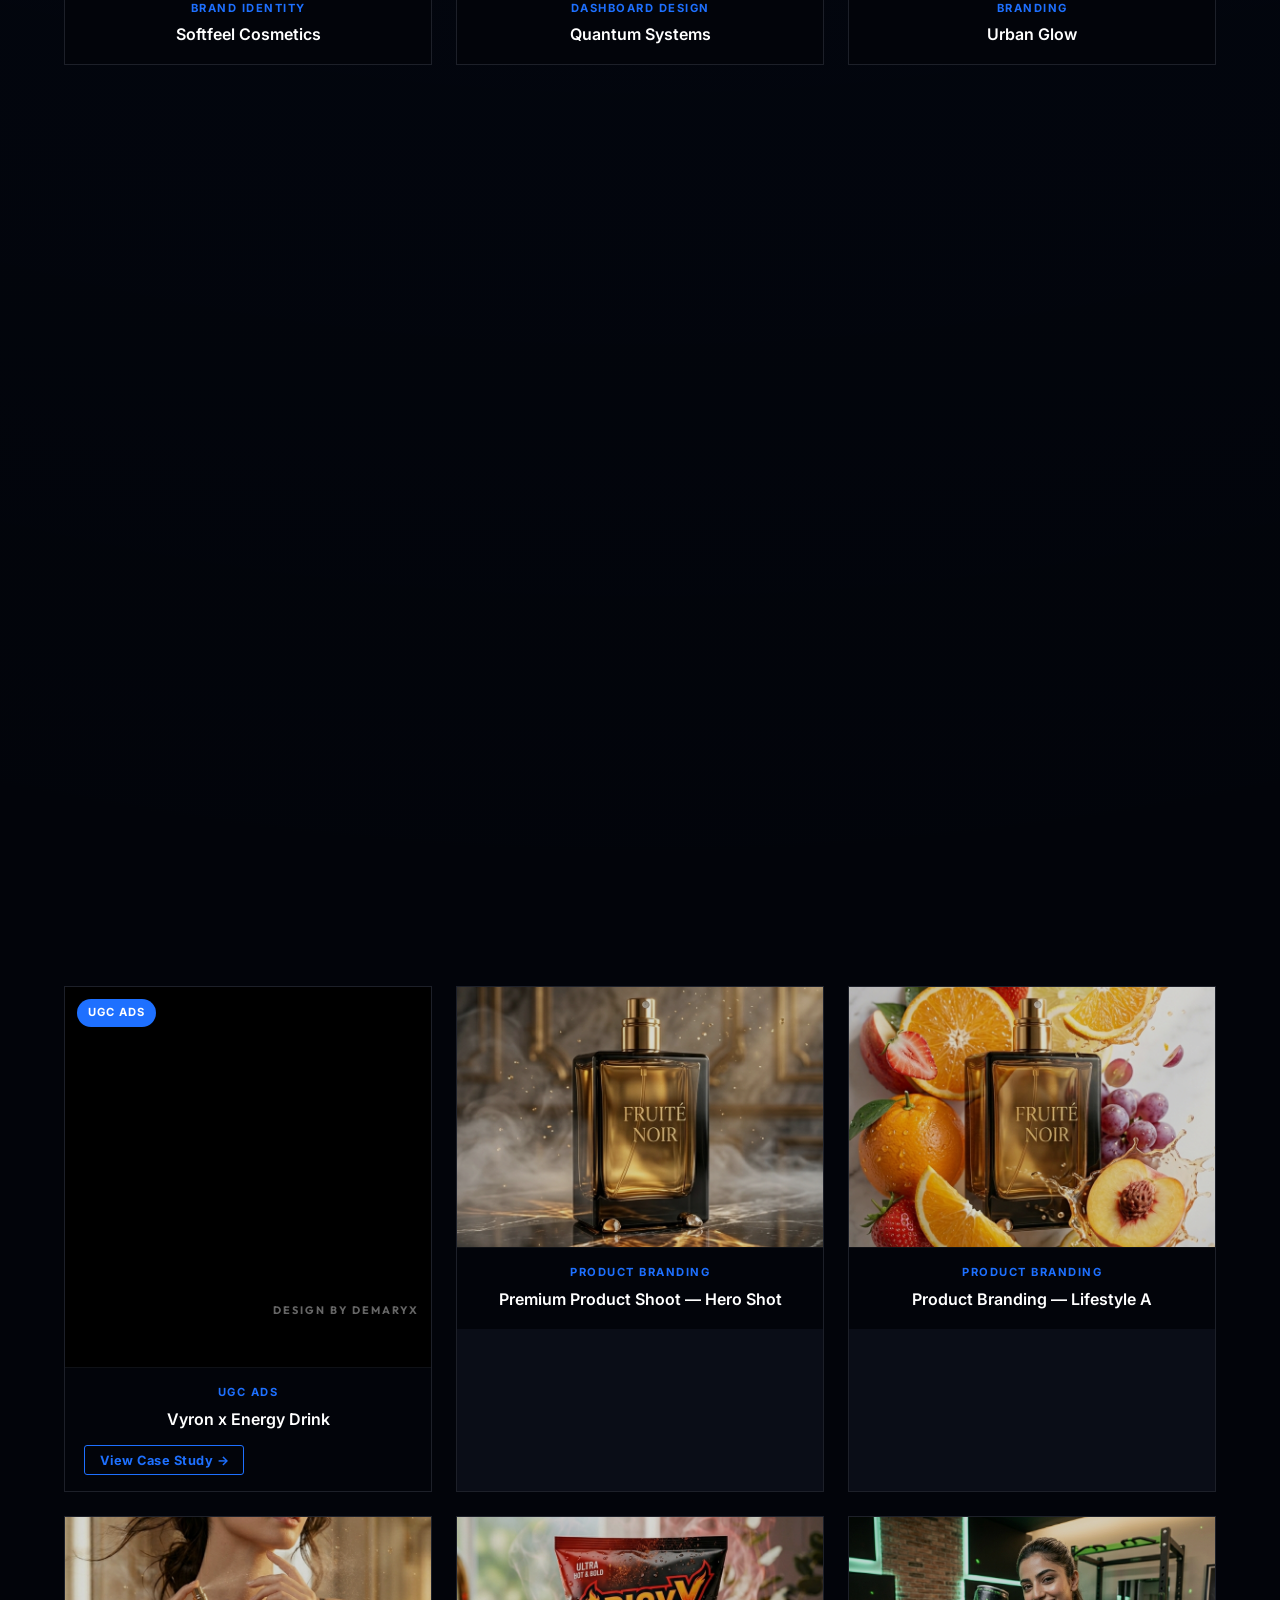
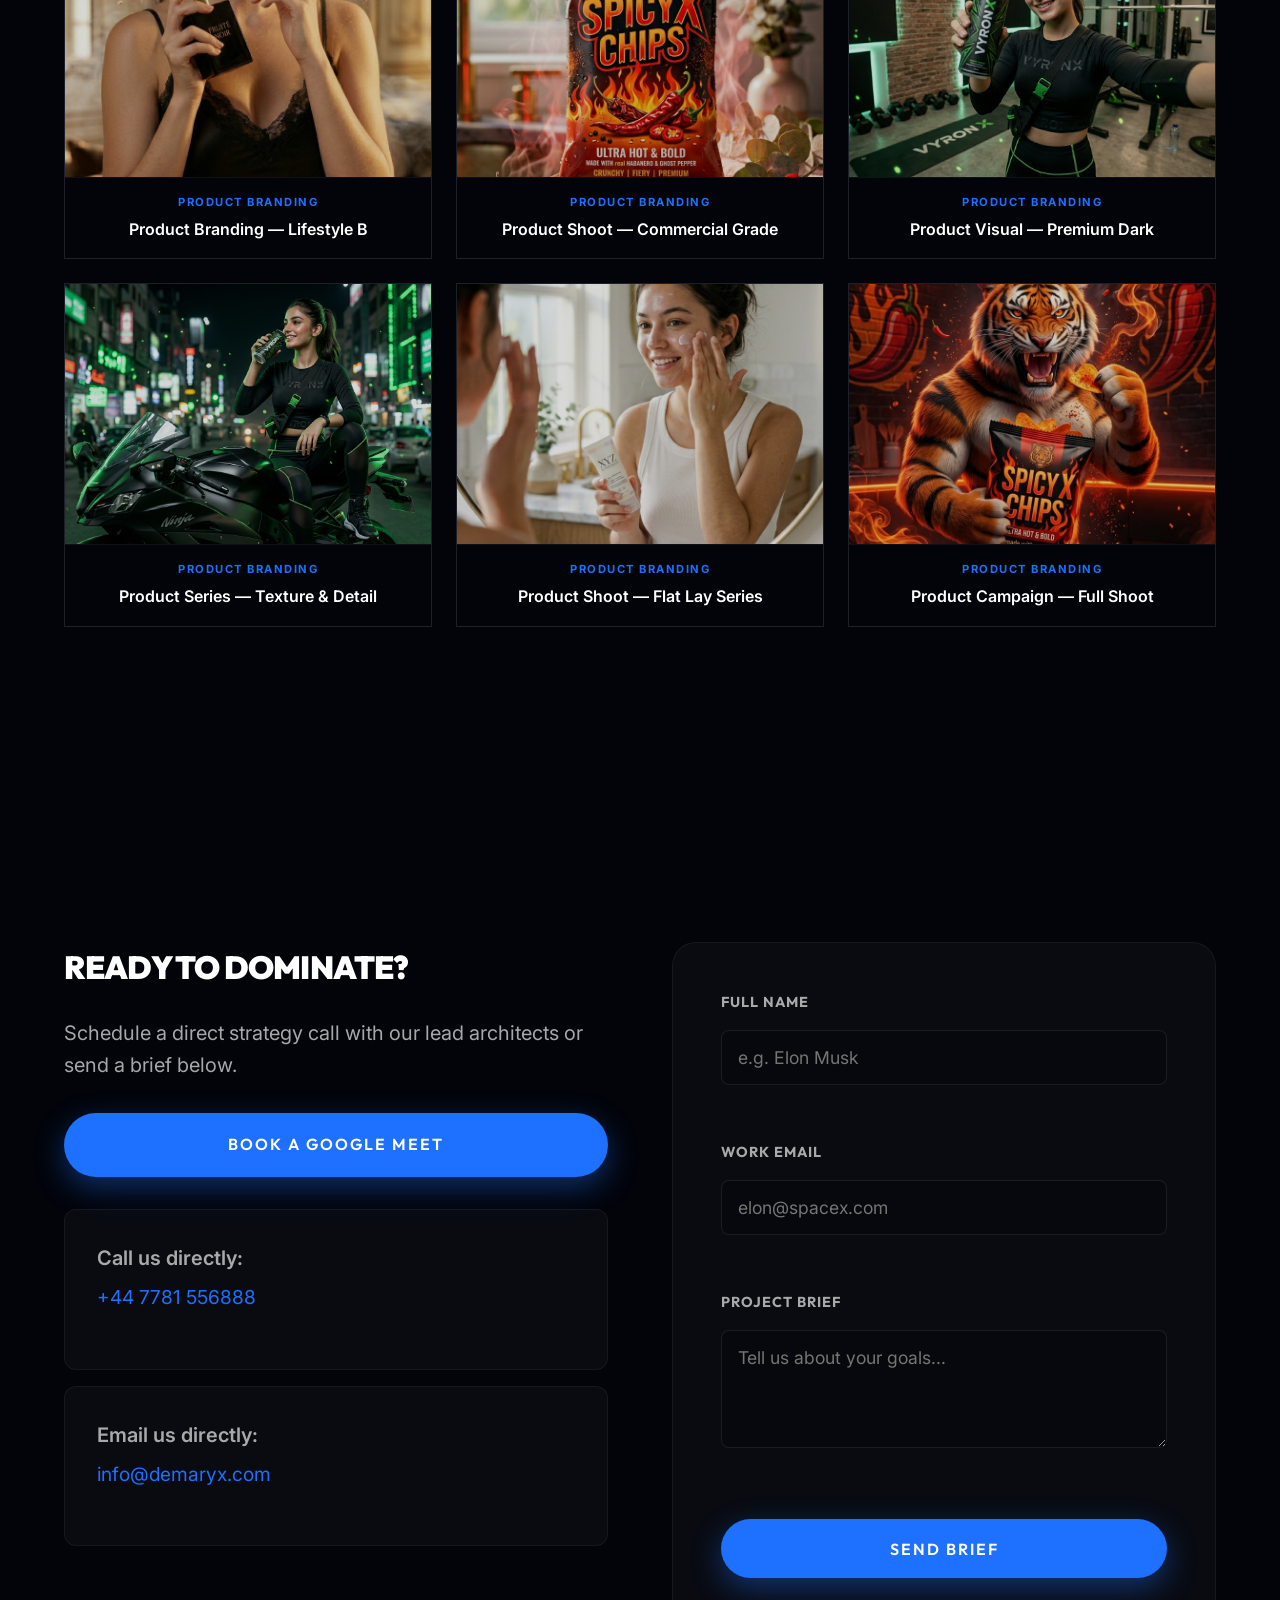
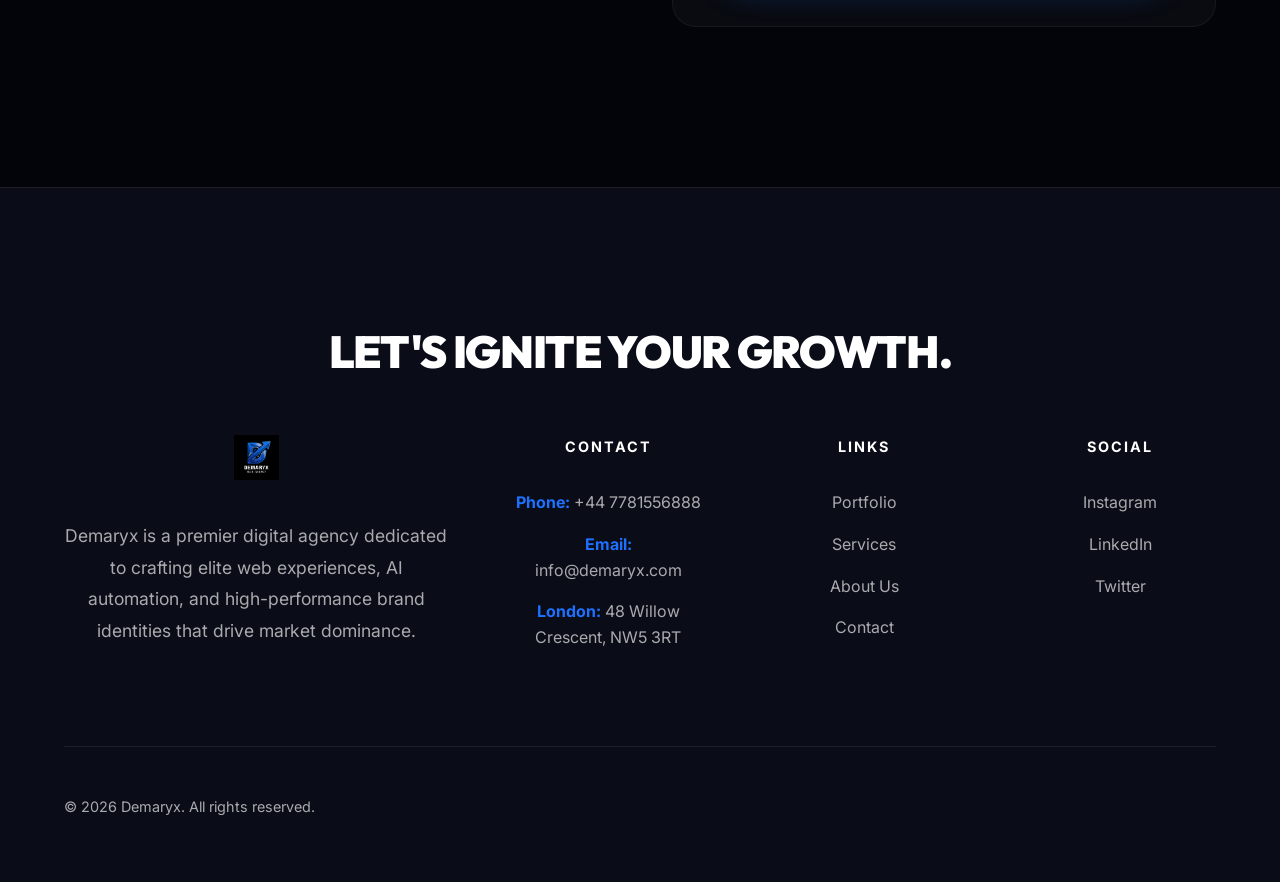
<file: work.html>
<!DOCTYPE html>
<html lang="en">

<head>
    <meta charset="UTF-8">
    <meta name="viewport" content="width=device-width, initial-scale=1.0">
    <title>Demaryx | Next-Gen Digital Agency</title>
    <link rel="stylesheet" href="styles.css">
    <link rel="icon" type="image/png" href="assets/logooo.png">
    <script src="data.js"></script>
</head>

<body>

    <!-- Elite Preloader -->
    <div id="preloader">
        <div class="loader-content">
            <img src="assets/logooo.png" alt="Demaryx Logo" class="loader-logo">
            <div class="counter">000
                <div id="loaderCounter">000</div>
            </div>
            <div class="loader-status" id="loaderStatus">Designing the Future...</div>
        </div>
    </div>

    <!-- Noise Texture for depth without heavy images -->
    <div class="noise-overlay"></div>



    <header>
        <div class="container nav-container">
            <nav>
                <a href="index.html" class="logo"><img src="assets/logooo.png" alt="Demaryx"></a>

                <input type="checkbox" id="menu-toggle" class="menu-checkbox" hidden>
                <label for="menu-toggle" class="menu-btn">
                    <span></span>
                    <span></span>
                    <span></span>
                </label>

                <ul class="nav-links">
                    <li><a href="work.html">Portfolio</a></li>
                    <li><a href="services.html">Services</a></li>
                    <li><a href="about.html">About</a></li>
                    <li><a href="contact.html">Contact</a></li>
                </ul>
                <button class="theme-toggle" id="themeToggle" title="Toggle Theme">🌙</button>
            </nav>
        </div>
    </header>

<main>
    <div class="glow-orb" style="top:0;"></div>

    <section class="container" style="padding-top: 160px; padding-bottom: 4rem;">
        <div class="fade-in" style="text-align:center; max-width: 800px; margin: 0 auto 4rem;">
            <p class="section-label">Our Portfolio</p>
            <h1 style="font-size:3.5rem; margin-bottom:1rem;">Real Work. <span style="color:var(--brand-accent)">Real Results.</span></h1>
            <p style="max-width:600px; margin:0 auto;">Browse our proven track record of digital success stories across web, apps, AI & branding.</p>
        </div>

        <!-- Filter Bar -->
        <div class="pf-filter-wrap fade-in">
            <button class="pf-filter-btn active" data-filter="all">All Projects</button>
            <button class="pf-filter-btn" data-filter="web-ecom">🌐 Web & Ecom</button>
            <button class="pf-filter-btn" data-filter="app-dash">📱 Apps</button>
            <button class="pf-filter-btn" data-filter="ai-auto">🤖 AI & Automation</button>
            <button class="pf-filter-btn" data-filter="branding">🎨 Branding</button>
            <button class="pf-filter-btn" data-filter="ugc-ads">🎬 UGC Ads</button>
            <button class="pf-filter-btn" data-filter="product-branding">📸 Product Shoots</button>
        </div>

        <!-- Projects Grid -->
        <div class="pf-grid" id="pfGrid">
            <!-- Populated by JS -->
        </div>

        <!-- Branding Benefits Banner -->
        <div id="brandingBanner" class="fade-in" style="margin-top: 6rem; display: none;">
            <div class="banner-card" style="background-image: linear-gradient(rgba(2,4,10,0.6), rgba(2,4,10,0.9)), url('assets/logo branding/banner.jpg'); height: auto; min-height: 400px; padding: 4rem; display: block; text-align: left;">
                <div style="max-width: 800px;">
                    <span class="banner-tag" style="background: var(--brand-accent);">Why Branding?</span>
                    <h2 style="font-size: 3rem; color: #fff; margin-bottom: 1.5rem; text-align: left;">Dominate Through <span style="color:var(--brand-accent)">Design Mastery.</span></h2>
                    <p style="font-size: 1.1rem; color: rgba(255,255,255,0.8); margin-bottom: 2.5rem; line-height: 1.8;">
                        A brand is more than a logo—it's your market authority. We design elite identities that build instant trust, command higher prices, and turn customers into lifelong advocates.
                    </p>
                    
                    <div style="display: grid; grid-template-columns: repeat(auto-fit, minmax(200px, 1fr)); gap: 2rem; margin-bottom: 2rem;">
                        <div>
                            <h4 style="color:var(--brand-accent); margin-bottom:0.5rem;">✔ Strategic Identity</h4>
                            <p style="font-size:0.9rem; color:rgba(255,255,255,0.6);">Custom logos and visual systems that define your industry presence.</p>
                        </div>
                        <div>
                            <h4 style="color:var(--brand-accent); margin-bottom:0.5rem;">✔ Brand Guidelines</h4>
                            <p style="font-size:0.9rem; color:rgba(255,255,255,0.6);">Consistency across all touchpoints to ensure global brand recognition.</p>
                        </div>
                        <div>
                            <h4 style="color:var(--brand-accent); margin-bottom:0.5rem;">✔ Market Positioning</h4>
                            <p style="font-size:0.9rem; color:rgba(255,255,255,0.6);">Psychology-driven design that targets your specific high-value audience.</p>
                        </div>
                    </div>
                </div>
            </div>
        </div>

        <!-- No results message -->
        <p class="pf-empty" id="pfEmpty" style="display:none;">No projects found in this category.</p>
    </section>

    <!-- Enhanced Contact Section -->
    <section id="contact" class="container" style="padding-bottom: 10rem;">
        <div class="recent-header fade-in">
            <p class="section-tag">Secure Your Future</p>
            <h2>Let's Start <span class="hero-outline">Building.</span></h2>
        </div>

        <div style="display: grid; grid-template-columns: repeat(auto-fit, minmax(300px, 1fr)); gap: 4rem; text-align: left;">
            <div class="fade-in">
                <h3 style="font-size: 2rem; margin-bottom: 1.5rem;">Ready to dominate?</h3>
                <p style="color:var(--text-secondary); margin-bottom: 2rem;">Schedule a direct strategy call with our lead architects or send a brief below.</p>
                <a href="https://meet.google.com/" target="_blank" class="btn btn-primary" style="margin-bottom: 2rem; width: 100%;">Book a Google Meet</a>
                <div style="padding: 2rem; background: var(--glass-bg); border-radius: 12px; border: 1px solid var(--glass-border); margin-bottom: 1rem;">
                    <p style="margin-bottom: 0.5rem; font-weight: 600;">Call us directly:</p>
                    <p style="color:var(--brand-accent); font-size: 1.2rem;">+44 7781 556888</p>
                </div>
                <div style="padding: 2rem; background: var(--glass-bg); border-radius: 12px; border: 1px solid var(--glass-border);">
                    <p style="margin-bottom: 0.5rem; font-weight: 600;">Email us directly:</p>
                    <p style="color:var(--brand-accent); font-size: 1.2rem;">info@demaryx.com</p>
                </div>
            </div>
            <form class="contact-form fade-in" style="background: var(--glass-bg); padding: 3rem; border-radius: 24px; border: 1px solid var(--glass-border);">
                <div style="margin-bottom: 1.5rem;">
                    <label>Full Name</label>
                    <input type="text" placeholder="e.g. Elon Musk" style="width: 100%; padding: 1rem; background: rgba(0,0,0,0.2); border: 1px solid var(--border-subtle); color: #fff; border-radius: 8px;">
                </div>
                <div style="margin-bottom: 1.5rem;">
                    <label>Work Email</label>
                    <input type="email" placeholder="elon@spacex.com" style="width: 100%; padding: 1rem; background: rgba(0,0,0,0.2); border: 1px solid var(--border-subtle); color: #fff; border-radius: 8px;">
                </div>
                <div style="margin-bottom: 2rem;">
                    <label>Project Brief</label>
                    <textarea rows="4" placeholder="Tell us about your goals..." style="width: 100%; padding: 1rem; background: rgba(0,0,0,0.2); border: 1px solid var(--border-subtle); color: #fff; border-radius: 8px;"></textarea>
                </div>
                <button type="submit" class="btn btn-primary" style="width: 100%;">Send Brief</button>
            </form>
        </div>
    </section>
</main>

<!-- UGC Video Modal (populated dynamically by JS) -->
<div id="ugcModal" style="display:none; position:fixed; inset:0; z-index:99999; align-items:center; justify-content:center;"></div>

<script>
// =====================
// SECURITY: Disable right-click, selection, drag on entire page
// =====================
document.addEventListener('contextmenu', e => e.preventDefault());
document.addEventListener('selectstart', e => e.preventDefault());
document.addEventListener('dragstart', e => e.preventDefault());
document.addEventListener('keydown', e => {
    // Block Ctrl+S, Ctrl+U, F12, Ctrl+Shift+I
    if ((e.ctrlKey && ['s','u','p'].includes(e.key.toLowerCase())) ||
        e.key === 'F12' ||
        (e.ctrlKey && e.shiftKey && ['i','j','c'].includes(e.key.toLowerCase()))) {
        e.preventDefault();
    }
});

// =====================
// PORTFOLIO GRID RENDER
// =====================
document.addEventListener("DOMContentLoaded", () => {
    const grid = document.getElementById("pfGrid");

    if (typeof projects !== 'undefined' && projects.length > 0) {
        let html = '';
        projects.forEach(row => {

            if (row.category === 'ugc-ads') {
                // ---- VIDEO CARD ----
                html += `
                <div class="pf-card ugc-video-card fade-in" data-category="${row.category}" data-id="${row.id}">
                    <div class="pf-video-wrap" onclick="openUGCModal(${row.id})">
                        <video
                            src="${row.video}"
                            muted
                            loop
                            playsinline
                            preload="metadata"
                            controlsList="nodownload nofullscreen noremoteplayback"
                            disablePictureInPicture
                            oncontextmenu="return false"
                            class="ugc-thumb-video">
                        </video>
                        <div class="ugc-watermark">Design by Demaryx</div>
                        <div class="ugc-play-overlay">
                            <div class="ugc-play-icon">
                                <svg viewBox="0 0 24 24" fill="currentColor" width="32" height="32"><path d="M8 5v14l11-7z"/></svg>
                            </div>
                            <span class="ugc-play-label">Watch Reel</span>
                        </div>
                        <div class="ugc-card-badge">${row.categoryLabel}</div>
                    </div>
                    <div class="pf-card-footer">
                        <span class="pf-cat-pill">${row.categoryLabel}</span>
                        <span class="pf-card-title">${row.title}</span>
                        <button class="ugc-case-btn" onclick="openUGCModal(${row.id})">View Case Study →</button>
                    </div>
                </div>`;
            } else {
                // ---- IMAGE CARD ----
                const imgSrc = row.image ? row.image : 'assets/webdev.png';
                const liveLinkHTML = (row.liveLink && row.liveLink !== '#')
                    ? `<a href="${row.liveLink}" target="_blank" class="pf-btn-live">↗ Live</a>`
                    : '';
                html += `
                <div class="pf-card fade-in" data-category="${row.category}">
                    <div class="pf-img-wrap">
                        <img src="${imgSrc}" alt="${row.title}" />
                        <div class="pf-overlay">
                            <span class="pf-overlay-tag">${row.categoryLabel}</span>
                            <h3 class="pf-overlay-title">${row.title}</h3>
                            <div class="pf-overlay-links">
                                <a href="project.html?id=${row.id}" class="pf-btn-case">Case Study →</a>
                                ${liveLinkHTML}
                            </div>
                        </div>
                    </div>
                    <div class="pf-card-footer">
                        <span class="pf-cat-pill">${row.categoryLabel}</span>
                        <span class="pf-card-title">${row.title}</span>
                    </div>
                </div>`;
            }
        });
        grid.innerHTML = html;
    } else {
        grid.style.display = 'block';
        grid.innerHTML = '<div style="text-align:center;padding:5rem;color:var(--text-secondary);">No projects found in data.js.</div>';
    }

    // Hover preview play for video cards
    document.querySelectorAll('.ugc-thumb-video').forEach(vid => {
        const card = vid.closest('.ugc-video-card');
        card.addEventListener('mouseenter', () => { vid.play(); });
        card.addEventListener('mouseleave', () => { vid.pause(); vid.currentTime = 0; });
    });

    // Filter Logic
    const filterBtns = document.querySelectorAll('.pf-filter-btn');
    const emptyMsg = document.getElementById('pfEmpty');
    const urlParams = new URLSearchParams(window.location.search);
    const urlFilter = urlParams.get('filter') || 'all';

    function applyFilter(val) {
        filterBtns.forEach(b => b.classList.remove('active'));
        const activeBtn = document.querySelector(`.pf-filter-btn[data-filter="${val}"]`);
        if (activeBtn) activeBtn.classList.add('active');

        const cards = document.querySelectorAll('.pf-card');
        let visible = 0;
        cards.forEach(card => {
            const match = val === 'all' || card.dataset.category === val;
            card.style.display = match ? '' : 'none';
            if (match) visible++;
        });

        const brandingBanner = document.getElementById('brandingBanner');
        if (brandingBanner) brandingBanner.style.display = (val === 'branding') ? 'block' : 'none';
        emptyMsg.style.display = visible === 0 ? 'block' : 'none';
    }

    applyFilter(urlFilter);
    filterBtns.forEach(btn => {
        btn.addEventListener('click', () => applyFilter(btn.dataset.filter));
    });
});

// =====================
// UGC MODAL SYSTEM
// =====================
function openUGCModal(id) {
    const row = projects.find(p => p.id === id);
    if (!row) return;

    // Stop all other videos
    document.querySelectorAll('.ugc-thumb-video').forEach(v => { v.pause(); v.currentTime = 0; });

    const modal = document.getElementById('ugcModal');

    // Growth points HTML
    let growthHTML = '';
    if (row.growthPoints && row.growthPoints.length) {
        growthHTML = row.growthPoints.map(p => `
            <div class="ugc-growth-item">
                <div class="ugc-growth-icon">${p.icon}</div>
                <div>
                    <strong>${p.title}</strong>
                    <p>${p.desc}</p>
                </div>
            </div>
        `).join('');
    }

    // Tech stack pills
    const techHTML = row.techStack ? row.techStack.map(t => `<span class="ugc-tech-pill">${t}</span>`).join('') : '';

    document.getElementById('ugcModal').innerHTML = `
    <div class="ugc-modal-backdrop" onclick="closeUGCModal()"></div>
    <div class="ugc-modal-box">
        <!-- Close btn -->
        <button class="ugc-modal-close" onclick="closeUGCModal()">&times;</button>

        <div class="ugc-modal-inner">
            <!-- LEFT: Protected Video -->
            <div class="ugc-modal-video-side">
                <div class="ugc-video-container">
                    <video
                        id="ugcMainVideo"
                        src="${row.video}"
                        controls
                        playsinline
                        preload="auto"
                        controlsList="nodownload nofullscreen noremoteplayback"
                        disablePictureInPicture
                        oncontextmenu="return false"
                        class="ugc-main-video">
                    </video>
                    <!-- Permanent watermark overlay -->
                    <div class="ugc-modal-watermark">Design by Demaryx</div>
                    <!-- Invisible blocking layer to prevent right-click on video area -->
                    <div class="ugc-video-blocker" oncontextmenu="return false"></div>
                </div>
                <p class="ugc-no-download-note">🔒 Protected Content — Viewing Only</p>
            </div>

            <!-- RIGHT: Case Study -->
            <div class="ugc-modal-info-side">
                <span class="ugc-modal-tag">${row.categoryLabel}</span>
                <h2 class="ugc-modal-title">${row.title}</h2>
                <p class="ugc-modal-desc">${row.shortDesc}</p>

                <div class="ugc-case-section">
                    <h4>🎯 The Problem</h4>
                    <p>${row.problem}</p>
                </div>

                <div class="ugc-case-section">
                    <h4>⚡ Our Solution</h4>
                    <p>${row.solution}</p>
                </div>

                <div class="ugc-case-section">
                    <h4>🛠 What We Used</h4>
                    <div class="ugc-tech-stack">${techHTML}</div>
                </div>

                <div class="ugc-case-section ugc-result-section">
                    <h4>📈 The Result</h4>
                    <p class="ugc-result-text">${row.result}</p>
                </div>

                ${growthHTML ? `
                <div class="ugc-growth-grid">
                    <h4 style="color:#fff;font-family:var(--font-heading);text-transform:uppercase;letter-spacing:2px;font-size:0.85rem;margin-bottom:1.2rem;">How This Grows Your Business</h4>
                    ${growthHTML}
                </div>` : ''}

                <a href="https://meet.google.com/" target="_blank" class="ugc-cta-btn">Book a Strategy Call →</a>
            </div>
        </div>
    </div>`;

    modal.style.display = 'flex';
    document.body.style.overflow = 'hidden';

    // Auto play
    setTimeout(() => {
        const v = document.getElementById('ugcMainVideo');
        if (v) v.play().catch(() => {});
    }, 200);
}

function closeUGCModal() {
    const modal = document.getElementById('ugcModal');
    const v = document.getElementById('ugcMainVideo');
    if (v) { v.pause(); v.src = ''; }
    modal.style.display = 'none';
    modal.innerHTML = '';
    document.body.style.overflow = '';
}

// Close on Escape
document.addEventListener('keydown', e => {
    if (e.key === 'Escape') closeUGCModal();
});
</script>

    <footer>
        <div class="container">
            <h2 style="font-size: 2.8rem; color:#fff; margin-bottom: 3rem;">Let's Ignite Your Growth.</h2>
            
            <div class="footer-grid">
                <div class="footer-col" style="max-width: 400px;">
                    <img src="assets/logooo.png" alt="Demaryx Logo" style="height: 45px; margin-bottom: 2rem; filter: brightness(1);">
                    <p style="font-size: 1.1rem; color: var(--text-secondary); line-height: 1.8;">Demaryx is a premier digital agency dedicated to crafting elite web experiences, AI automation, and high-performance brand identities that drive market dominance.</p>
                </div>
                <div class="footer-col">
                    <h4>Contact</h4>
                    <p><strong style="color:var(--brand-accent);">Phone:</strong> +44 7781556888</p>
                    <p><strong style="color:var(--brand-accent);">Email:</strong> info@demaryx.com</p>
                    <p><strong style="color:var(--brand-accent);">London:</strong> 48 Willow Crescent, NW5 3RT</p>
                </div>
                <div class="footer-col">
                    <h4>Links</h4>
                    <ul>
                        <li><a href="work.html">Portfolio</a></li>
                        <li><a href="services.html">Services</a></li>
                        <li><a href="about.html">About Us</a></li>
                        <li><a href="contact.html">Contact</a></li>
                    </ul>
                </div>
                <div class="footer-col">
                    <h4>Social</h4>
                    <ul>
                        <li><a href="#">Instagram</a></li>
                        <li><a href="#">LinkedIn</a></li>
                        <li><a href="#">Twitter</a></li>
                    </ul>
                </div>
            </div>
            
            <div class="footer-bottom">
                <p>&copy; <span id="currentYear"></span> Demaryx. All rights reserved.</p>
            </div>
            <script>document.getElementById('currentYear').textContent = new Date().getFullYear();</script>
        </div>
    </footer>

    <!-- Floating WhatsApp Button -->
    <a href="https://wa.me/447781556888" target="_blank" class="floating-wa">
        <svg viewBox="0 0 32 32" width="32" height="32" fill="currentColor">
            <path d="M16 2.052A13.916 13.916 0 0 0 2.083 15.969c0 2.68.755 5.289 2.19 7.575L2 29.986l6.637-2.176c2.203 1.258 4.697 1.921 7.28 1.92h.005A13.921 13.921 0 0 0 29.843 15.972 13.882 13.882 0 0 0 16 2.052zm0 23.513h-.003c-2.27 0-4.492-.61-6.435-1.761l-.462-.274-4.786 1.57.142-4.908-.3-.478a11.589 11.589 0 0 1-1.776-6.191C2.38 7.375 7.382 2.373 13.532 2.373c2.984 0 5.79 1.162 7.898 3.272A11.536 11.536 0 0 1 24.696 13.54c.001 6.148-5.003 11.15-11.152 11.15zm6.113-8.349c-.335-.168-1.982-.98-2.289-1.092-.307-.113-.53-.168-.753.168-.223.335-.865 1.092-1.06 1.316-.195.223-.39.251-.725.084-.335-.168-1.413-.521-2.695-1.666-.997-.891-1.67-1.993-1.865-2.328-.195-.335-.02-.518.148-.684.15-.15.335-.392.502-.587.168-.195.223-.335.335-.558.113-.223.056-.418-.028-.587-.084-.168-.753-1.816-1.032-2.486-.271-.652-.547-.564-.753-.574-.195-.01-.418-.011-.641-.011-.223 0-.586.084-.893.419-.307.335-1.171 1.145-1.171 2.793s1.199 3.24 1.367 3.463c.168.223 2.361 3.606 5.719 5.056.8.345 1.425.552 1.912.707.803.255 1.535.218 2.112.132.645-.096 1.982-.81 2.261-1.592.279-.783.279-1.453.195-1.593-.084-.141-.307-.225-.642-.393z"/>
        </svg>
    </a>

    <!-- Custom Cursor elements -->
    <div class="custom-cursor" id="cursor"></div>
    <div class="custom-cursor-follower" id="cursorFollower"></div>

    <script src="script.js"></script>
</body>
</html>
</file>
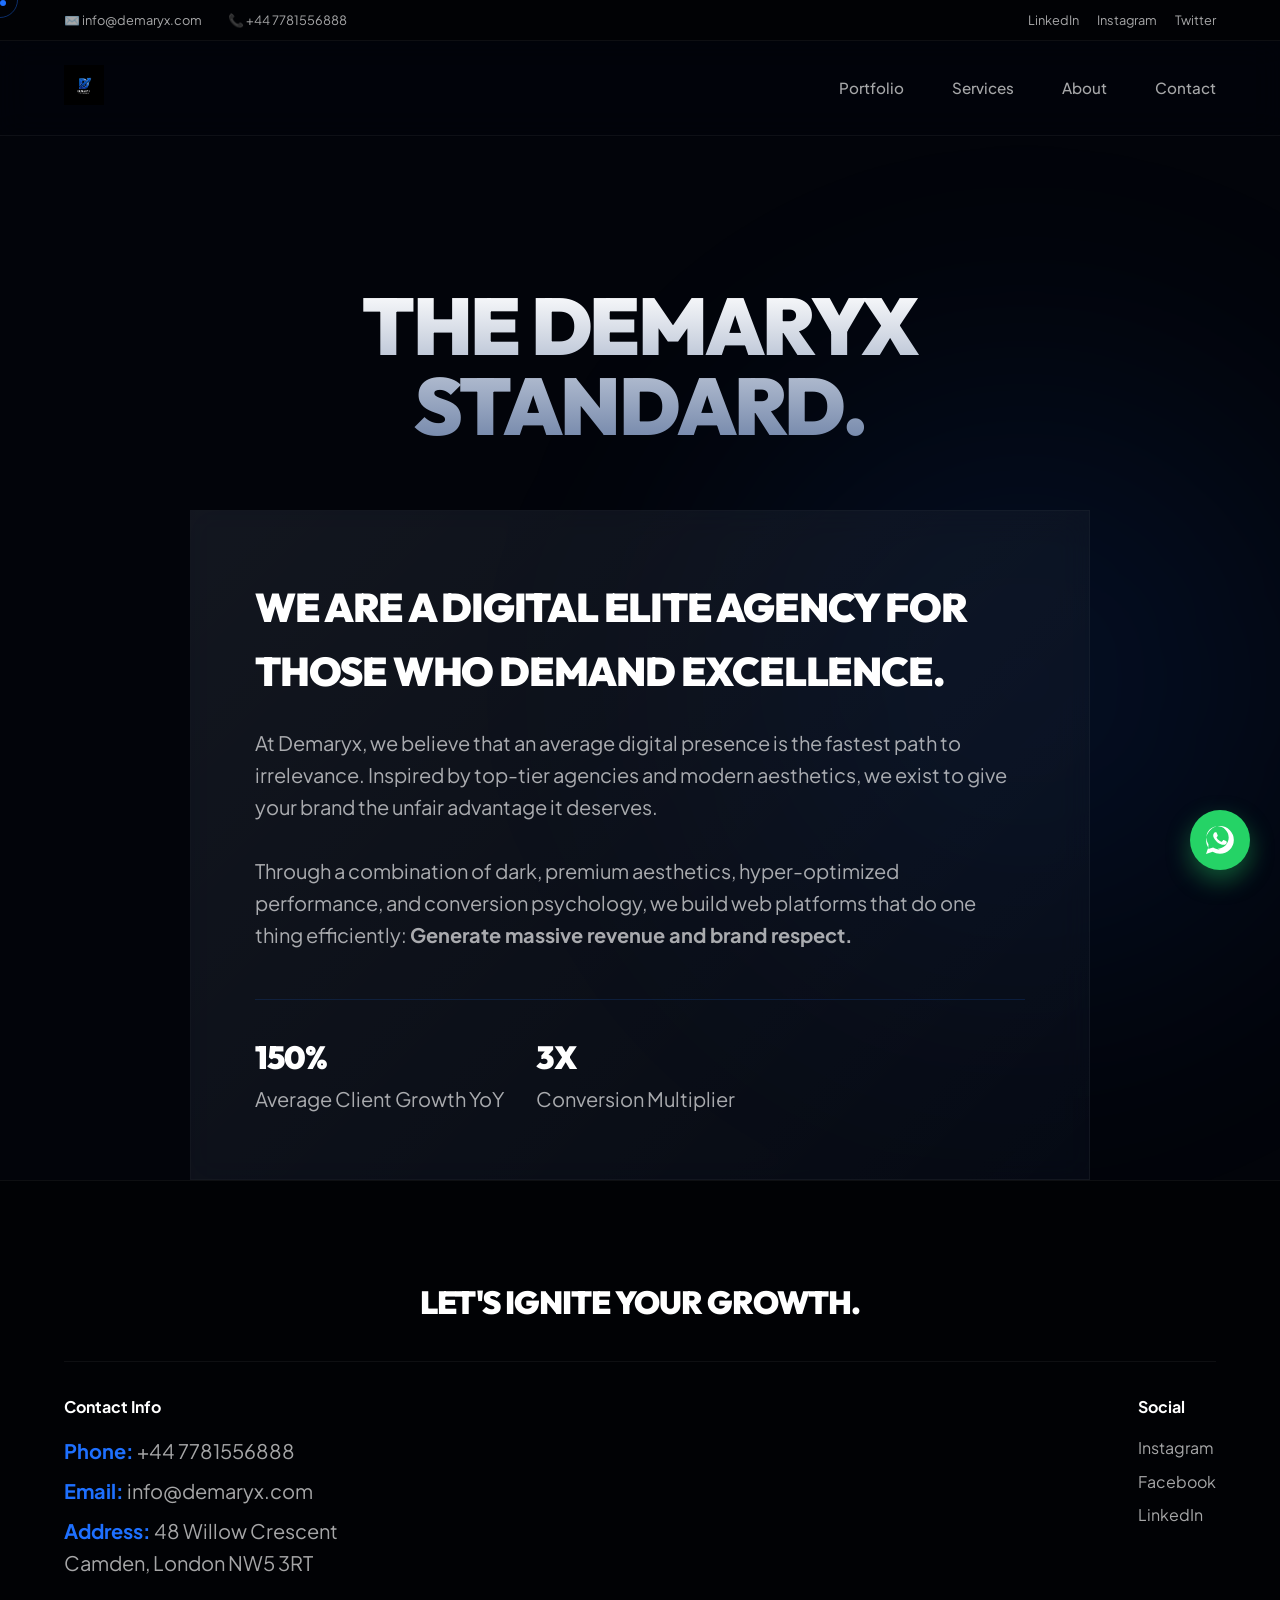
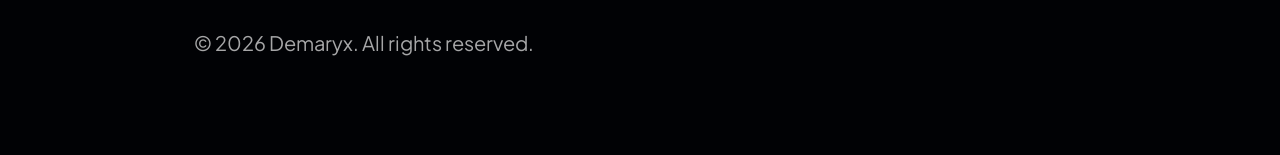
<file: porfolio d/about.html>
<!DOCTYPE html>
<html lang="en">

<head>
    <meta charset="UTF-8">
    <meta name="viewport" content="width=device-width, initial-scale=1.0">
    <title>Demaryx | Next-Gen Digital Agency</title>
    <link rel="stylesheet" href="styles.css">
    <script src="data.js"></script>
</head>

<body>

    <!-- 0-100 Preloader -->
    <div id="preloader">
        <div class="loader-content">
            <img src="assets/logo 1.png" alt="Demaryx Logo" class="pulse-logo">
            <div class="counter" id="loaderCounter">0%</div>
            <div class="loader-track">
                <div class="loader-fill" id="loaderFill"></div>
            </div>
        </div>
    </div>

    <!-- Noise Texture for depth without heavy images -->
    <div class="noise-overlay"></div>

    <!-- Top Contact Bar -->
    <div class="top-bar">
        <div class="container top-bar-inner">
            <div class="top-bar-left">
                <span>✉️ info@demaryx.com</span>
                <span>📞 +44 7781556888</span>
            </div>
            <div class="top-bar-right">
                <a href="#">LinkedIn</a>
                <a href="#">Instagram</a>
                <a href="#">Twitter</a>
            </div>
        </div>
    </div>

    <header>
        <div class="container nav-container">
            <nav>
                <a href="index.html" class="logo"><img src="assets/logo 1.png" alt="Demaryx"></a>

                <input type="checkbox" id="menu-toggle" class="menu-checkbox" hidden>
                <label for="menu-toggle" class="menu-btn">&#9776;</label>

                <ul class="nav-links">
                    <li><a href="work.html">Portfolio</a></li>
                    <li><a href="services.html">Services</a></li>
                    <li><a href="about.html">About</a></li>
                    <li><a href="contact.html">Contact</a></li>
                </ul>
            </nav>
        </div>
    </header>

<main>
    <div class="glow-orb" style="top:20%; left:80%;"></div>
    <section class="container" style="padding-top: 150px; min-height: 80vh;">
        <div class="fade-in" style="max-width: 900px; margin: 0 auto; text-align: center;">
            <h1 style="font-size: 5rem;">The Demaryx Standard.</h1>
            
            <div style="margin-top: 4rem; text-align: left;" class="card">
                <h2 style="font-size: 2.5rem; margin-bottom: 1.5rem;">We are a digital elite agency for those who demand excellence.</h2>
                <p style="font-size: 1.25rem; color: var(--text-secondary); margin-bottom: 2rem; max-width: 100%;">At Demaryx, we believe that an average digital presence is the fastest path to irrelevance. Inspired by top-tier agencies and modern aesthetics, we exist to give your brand the unfair advantage it deserves.</p>
                
                <p style="font-size: 1.25rem; color: var(--text-secondary); margin-bottom: 2rem; max-width: 100%;">Through a combination of dark, premium aesthetics, hyper-optimized performance, and conversion psychology, we build web platforms that do one thing efficiently: <strong>Generate massive revenue and brand respect.</strong></p>

                <div style="display:flex; gap: 2rem; margin-top:3rem; border-top: 1px solid var(--box-border); padding-top:2rem;">
                    <div>
                        <h3 style="font-size: 2rem; color: #fff;">150%</h3>
                        <p>Average Client Growth YoY</p>
                    </div>
                    <div>
                        <h3 style="font-size: 2rem; color: #fff;">3x</h3>
                        <p>Conversion Multiplier</p>
                    </div>
                </div>
            </div>
        </div>
    </section>
</main>

    <footer>
        <div class="container">
            <h2 style="font-size: 2rem; color:#fff; margin-bottom: 2rem;">Let's Ignite Your Growth.</h2>
            
            <div class="footer-grid" style="display: flex; flex-wrap: wrap; justify-content: space-between; gap: 2rem; margin-bottom: 3rem; text-align: left; padding-top: 2rem; border-top: 1px solid rgba(255,255,255,0.05);">
                <div class="footer-col">
                    <h4 style="color:#fff; margin-bottom:1rem;">Contact Info</h4>
                    <p style="margin-bottom:0.5rem;"><strong style="color:var(--brand-accent);">Phone:</strong> +44 7781556888</p>
                    <p style="margin-bottom:0.5rem;"><strong style="color:var(--brand-accent);">Email:</strong> info@demaryx.com</p>
                    <p><strong style="color:var(--brand-accent);">Address:</strong> 48 Willow Crescent<br>Camden, London NW5 3RT</p>
                </div>
                <div class="footer-col">
                    <h4 style="color:#fff; margin-bottom:1rem;">Social</h4>
                    <ul style="list-style:none;">
                        <li style="margin-bottom:0.5rem;"><a href="#" style="color:var(--text-secondary); text-decoration:none;">Instagram</a></li>
                        <li style="margin-bottom:0.5rem;"><a href="#" style="color:var(--text-secondary); text-decoration:none;">Facebook</a></li>
                        <li style="margin-bottom:0.5rem;"><a href="#" style="color:var(--text-secondary); text-decoration:none;">LinkedIn</a></li>
                    </ul>
                </div>
            </div>
            
            <p>&copy; <span id="currentYear"></span> Demaryx. All rights reserved.</p>
            <script>document.getElementById('currentYear').textContent = new Date().getFullYear();</script>
        </div>
    </footer>

    <!-- Floating WhatsApp Button -->
    <a href="https://wa.me/447781556888" target="_blank" class="floating-wa">
        <svg viewBox="0 0 32 32" width="32" height="32" fill="currentColor">
            <path d="M16 2.052A13.916 13.916 0 0 0 2.083 15.969c0 2.68.755 5.289 2.19 7.575L2 29.986l6.637-2.176c2.203 1.258 4.697 1.921 7.28 1.92h.005A13.921 13.921 0 0 0 29.843 15.972 13.882 13.882 0 0 0 16 2.052zm0 23.513h-.003c-2.27 0-4.492-.61-6.435-1.761l-.462-.274-4.786 1.57.142-4.908-.3-.478a11.589 11.589 0 0 1-1.776-6.191C2.38 7.375 7.382 2.373 13.532 2.373c2.984 0 5.79 1.162 7.898 3.272A11.536 11.536 0 0 1 24.696 13.54c.001 6.148-5.003 11.15-11.152 11.15zm6.113-8.349c-.335-.168-1.982-.98-2.289-1.092-.307-.113-.53-.168-.753.168-.223.335-.865 1.092-1.06 1.316-.195.223-.39.251-.725.084-.335-.168-1.413-.521-2.695-1.666-.997-.891-1.67-1.993-1.865-2.328-.195-.335-.02-.518.148-.684.15-.15.335-.392.502-.587.168-.195.223-.335.335-.558.113-.223.056-.418-.028-.587-.084-.168-.753-1.816-1.032-2.486-.271-.652-.547-.564-.753-.574-.195-.01-.418-.011-.641-.011-.223 0-.586.084-.893.419-.307.335-1.171 1.145-1.171 2.793s1.199 3.24 1.367 3.463c.168.223 2.361 3.606 5.719 5.056.8.345 1.425.552 1.912.707.803.255 1.535.218 2.112.132.645-.096 1.982-.81 2.261-1.592.279-.783.279-1.453.195-1.593-.084-.141-.307-.225-.642-.393z"/>
        </svg>
    </a>

    <!-- Custom Cursor elements -->
    <div class="custom-cursor" id="cursor"></div>
    <div class="custom-cursor-follower" id="cursorFollower"></div>

    <script src="script.js"></script>
</body>
</html>
</file>
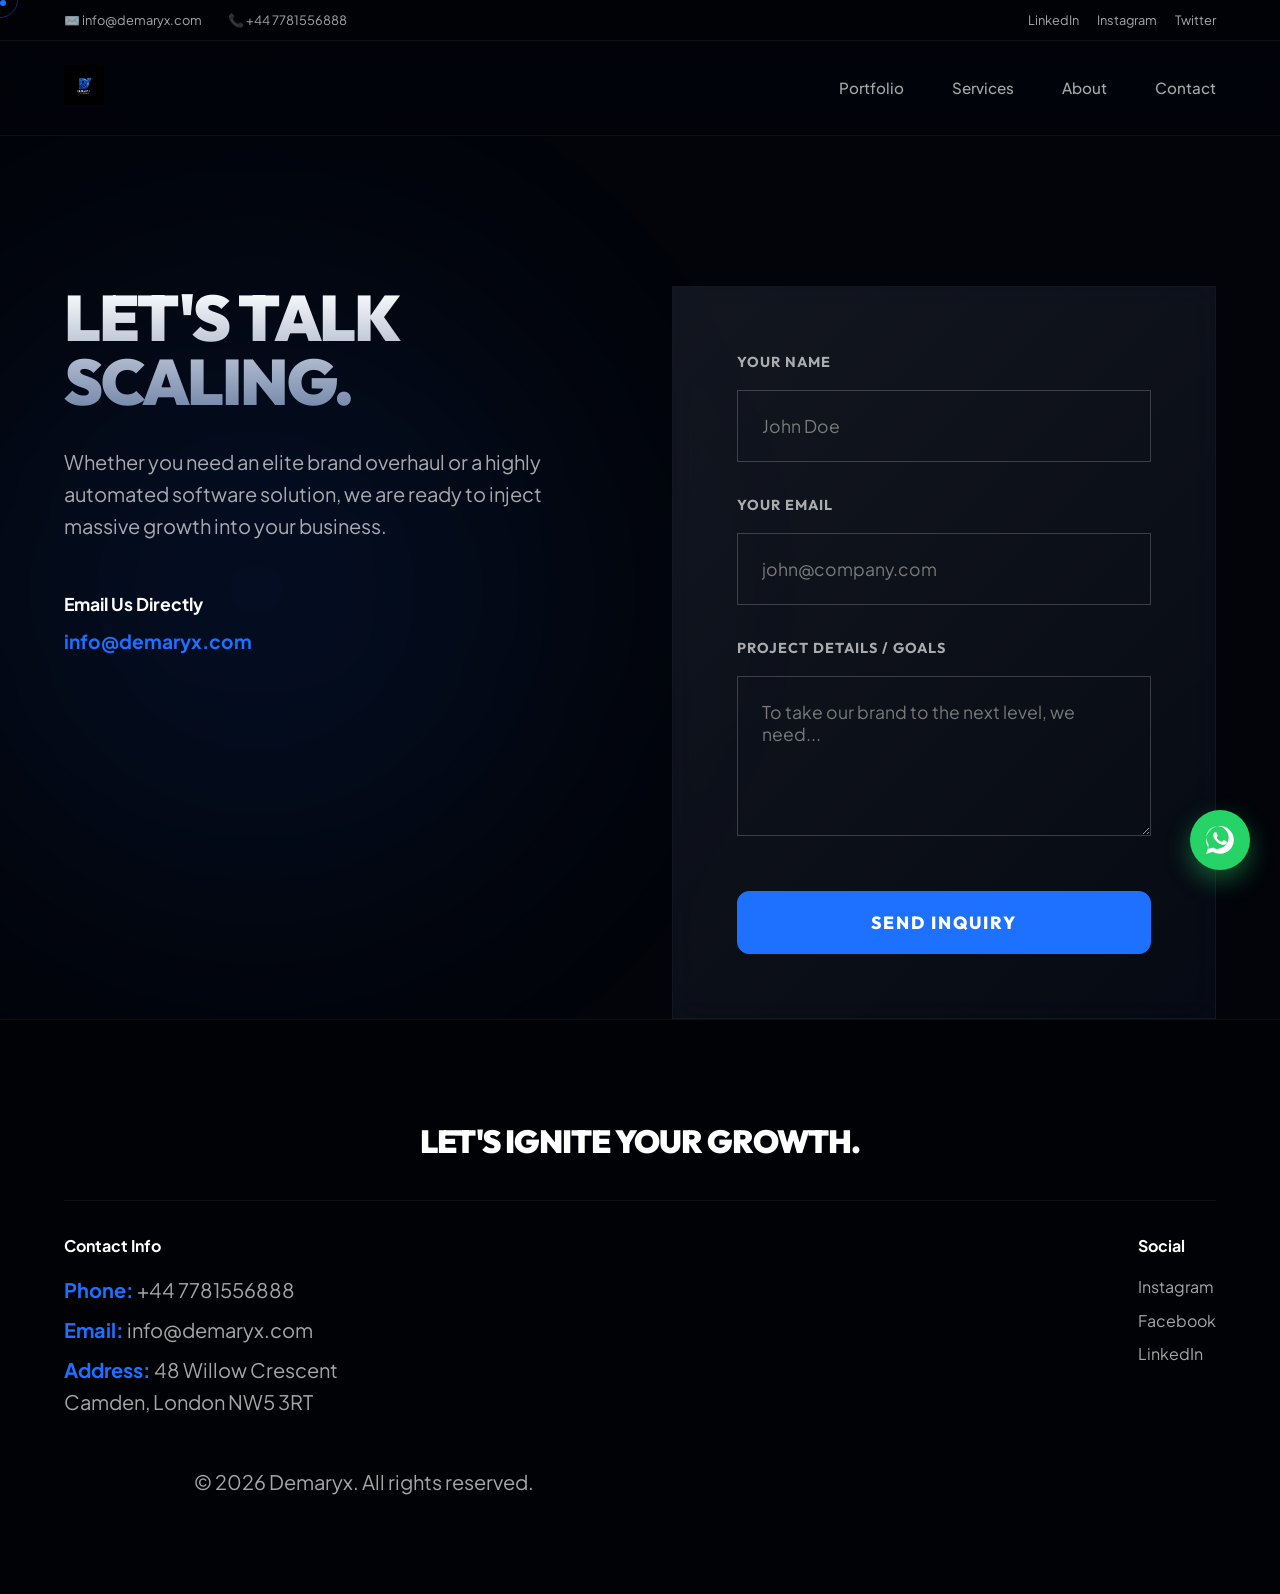
<file: porfolio d/contact.html>
<!DOCTYPE html>
<html lang="en">

<head>
    <meta charset="UTF-8">
    <meta name="viewport" content="width=device-width, initial-scale=1.0">
    <title>Demaryx | Next-Gen Digital Agency</title>
    <link rel="stylesheet" href="styles.css">
    <script src="data.js"></script>
</head>

<body>

    <!-- 0-100 Preloader -->
    <div id="preloader">
        <div class="loader-content">
            <img src="assets/logo 1.png" alt="Demaryx Logo" class="pulse-logo">
            <div class="counter" id="loaderCounter">0%</div>
            <div class="loader-track">
                <div class="loader-fill" id="loaderFill"></div>
            </div>
        </div>
    </div>

    <!-- Noise Texture for depth without heavy images -->
    <div class="noise-overlay"></div>

    <!-- Top Contact Bar -->
    <div class="top-bar">
        <div class="container top-bar-inner">
            <div class="top-bar-left">
                <span>✉️ info@demaryx.com</span>
                <span>📞 +44 7781556888</span>
            </div>
            <div class="top-bar-right">
                <a href="#">LinkedIn</a>
                <a href="#">Instagram</a>
                <a href="#">Twitter</a>
            </div>
        </div>
    </div>

    <header>
        <div class="container nav-container">
            <nav>
                <a href="index.html" class="logo"><img src="assets/logo 1.png" alt="Demaryx"></a>

                <input type="checkbox" id="menu-toggle" class="menu-checkbox" hidden>
                <label for="menu-toggle" class="menu-btn">&#9776;</label>

                <ul class="nav-links">
                    <li><a href="work.html">Portfolio</a></li>
                    <li><a href="services.html">Services</a></li>
                    <li><a href="about.html">About</a></li>
                    <li><a href="contact.html">Contact</a></li>
                </ul>
            </nav>
        </div>
    </header>

<main>
    <div class="glow-orb" style="top:10%; left:20%;"></div>
    <section class="container" style="padding-top: 150px;">
        <div class="fade-in" style="display:grid; grid-template-columns: repeat(auto-fit, minmax(400px, 1fr)); gap: 4rem;">
            
            <div>
                <h1 style="font-size: 4rem; line-height: 1;">Let's Talk Scaling.</h1>
                <p style="margin-top: 2rem; font-size: 1.25rem;">Whether you need an elite brand overhaul or a highly automated software solution, we are ready to inject massive growth into your business.</p>
                
                <div style="margin-top: 3rem;">
                    <h4 style="color:#fff; margin-bottom: 0.5rem; font-size:1.1rem;">Email Us Directly</h4>
                    <p style="color:var(--brand-accent); font-weight:700; font-size:1.2rem;">info@demaryx.com</p>
                </div>
            </div>

            <div class="card">
                <form id="contactForm" class="contact-form">
                    <label>Your Name</label>
                    <input type="text" id="name" name="name" required placeholder="John Doe">
                    
                    <label>Your Email</label>
                    <input type="email" id="email" name="email" required placeholder="john@company.com">
                    
                    <label>Project Details / Goals</label>
                    <textarea id="message" name="message" rows="5" required placeholder="To take our brand to the next level, we need..."></textarea>
                    
                    <button type="submit" class="btn" style="width: 100%; border-radius: 12px; margin-top: 1rem;">Send Inquiry</button>
                    <div id="formSuccess" style="display: none; margin-top: 1rem; color: #1eff64; font-weight: bold; text-align: center;">Message Sent Successfully!</div>
                </form>
            </div>
            
        </div>
    </section>
</main>

<script>
    document.getElementById('contactForm').addEventListener('submit', function(e) {
        e.preventDefault();
        
        // As a static page, we simulate form submission
        const submitBtn = this.querySelector('button[type="submit"]');
        submitBtn.textContent = 'Sending...';
        submitBtn.disabled = true;

        setTimeout(() => {
            this.reset();
            submitBtn.textContent = 'Send Inquiry';
            submitBtn.disabled = false;
            document.getElementById('formSuccess').style.display = 'block';
            
            setTimeout(() => {
                document.getElementById('formSuccess').style.display = 'none';
            }, 5000);
        }, 1000);
    });
</script>

    <footer>
        <div class="container">
            <h2 style="font-size: 2rem; color:#fff; margin-bottom: 2rem;">Let's Ignite Your Growth.</h2>
            
            <div class="footer-grid" style="display: flex; flex-wrap: wrap; justify-content: space-between; gap: 2rem; margin-bottom: 3rem; text-align: left; padding-top: 2rem; border-top: 1px solid rgba(255,255,255,0.05);">
                <div class="footer-col">
                    <h4 style="color:#fff; margin-bottom:1rem;">Contact Info</h4>
                    <p style="margin-bottom:0.5rem;"><strong style="color:var(--brand-accent);">Phone:</strong> +44 7781556888</p>
                    <p style="margin-bottom:0.5rem;"><strong style="color:var(--brand-accent);">Email:</strong> info@demaryx.com</p>
                    <p><strong style="color:var(--brand-accent);">Address:</strong> 48 Willow Crescent<br>Camden, London NW5 3RT</p>
                </div>
                <div class="footer-col">
                    <h4 style="color:#fff; margin-bottom:1rem;">Social</h4>
                    <ul style="list-style:none;">
                        <li style="margin-bottom:0.5rem;"><a href="#" style="color:var(--text-secondary); text-decoration:none;">Instagram</a></li>
                        <li style="margin-bottom:0.5rem;"><a href="#" style="color:var(--text-secondary); text-decoration:none;">Facebook</a></li>
                        <li style="margin-bottom:0.5rem;"><a href="#" style="color:var(--text-secondary); text-decoration:none;">LinkedIn</a></li>
                    </ul>
                </div>
            </div>
            
            <p>&copy; <span id="currentYear"></span> Demaryx. All rights reserved.</p>
            <script>document.getElementById('currentYear').textContent = new Date().getFullYear();</script>
        </div>
    </footer>

    <!-- Floating WhatsApp Button -->
    <a href="https://wa.me/447781556888" target="_blank" class="floating-wa">
        <svg viewBox="0 0 32 32" width="32" height="32" fill="currentColor">
            <path d="M16 2.052A13.916 13.916 0 0 0 2.083 15.969c0 2.68.755 5.289 2.19 7.575L2 29.986l6.637-2.176c2.203 1.258 4.697 1.921 7.28 1.92h.005A13.921 13.921 0 0 0 29.843 15.972 13.882 13.882 0 0 0 16 2.052zm0 23.513h-.003c-2.27 0-4.492-.61-6.435-1.761l-.462-.274-4.786 1.57.142-4.908-.3-.478a11.589 11.589 0 0 1-1.776-6.191C2.38 7.375 7.382 2.373 13.532 2.373c2.984 0 5.79 1.162 7.898 3.272A11.536 11.536 0 0 1 24.696 13.54c.001 6.148-5.003 11.15-11.152 11.15zm6.113-8.349c-.335-.168-1.982-.98-2.289-1.092-.307-.113-.53-.168-.753.168-.223.335-.865 1.092-1.06 1.316-.195.223-.39.251-.725.084-.335-.168-1.413-.521-2.695-1.666-.997-.891-1.67-1.993-1.865-2.328-.195-.335-.02-.518.148-.684.15-.15.335-.392.502-.587.168-.195.223-.335.335-.558.113-.223.056-.418-.028-.587-.084-.168-.753-1.816-1.032-2.486-.271-.652-.547-.564-.753-.574-.195-.01-.418-.011-.641-.011-.223 0-.586.084-.893.419-.307.335-1.171 1.145-1.171 2.793s1.199 3.24 1.367 3.463c.168.223 2.361 3.606 5.719 5.056.8.345 1.425.552 1.912.707.803.255 1.535.218 2.112.132.645-.096 1.982-.81 2.261-1.592.279-.783.279-1.453.195-1.593-.084-.141-.307-.225-.642-.393z"/>
        </svg>
    </a>

    <!-- Custom Cursor elements -->
    <div class="custom-cursor" id="cursor"></div>
    <div class="custom-cursor-follower" id="cursorFollower"></div>

    <script src="script.js"></script>
</body>
</html>
</file>
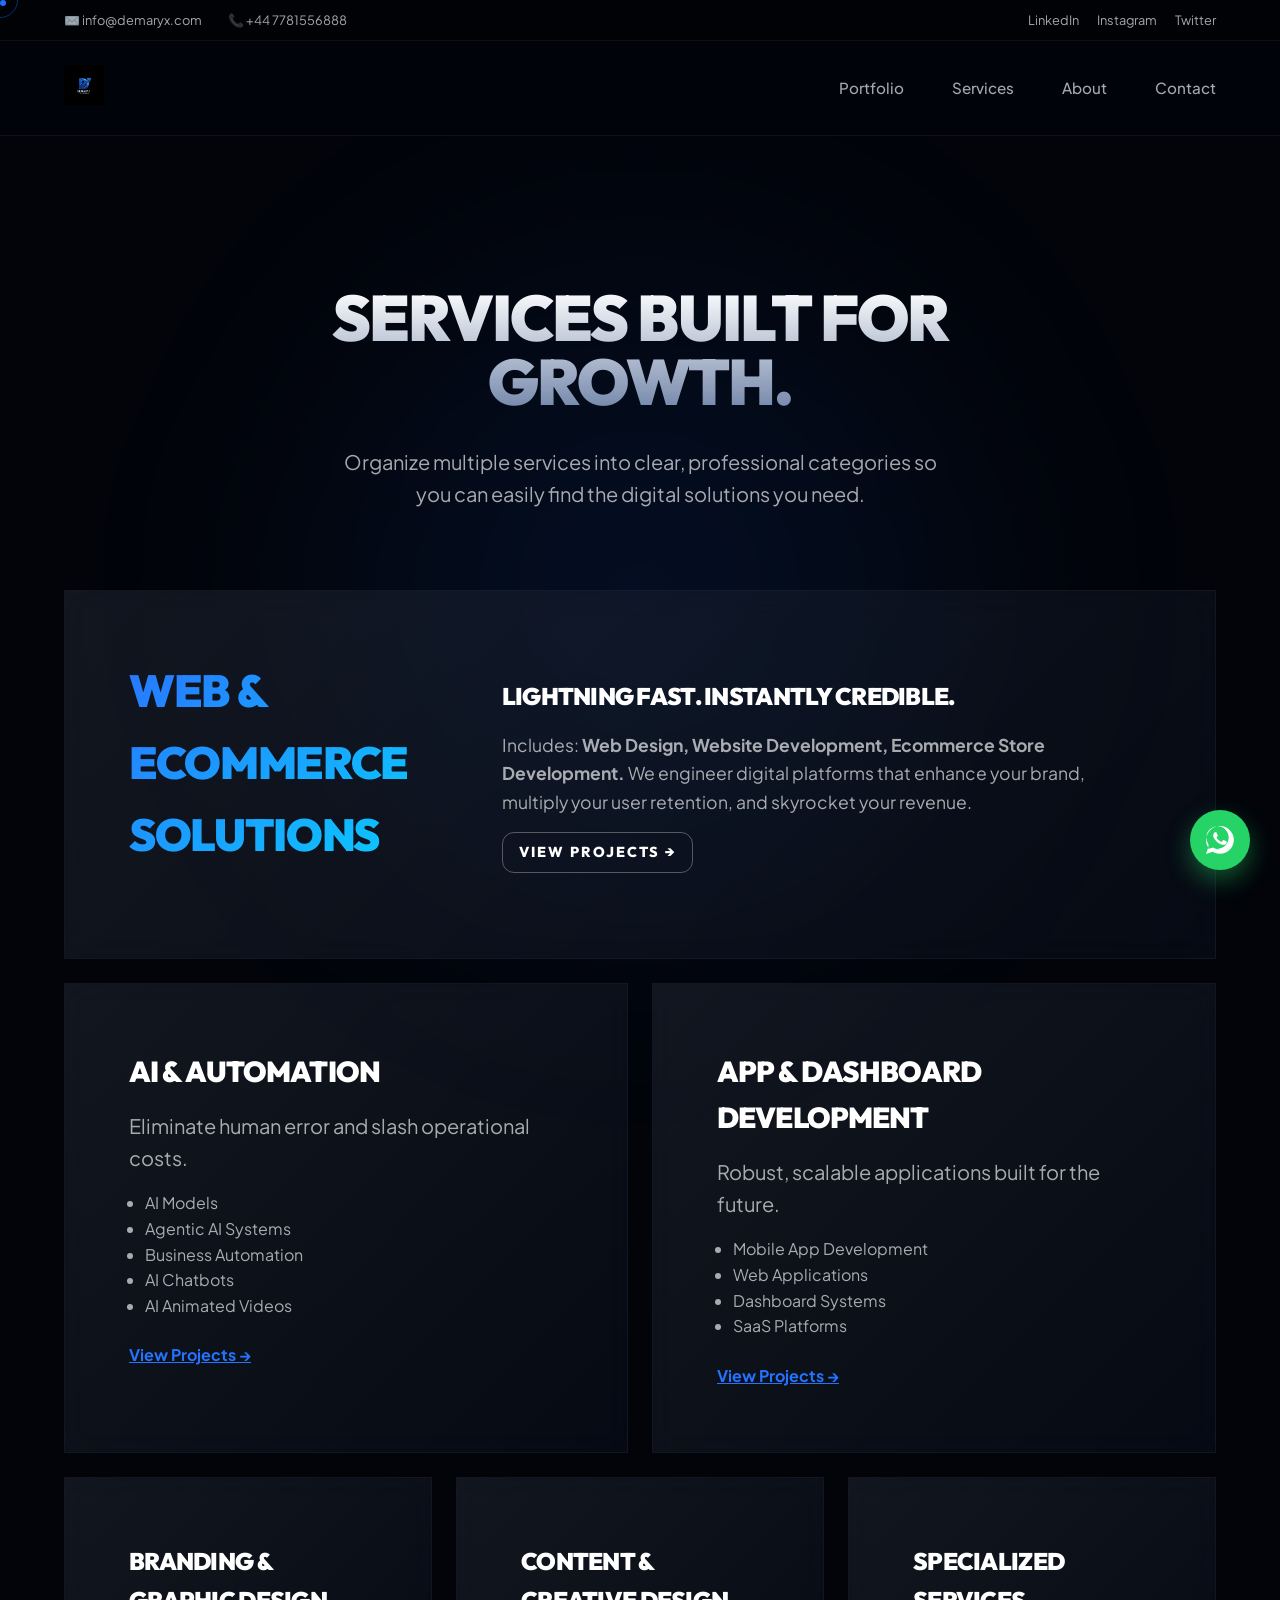
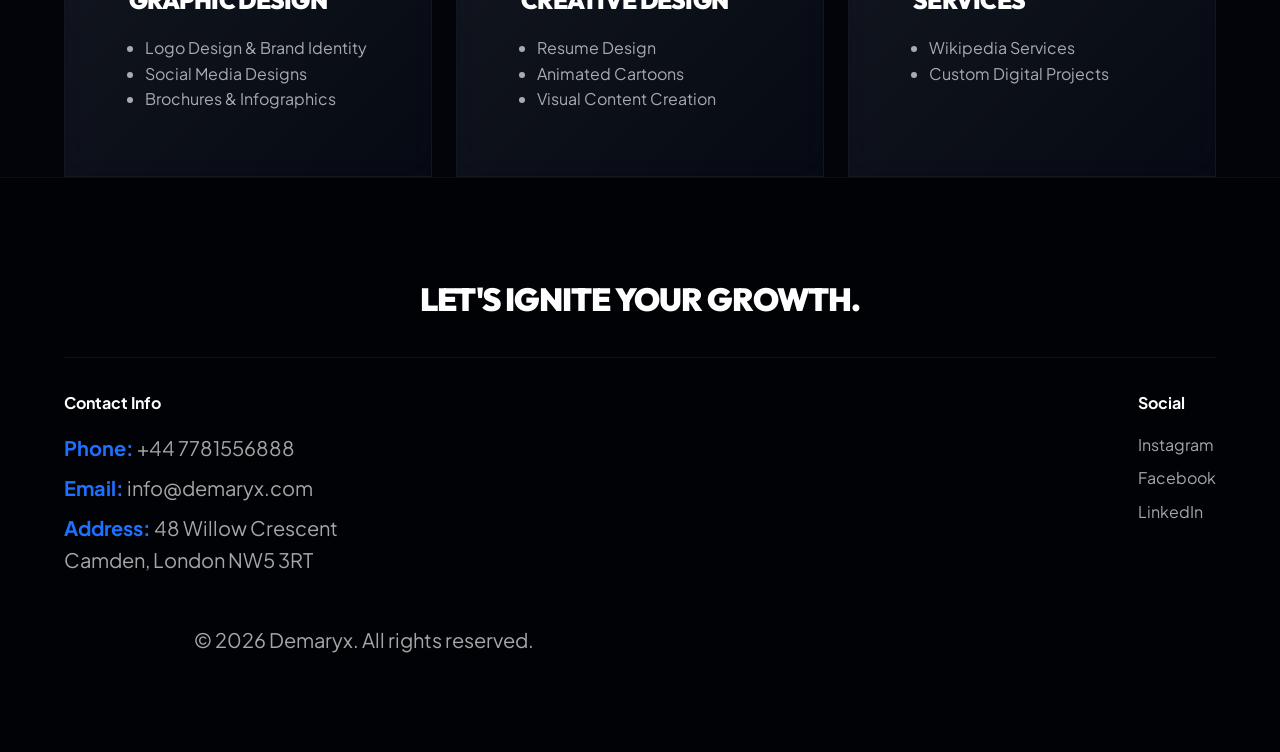
<file: porfolio d/services.html>
<!DOCTYPE html>
<html lang="en">

<head>
    <meta charset="UTF-8">
    <meta name="viewport" content="width=device-width, initial-scale=1.0">
    <title>Demaryx | Next-Gen Digital Agency</title>
    <link rel="stylesheet" href="styles.css">
    <script src="data.js"></script>
</head>

<body>

    <!-- 0-100 Preloader -->
    <div id="preloader">
        <div class="loader-content">
            <img src="assets/logo 1.png" alt="Demaryx Logo" class="pulse-logo">
            <div class="counter" id="loaderCounter">0%</div>
            <div class="loader-track">
                <div class="loader-fill" id="loaderFill"></div>
            </div>
        </div>
    </div>

    <!-- Noise Texture for depth without heavy images -->
    <div class="noise-overlay"></div>

    <!-- Top Contact Bar -->
    <div class="top-bar">
        <div class="container top-bar-inner">
            <div class="top-bar-left">
                <span>✉️ info@demaryx.com</span>
                <span>📞 +44 7781556888</span>
            </div>
            <div class="top-bar-right">
                <a href="#">LinkedIn</a>
                <a href="#">Instagram</a>
                <a href="#">Twitter</a>
            </div>
        </div>
    </div>

    <header>
        <div class="container nav-container">
            <nav>
                <a href="index.html" class="logo"><img src="assets/logo 1.png" alt="Demaryx"></a>

                <input type="checkbox" id="menu-toggle" class="menu-checkbox" hidden>
                <label for="menu-toggle" class="menu-btn">&#9776;</label>

                <ul class="nav-links">
                    <li><a href="work.html">Portfolio</a></li>
                    <li><a href="services.html">Services</a></li>
                    <li><a href="about.html">About</a></li>
                    <li><a href="contact.html">Contact</a></li>
                </ul>
            </nav>
        </div>
    </header>

<main>
    <div class="glow-orb" style="top:10%;"></div>
    <section class="container" style="padding-top: 150px;">
        <div class="fade-in" style="text-align:center; max-width: 800px; margin: 0 auto 5rem;">
            <h1 style="font-size: 4rem;">Services Built for Growth.</h1>
            <p style="margin: 1rem auto; max-width:600px;">Organize multiple services into clear, professional categories so you can easily find the digital solutions you need.</p>
        </div>
        
        <div class="bento-grid fade-in">
            <!-- 1. Web & Ecommerce Solutions -->
            <div class="card" style="grid-column: span 12; display:flex; flex-wrap:wrap; gap:3rem; align-items:center;">
                <div style="flex:1; min-width:300px;">
                    <h2 style="font-size:2.8rem; background: linear-gradient(135deg, var(--brand-accent), #00d2ff); -webkit-background-clip: text; -webkit-text-fill-color: transparent;">Web & Ecommerce Solutions</h2>
                </div>
                <div style="flex:2; min-width:300px;">
                    <h3 style="font-size: 1.5rem; margin-bottom: 1rem;">Lightning Fast. Instantly Credible.</h3>
                    <p style="margin-bottom:1rem; font-size:1.1rem;">Includes: <strong>Web Design, Website Development, Ecommerce Store Development.</strong> We engineer digital platforms that enhance your brand, multiply your user retention, and skyrocket your revenue.</p>
                    <a href="work.html" class="btn btn-outline" style="padding:0.5rem 1rem; border-radius: 12px; font-size:0.9rem;">View Projects →</a>
                </div>
            </div>

            <!-- 2. AI & cross -->
            <div class="card" style="grid-column: span 6;">
                <h3 style="font-size: 1.8rem; margin-bottom: 1rem;">AI & Automation</h3>
                <p style="margin-bottom: 1rem;">Eliminate human error and slash operational costs.</p>
                <ul style="color:var(--text-secondary); margin-left: 1rem; margin-bottom: 1.5rem;">
                    <li>AI Models</li><li>Agentic AI Systems</li><li>Business Automation</li><li>AI Chatbots</li><li>AI Animated Videos</li>
                </ul>
                <a href="work.html" style="color:var(--brand-accent); font-weight:700;">View Projects →</a>
            </div>

            <!-- 3. App -->
            <div class="card" style="grid-column: span 6;">
                <h3 style="font-size: 1.8rem; margin-bottom: 1rem;">App & Dashboard Development</h3>
                <p style="margin-bottom: 1rem;">Robust, scalable applications built for the future.</p>
                <ul style="color:var(--text-secondary); margin-left: 1rem; margin-bottom: 1.5rem;">
                    <li>Mobile App Development</li><li>Web Applications</li><li>Dashboard Systems</li><li>SaaS Platforms</li>
                </ul>
                <a href="work.html" style="color:var(--brand-accent); font-weight:700;">View Projects →</a>
            </div>

            <!-- 4. Branding -->
            <div class="card" style="grid-column: span 4;">
                <h3 style="font-size: 1.5rem; margin-bottom: 1rem;">Branding & Graphic Design</h3>
                <ul style="color:var(--text-secondary); margin-left: 1rem;">
                    <li>Logo Design & Brand Identity</li><li>Social Media Designs</li><li>Brochures & Infographics</li>
                </ul>
            </div>

            <!-- 5. Content -->
            <div class="card" style="grid-column: span 4;">
                <h3 style="font-size: 1.5rem; margin-bottom: 1rem;">Content & Creative Design</h3>
                <ul style="color:var(--text-secondary); margin-left: 1rem;">
                    <li>Resume Design</li><li>Animated Cartoons</li><li>Visual Content Creation</li>
                </ul>
            </div>

            <!-- 6. Specialized -->
            <div class="card" style="grid-column: span 4;">
                <h3 style="font-size: 1.5rem; margin-bottom: 1rem;">Specialized Services</h3>
                <ul style="color:var(--text-secondary); margin-left: 1rem;">
                    <li>Wikipedia Services</li><li>Custom Digital Projects</li>
                </ul>
            </div>
        </div>
    </section>
</main>

    <footer>
        <div class="container">
            <h2 style="font-size: 2rem; color:#fff; margin-bottom: 2rem;">Let's Ignite Your Growth.</h2>
            
            <div class="footer-grid" style="display: flex; flex-wrap: wrap; justify-content: space-between; gap: 2rem; margin-bottom: 3rem; text-align: left; padding-top: 2rem; border-top: 1px solid rgba(255,255,255,0.05);">
                <div class="footer-col">
                    <h4 style="color:#fff; margin-bottom:1rem;">Contact Info</h4>
                    <p style="margin-bottom:0.5rem;"><strong style="color:var(--brand-accent);">Phone:</strong> +44 7781556888</p>
                    <p style="margin-bottom:0.5rem;"><strong style="color:var(--brand-accent);">Email:</strong> info@demaryx.com</p>
                    <p><strong style="color:var(--brand-accent);">Address:</strong> 48 Willow Crescent<br>Camden, London NW5 3RT</p>
                </div>
                <div class="footer-col">
                    <h4 style="color:#fff; margin-bottom:1rem;">Social</h4>
                    <ul style="list-style:none;">
                        <li style="margin-bottom:0.5rem;"><a href="#" style="color:var(--text-secondary); text-decoration:none;">Instagram</a></li>
                        <li style="margin-bottom:0.5rem;"><a href="#" style="color:var(--text-secondary); text-decoration:none;">Facebook</a></li>
                        <li style="margin-bottom:0.5rem;"><a href="#" style="color:var(--text-secondary); text-decoration:none;">LinkedIn</a></li>
                    </ul>
                </div>
            </div>
            
            <p>&copy; <span id="currentYear"></span> Demaryx. All rights reserved.</p>
            <script>document.getElementById('currentYear').textContent = new Date().getFullYear();</script>
        </div>
    </footer>

    <!-- Floating WhatsApp Button -->
    <a href="https://wa.me/447781556888" target="_blank" class="floating-wa">
        <svg viewBox="0 0 32 32" width="32" height="32" fill="currentColor">
            <path d="M16 2.052A13.916 13.916 0 0 0 2.083 15.969c0 2.68.755 5.289 2.19 7.575L2 29.986l6.637-2.176c2.203 1.258 4.697 1.921 7.28 1.92h.005A13.921 13.921 0 0 0 29.843 15.972 13.882 13.882 0 0 0 16 2.052zm0 23.513h-.003c-2.27 0-4.492-.61-6.435-1.761l-.462-.274-4.786 1.57.142-4.908-.3-.478a11.589 11.589 0 0 1-1.776-6.191C2.38 7.375 7.382 2.373 13.532 2.373c2.984 0 5.79 1.162 7.898 3.272A11.536 11.536 0 0 1 24.696 13.54c.001 6.148-5.003 11.15-11.152 11.15zm6.113-8.349c-.335-.168-1.982-.98-2.289-1.092-.307-.113-.53-.168-.753.168-.223.335-.865 1.092-1.06 1.316-.195.223-.39.251-.725.084-.335-.168-1.413-.521-2.695-1.666-.997-.891-1.67-1.993-1.865-2.328-.195-.335-.02-.518.148-.684.15-.15.335-.392.502-.587.168-.195.223-.335.335-.558.113-.223.056-.418-.028-.587-.084-.168-.753-1.816-1.032-2.486-.271-.652-.547-.564-.753-.574-.195-.01-.418-.011-.641-.011-.223 0-.586.084-.893.419-.307.335-1.171 1.145-1.171 2.793s1.199 3.24 1.367 3.463c.168.223 2.361 3.606 5.719 5.056.8.345 1.425.552 1.912.707.803.255 1.535.218 2.112.132.645-.096 1.982-.81 2.261-1.592.279-.783.279-1.453.195-1.593-.084-.141-.307-.225-.642-.393z"/>
        </svg>
    </a>

    <!-- Custom Cursor elements -->
    <div class="custom-cursor" id="cursor"></div>
    <div class="custom-cursor-follower" id="cursorFollower"></div>

    <script src="script.js"></script>
</body>
</html>
</file>
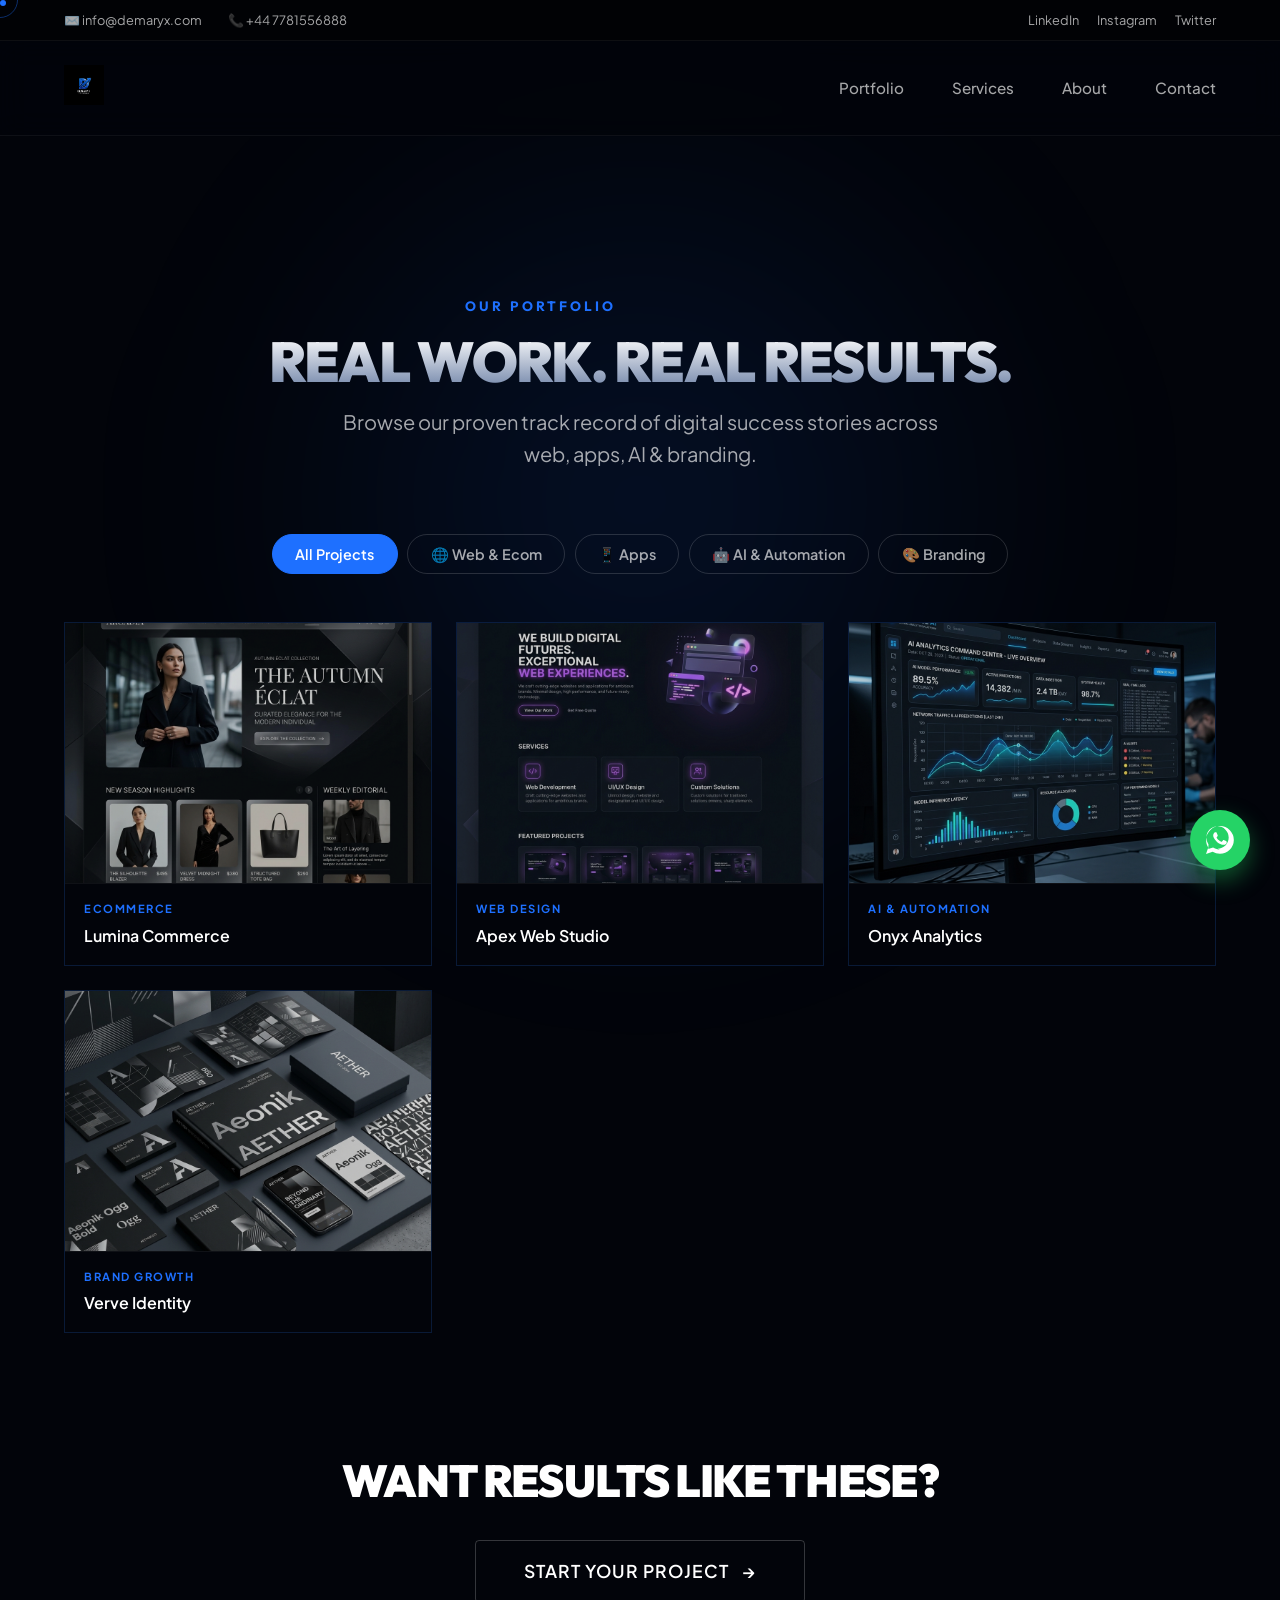
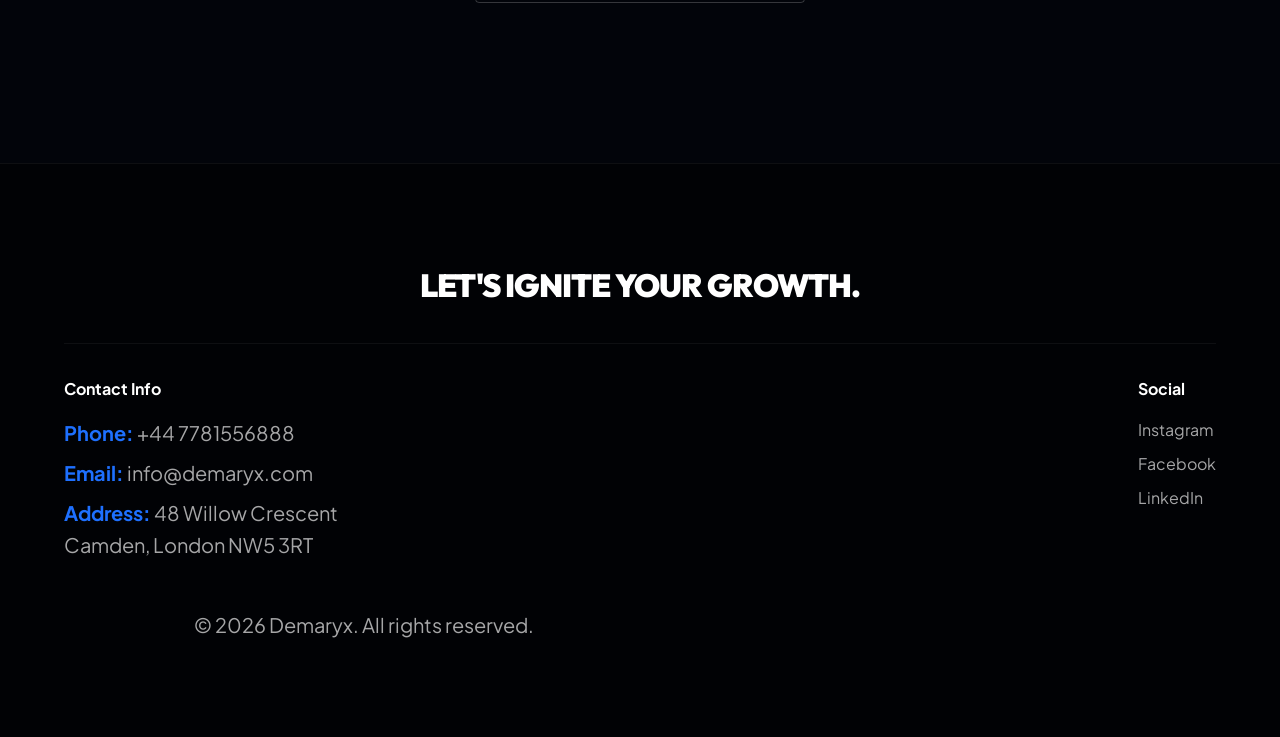
<file: porfolio d/work.html>
<!DOCTYPE html>
<html lang="en">

<head>
    <meta charset="UTF-8">
    <meta name="viewport" content="width=device-width, initial-scale=1.0">
    <title>Demaryx | Next-Gen Digital Agency</title>
    <link rel="stylesheet" href="styles.css">
    <script src="data.js"></script>
</head>

<body>

    <!-- 0-100 Preloader -->
    <div id="preloader">
        <div class="loader-content">
            <img src="assets/logo 1.png" alt="Demaryx Logo" class="pulse-logo">
            <div class="counter" id="loaderCounter">0%</div>
            <div class="loader-track">
                <div class="loader-fill" id="loaderFill"></div>
            </div>
        </div>
    </div>

    <!-- Noise Texture for depth without heavy images -->
    <div class="noise-overlay"></div>

    <!-- Top Contact Bar -->
    <div class="top-bar">
        <div class="container top-bar-inner">
            <div class="top-bar-left">
                <span>✉️ info@demaryx.com</span>
                <span>📞 +44 7781556888</span>
            </div>
            <div class="top-bar-right">
                <a href="#">LinkedIn</a>
                <a href="#">Instagram</a>
                <a href="#">Twitter</a>
            </div>
        </div>
    </div>

    <header>
        <div class="container nav-container">
            <nav>
                <a href="index.html" class="logo"><img src="assets/logo 1.png" alt="Demaryx"></a>

                <input type="checkbox" id="menu-toggle" class="menu-checkbox" hidden>
                <label for="menu-toggle" class="menu-btn">&#9776;</label>

                <ul class="nav-links">
                    <li><a href="work.html">Portfolio</a></li>
                    <li><a href="services.html">Services</a></li>
                    <li><a href="about.html">About</a></li>
                    <li><a href="contact.html">Contact</a></li>
                </ul>
            </nav>
        </div>
    </header>

<main>
    <div class="glow-orb" style="top:0;"></div>

    <section class="container" style="padding-top: 160px; padding-bottom: 4rem;">
        <div class="fade-in" style="text-align:center; max-width: 800px; margin: 0 auto 4rem;">
            <p class="section-label">Our Portfolio</p>
            <h1 style="font-size:3.5rem; margin-bottom:1rem;">Real Work. <span style="color:var(--brand-accent)">Real Results.</span></h1>
            <p style="max-width:600px; margin:0 auto;">Browse our proven track record of digital success stories across web, apps, AI & branding.</p>
        </div>

        <!-- Filter Bar -->
        <div class="pf-filter-wrap fade-in">
            <button class="pf-filter-btn active" data-filter="all">All Projects</button>
            <button class="pf-filter-btn" data-filter="web-ecom">🌐 Web & Ecom</button>
            <button class="pf-filter-btn" data-filter="app-dash">📱 Apps</button>
            <button class="pf-filter-btn" data-filter="ai-auto">🤖 AI & Automation</button>
            <button class="pf-filter-btn" data-filter="branding">🎨 Branding</button>
        </div>

        <!-- Projects Grid -->
        <div class="pf-grid" id="pfGrid">
            <!-- Populated by JS -->
        </div>

        <!-- No results message -->
        <p class="pf-empty" id="pfEmpty" style="display:none;">No projects found in this category.</p>
    </section>

    <!-- CTA -->
    <section class="container fade-in" style="padding: 3rem 0 10rem; text-align: center;">
        <h2 style="font-size: 2.8rem; margin-bottom: 1.5rem;">Want results like these?</h2>
        <a href="contact.html" class="animated-btn" style="font-size: 1.1rem; padding: 1rem 3rem;">
            <span class="btn-text">Start Your Project</span>
            <span class="btn-icon">→</span>
        </a>
    </section>
</main>

<script>
document.addEventListener("DOMContentLoaded", () => {
    const grid = document.getElementById("pfGrid");
    
    // Generate innerHTML from data.js
    if(typeof projects !== 'undefined' && projects.length > 0) {
        let html = '';
        projects.forEach(row => {
            const imgSrc = row.image ? row.image : 'assets/webdev.png';
            const liveLinkHTML = (row.liveLink && row.liveLink !== '#') 
                ? `<a href="${row.liveLink}" target="_blank" class="pf-btn-live">↗ Live</a>` 
                : '';
            
            html += `
            <div class="pf-card fade-in" data-category="${row.category}">
                <div class="pf-img-wrap">
                    <img src="${imgSrc}" alt="${row.title}" />
                    <div class="pf-overlay">
                        <span class="pf-overlay-tag">${row.categoryLabel}</span>
                        <h3 class="pf-overlay-title">${row.title}</h3>
                        <div class="pf-overlay-links">
                            <a href="project.html?id=${row.id}" class="pf-btn-case">Case Study →</a>
                            ${liveLinkHTML}
                        </div>
                    </div>
                </div>
                <div class="pf-card-footer">
                    <span class="pf-cat-pill">${row.categoryLabel}</span>
                    <span class="pf-card-title">${row.title}</span>
                </div>
            </div>`;
        });
        grid.innerHTML = html;
    } else {
        grid.style.display = 'block';
        grid.innerHTML = '<div style="text-align:center; padding:5rem; color:var(--text-secondary);">No projects found in data.js.</div>';
    }

    // Now define elements AFTER adding them to DOM
    const filterBtns = document.querySelectorAll('.pf-filter-btn');
    const cards = document.querySelectorAll('.pf-card');
    const emptyMsg = document.getElementById('pfEmpty');

    // Read URL param
    const urlParams = new URLSearchParams(window.location.search);
    const urlFilter = urlParams.get('filter') || 'all';

    function applyFilter(val) {
        filterBtns.forEach(b => b.classList.remove('active'));
        const activeBtn = document.querySelector(`.pf-filter-btn[data-filter="${val}"]`);
        if (activeBtn) activeBtn.classList.add('active');

        let visible = 0;
        cards.forEach(card => {
            const match = val === 'all' || card.dataset.category === val;
            card.style.display = match ? 'block' : 'none';
            if (match) visible++;
        });
        emptyMsg.style.display = visible === 0 ? 'block' : 'none';
    }

    applyFilter(urlFilter);

    filterBtns.forEach(btn => {
        btn.addEventListener('click', () => applyFilter(btn.dataset.filter));
    });
});
</script>

    <footer>
        <div class="container">
            <h2 style="font-size: 2rem; color:#fff; margin-bottom: 2rem;">Let's Ignite Your Growth.</h2>
            
            <div class="footer-grid" style="display: flex; flex-wrap: wrap; justify-content: space-between; gap: 2rem; margin-bottom: 3rem; text-align: left; padding-top: 2rem; border-top: 1px solid rgba(255,255,255,0.05);">
                <div class="footer-col">
                    <h4 style="color:#fff; margin-bottom:1rem;">Contact Info</h4>
                    <p style="margin-bottom:0.5rem;"><strong style="color:var(--brand-accent);">Phone:</strong> +44 7781556888</p>
                    <p style="margin-bottom:0.5rem;"><strong style="color:var(--brand-accent);">Email:</strong> info@demaryx.com</p>
                    <p><strong style="color:var(--brand-accent);">Address:</strong> 48 Willow Crescent<br>Camden, London NW5 3RT</p>
                </div>
                <div class="footer-col">
                    <h4 style="color:#fff; margin-bottom:1rem;">Social</h4>
                    <ul style="list-style:none;">
                        <li style="margin-bottom:0.5rem;"><a href="#" style="color:var(--text-secondary); text-decoration:none;">Instagram</a></li>
                        <li style="margin-bottom:0.5rem;"><a href="#" style="color:var(--text-secondary); text-decoration:none;">Facebook</a></li>
                        <li style="margin-bottom:0.5rem;"><a href="#" style="color:var(--text-secondary); text-decoration:none;">LinkedIn</a></li>
                    </ul>
                </div>
            </div>
            
            <p>&copy; <span id="currentYear"></span> Demaryx. All rights reserved.</p>
            <script>document.getElementById('currentYear').textContent = new Date().getFullYear();</script>
        </div>
    </footer>

    <!-- Floating WhatsApp Button -->
    <a href="https://wa.me/447781556888" target="_blank" class="floating-wa">
        <svg viewBox="0 0 32 32" width="32" height="32" fill="currentColor">
            <path d="M16 2.052A13.916 13.916 0 0 0 2.083 15.969c0 2.68.755 5.289 2.19 7.575L2 29.986l6.637-2.176c2.203 1.258 4.697 1.921 7.28 1.92h.005A13.921 13.921 0 0 0 29.843 15.972 13.882 13.882 0 0 0 16 2.052zm0 23.513h-.003c-2.27 0-4.492-.61-6.435-1.761l-.462-.274-4.786 1.57.142-4.908-.3-.478a11.589 11.589 0 0 1-1.776-6.191C2.38 7.375 7.382 2.373 13.532 2.373c2.984 0 5.79 1.162 7.898 3.272A11.536 11.536 0 0 1 24.696 13.54c.001 6.148-5.003 11.15-11.152 11.15zm6.113-8.349c-.335-.168-1.982-.98-2.289-1.092-.307-.113-.53-.168-.753.168-.223.335-.865 1.092-1.06 1.316-.195.223-.39.251-.725.084-.335-.168-1.413-.521-2.695-1.666-.997-.891-1.67-1.993-1.865-2.328-.195-.335-.02-.518.148-.684.15-.15.335-.392.502-.587.168-.195.223-.335.335-.558.113-.223.056-.418-.028-.587-.084-.168-.753-1.816-1.032-2.486-.271-.652-.547-.564-.753-.574-.195-.01-.418-.011-.641-.011-.223 0-.586.084-.893.419-.307.335-1.171 1.145-1.171 2.793s1.199 3.24 1.367 3.463c.168.223 2.361 3.606 5.719 5.056.8.345 1.425.552 1.912.707.803.255 1.535.218 2.112.132.645-.096 1.982-.81 2.261-1.592.279-.783.279-1.453.195-1.593-.084-.141-.307-.225-.642-.393z"/>
        </svg>
    </a>

    <!-- Custom Cursor elements -->
    <div class="custom-cursor" id="cursor"></div>
    <div class="custom-cursor-follower" id="cursorFollower"></div>

    <script src="script.js"></script>
</body>
</html>
</file>
<file: styles.css>
@import url('https://fonts.googleapis.com/css2?family=Inter:wght@300;400;500;600&family=Outfit:wght@400;500;600;700;800&display=swap');

:root {
    /* Primary Color Palette - Elite Midnight */
    --bg-primary: #02040a;
    --bg-secondary: #0a0d17;
    --brand-accent: #1e70ff; /* Electric Blue */
    --brand-accent-glow: rgba(30, 112, 255, 0.4);
    --text-primary: #ffffff;
    --text-secondary: rgba(255, 255, 255, 0.65);
    --border-subtle: rgba(255, 255, 255, 0.08);
    
    /* Typography */
    --font-heading: 'Outfit', sans-serif;
    --font-body: 'Inter', sans-serif;
    
    /* Layout */
    --container-width: 1280px;
    --transition-fast: all 0.2s ease;
    --transition-smooth: all 0.5s cubic-bezier(0.25, 1, 0.5, 1);
    --transition-slow: all 0.8s cubic-bezier(0.25, 1, 0.5, 1);
    --glass-bg: rgba(255, 255, 255, 0.03);
    --glass-border: rgba(255, 255, 255, 0.05);
}

body.light-theme {
    --bg-primary: #ffffff;
    --bg-secondary: #f4f7ff;
    --text-primary: #000000;
    --text-secondary: #334155;
    --border-subtle: rgba(0, 0, 0, 0.05);
    --glass-bg: rgba(255, 255, 255, 0.8);
    --glass-border: rgba(0, 0, 0, 0.05);
    --brand-accent-glow: rgba(30, 112, 255, 0.15);
}

/* Theme-specific UI Fixes */
body.light-theme .glow-orb {
    background: radial-gradient(circle, rgba(30, 112, 255, 0.08) 0%, transparent 70%);
}

body.light-theme .menu-btn span {
    background: #0f172a;
}

body.light-theme .badge {
    background: rgba(30, 112, 255, 0.05);
    border-color: rgba(30, 112, 255, 0.1);
}

body.light-theme .hero-outline {
    -webkit-text-stroke: 1px #0f172a;
}

body.light-theme .marquee-track span {
    color: rgba(15, 23, 42, 0.1);
}

body.light-theme footer {
    background: #ffffff;
    border-top: 1px solid rgba(15, 23, 42, 0.05);
}

body.light-theme .card:hover, 
body.light-theme .pf-card:hover,
body.light-theme .cat-box:hover,
body.light-theme .testi-card:hover {
    box-shadow: 0 20px 40px -15px rgba(15, 23, 42, 0.12);
    border-color: var(--brand-accent);
}

body.light-theme header {
    background: rgba(255, 255, 255, 0.85);
    border-bottom: 1px solid rgba(15, 23, 42, 0.05);
}

body.light-theme .nav-links a {
    color: #475569;
}

body.light-theme .nav-links a:hover,
body.light-theme .nav-links a.active {
    color: var(--brand-accent);
}

body.light-theme .logo img {
    filter: brightness(0) opacity(0.8);
}

body.light-theme .menu-btn {
    color: #0f172a;
}

body.light-theme .noise-overlay {
    opacity: 0.01;
}

body.light-theme footer {
    background: #f8fafc;
    border-top: 1px solid rgba(15, 23, 42, 0.05);
}

body.light-theme footer h2,
body.light-theme footer h4 {
    color: #0f172a !important;
}

body.light-theme .testi-quote {
    color: #475569;
}

body.light-theme .testi-author-info strong {
    color: #0f172a;
}

body.light-theme .testi-stars-badge {
    background: rgba(245, 158, 11, 0.08);
    border-color: rgba(245, 158, 11, 0.15);
}

body.light-theme .btn-outline {
    border-color: rgba(15, 23, 42, 0.15);
    color: #0f172a;
}

body.light-theme .btn-outline:hover {
    border-color: var(--brand-accent);
    color: #fff;
}

body.light-theme input,
body.light-theme textarea {
    background: #ffffff;
    border-color: rgba(15, 23, 42, 0.1);
    color: #0f172a;
}

body.light-theme input:focus,
body.light-theme textarea:focus {
    border-color: var(--brand-accent);
    background: #ffffff;
    box-shadow: 0 0 0 4px rgba(30, 112, 255, 0.08);
}

body.light-theme .marquee-container {
    background: #f1f5f9;
    border-top: 1px solid rgba(0, 0, 0, 0.03);
    border-bottom: 1px solid rgba(0, 0, 0, 0.03);
}

body.light-theme .marquee-content {
    color: #0f172a;
}

@media(max-width: 900px) {
    body.light-theme .nav-links {
        background: rgba(255, 255, 255, 0.98);
    }
    body.light-theme .nav-links a {
        color: #0f172a;
    }
}

* {
    margin: 0;
    padding: 0;
    box-sizing: border-box;
}

html {
    scroll-behavior: smooth;
    overflow-x: hidden !important;
    width: 100%;
}

body {
    background-color: var(--bg-primary);
    background-image: radial-gradient(circle at 50% -10%, rgba(30, 112, 255, 0.05) 0%, transparent 50%);
    color: var(--text-primary);
    font-family: var(--font-body);
    overflow-x: hidden !important;
    width: 100%;
    max-width: 100vw;
    position: relative;
    line-height: 1.6;
    display: flex;
    flex-direction: column;
    min-height: 100vh;
}

.noise-overlay {
    position: fixed;
    inset: 0;
    width: 100%;
    height: 100%;
    background-image: url("https://grainy-gradients.vercel.app/noise.svg");
    opacity: 0.05;
    pointer-events: none;
    z-index: 999999;
    mix-blend-mode: overlay;
}

main {
    flex-grow: 1;
    overflow-x: hidden; /* Prevent child bleeds */
}

/* REMOVED OVER-ENGINEERED CONCEPTS (NOISE, CUSTOM CURSOR) FOR A CLEAN PROFESSIONAL LOOK */

/* PRELOADER */
#preloader {
    position: fixed;
    top: 0;
    left: 0;
    width: 100%;
    height: 100%;
    background: #000;
    z-index: 9999999;
    display: flex;
    align-items: center;
    justify-content: center;
    transition: transform 1s cubic-bezier(0.85, 0, 0.15, 1);
}

#preloader.hide {
    transform: translateY(-100%);
}

.loader-content {
    text-align: center;
    position: relative;
    display: flex;
    flex-direction: column;
    align-items: center;
}

.loader-logo {
    height: 120px;
    margin-bottom: 3rem;
    filter: brightness(1) drop-shadow(0 0 20px rgba(30, 112, 255, 0.3));
    animation: loaderLogoFade 2s infinite alternate ease-in-out;
}

@keyframes loaderLogoFade {
    from { opacity: 0.6; filter: brightness(0.9) blur(1px) drop-shadow(0 0 10px rgba(30, 112, 255, 0.1)); transform: scale(0.95); }
    to { opacity: 1; filter: brightness(1.2) blur(0) drop-shadow(0 0 30px rgba(30, 112, 255, 0.4)); transform: scale(1); }
}

.counter {
    font-family: var(--font-heading);
    font-size: 12vw;
    line-height: 0.9;
    font-weight: 900;
    color: rgba(255, 255, 255, 0.05);
    position: relative;
    user-select: none;
    -webkit-text-stroke: 1px rgba(255, 255, 255, 0.1);
}

#loaderCounter {
    position: absolute;
    top: 0;
    left: 0;
    width: 100%;
    height: 100%;
    color: var(--brand-accent);
    overflow: hidden;
    clip-path: inset(0 100% 0 0);
    transition: clip-path 0.1s linear;
    -webkit-text-stroke: 0;
}

.loader-status {
    font-family: var(--font-body);
    font-size: 0.9rem;
    text-transform: uppercase;
    letter-spacing: 0.5rem;
    margin-top: 2rem;
    color: var(--text-secondary);
    opacity: 0.5;
}

.loader-track {
    display: none; /* Removing the old track */
}

@keyframes pulseAttr {
    0%, 100% { opacity: 0.8; }
    50% { opacity: 1; transform: scale(1.05); }
}

.loader-track {
    width: 280px;
    max-width: 80%;
    height: 3px;
    background: rgba(30, 112, 255, 0.1);
    overflow: hidden;
    position: relative;
    border-radius: 10px;
}

.loader-fill {
    position: absolute;
    top: 0;
    left: 0;
    height: 100%;
    background: var(--brand-accent);
    width: 0%;
    transition: width 0.1s ease-out;
}



/* Background Gradients */
.glow-orb {
    position: absolute;
    width: 1000px;
    height: 1000px;
    border-radius: 50%;
    background: radial-gradient(circle, rgba(30, 112, 255, 0.12) 0%, rgba(0, 0, 0, 0) 65%);
    top: -30%;
    left: 50%;
    transform: translateX(-50%);
    z-index: -1;
    filter: blur(90px);
    pointer-events: none;
}

.glow-orb-2 {
    position: absolute;
    width: 800px;
    height: 800px;
    border-radius: 50%;
    background: radial-gradient(circle, rgba(13, 59, 143, 0.15) 0%, rgba(0, 0, 0, 0) 65%);
    bottom: -10%;
    right: -20%;
    z-index: -1;
    filter: blur(90px);
    pointer-events: none;
}

.container {
    max-width: 1440px;
    margin-left: auto;
    margin-right: auto;
    padding: 0 5%;
    width: 100%;
}

@media(max-width: 600px) {
    .container {
        padding: 0 4%;
    }
    
    .btn {
        width: 100%;
        padding: 1rem 2rem;
    }
}

/* Typography */
h1,
h2,
h3 {
    font-family: var(--font-heading);
    font-weight: 900;
    letter-spacing: -0.03em;
    text-transform: uppercase;
}

h1 {
    font-size: clamp(3rem, 10vw, 6.5rem);
    line-height: 1.1;
    margin-bottom: 2rem;
    text-align: center;
    color: var(--text-primary);
    position: relative;
    z-index: 10;
}

/* Consolidated into hero section styles */

h2 {
    font-size: clamp(2.2rem, 6vw, 4rem);
    margin-bottom: 1.5rem;
    text-align: center;
}

p {
    font-size: 1.25rem;
    color: var(--text-secondary);
    max-width: 600px;
    margin-bottom: 1.5rem;
}

/* Buttons */
.btn {
    display: inline-flex;
    align-items: center;
    justify-content: center;
    padding: 1.2rem 3rem;
    font-family: var(--font-heading);
    font-weight: 800;
    font-size: 1.1rem;
    color: #fff;
    background: var(--brand-accent);
    text-transform: uppercase;
    letter-spacing: 2px;
    transition: var(--transition-slow);
    text-decoration: none;
    border: 1px solid var(--brand-accent);
    position: relative;
    overflow: hidden;
    z-index: 1;
    border-radius: 0;
}

.btn::before {
    content: '';
    position: absolute;
    top: 0;
    left: -100%;
    width: 100%;
    height: 100%;
    background: #fff;
    transition: 0.5s cubic-bezier(0.25, 1, 0.5, 1);
    z-index: -1;
}

.btn:hover::before {
    left: 0;
}

.btn:hover {
    color: #000;
    box-shadow: 0 10px 40px var(--brand-accent-glow);
}

.btn-outline {
    background: transparent;
    border: 1px solid rgba(255, 255, 255, 0.3);
}

.btn-outline::before {
    background: var(--brand-accent);
}

.btn-outline:hover {
    color: #fff;
    border-color: var(--brand-accent);
}

/* Header */
header {
    position: sticky;
    width: 100%;
    top: 0;
    padding: 1.5rem 0;
    z-index: 999;
    background: var(--bg-primary);
    backdrop-filter: blur(15px);
    border-bottom: 1px solid rgba(255, 255, 255, 0.05);
}

body.light-theme header {
    background: rgba(244, 247, 255, 0.85);
    border-bottom: 1px solid rgba(30, 112, 255, 0.1);
}

nav {
    display: flex;
    justify-content: space-between;
    align-items: center;
    position: relative;
}

.logo img {
    height: 40px;
    width: auto;
    max-width: 250px;
    object-fit: contain;
    transition: var(--transition-fast);
}

.logo img:hover {
    opacity: 0.8;
}

.nav-links {
    display: flex;
    gap: 3rem;
    list-style: none;
    margin-left: auto;
    align-items: center;
}

/* Mobile Menu Toggle */
.menu-btn {
    display: none;
    flex-direction: column;
    gap: 6px;
    cursor: pointer;
    z-index: 1002;
    padding: 10px;
}

.menu-btn span {
    display: block;
    width: 28px;
    height: 2px;
    background: var(--text-primary);
    transition: 0.3s cubic-bezier(0.25, 1, 0.5, 1);
}

@media(max-width: 900px) {
    .menu-btn { display: flex !important; }
    
    .nav-links {
        position: fixed;
        top: 0;
        right: -100%;
        width: 100%;
        height: 100vh;
        background: var(--bg-primary);
        flex-direction: column;
        justify-content: center;
        gap: 2.5rem;
        transition: 0.6s cubic-bezier(0.85, 0, 0.15, 1);
        z-index: 1000;
        padding: 2rem;
    }
    
    .nav-links a {
        font-size: 2rem;
        font-weight: 700;
        color: var(--text-primary);
    }
    
    #menu-toggle:checked ~ .nav-links {
        right: 0;
    }
    
    #menu-toggle:checked ~ .menu-btn span:nth-child(1) { transform: rotate(45deg) translate(6px, 6px); }
    #menu-toggle:checked ~ .menu-btn span:nth-child(2) { opacity: 0; }
    #menu-toggle:checked ~ .menu-btn span:nth-child(3) { transform: rotate(-45deg) translate(6px, -6px); }
    
    body:has(#menu-toggle:checked) {
        overflow: hidden;
    }
}

.nav-links a {
    color: var(--text-secondary);
    text-decoration: none;
    font-weight: 500;
    font-size: 0.95rem;
    transition: var(--transition-fast);
}

.nav-links a:hover,
.nav-links a.active {
    color: var(--brand-accent);
}

/* Theme Toggle Button */
.theme-toggle {
    background: var(--bg-secondary);
    border: 1px solid var(--border-subtle);
    color: var(--text-primary);
    width: 40px;
    height: 40px;
    border-radius: 50%;
    cursor: pointer;
    display: flex;
    align-items: center;
    justify-content: center;
    font-size: 1rem;
    transition: var(--transition-fast);
    margin-left: 1.5rem;
    flex-shrink: 0;
    z-index: 1001; /* Above mobile menu overlay */
}

.theme-toggle:hover {
    background: var(--brand-accent);
    color: #fff;
    transform: scale(1.1);
}

@media(max-width: 900px) {
    .theme-toggle {
        margin-left: auto;
        margin-right: 0.5rem;
    }
}

/* Sections */
section {
    padding: 10rem 0;
    position: relative;
    text-align: center;
}

/* Hero Section */
.hero-section {
    padding: 10rem 0 6rem;
    text-align: center;
}

.hero-inner {
    max-width: 900px;
    margin: 0 auto;
}

.badge {
    display: inline-block;
    padding: 0.6rem 1.2rem;
    background: var(--glass-bg);
    border: 1px solid var(--glass-border);
    backdrop-filter: blur(10px);
    border-radius: 100px;
    font-size: 0.75rem;
    font-weight: 600;
    letter-spacing: 2px;
    color: var(--brand-accent);
    margin-bottom: 2.5rem;
    text-transform: uppercase;
}

.hero-title {
    font-size: clamp(3rem, 8vw, 6.5rem);
    line-height: 0.95;
    margin-bottom: 2.5rem;
    letter-spacing: -3px;
}

.hero-title span {
    display: inline-block;
    opacity: 1; /* Ensure visible by default */
    transform: translateY(0);
}

.hero-inner.visible .hero-title span {
    animation: heroTextReveal 1s cubic-bezier(0.25, 1, 0.5, 1) both;
}

.hero-title span:nth-child(2) { animation-delay: 0.1s; }
.hero-title span:nth-child(3) { animation-delay: 0.2s; }

@keyframes heroTextReveal {
    from { opacity: 0; transform: translateY(30px); }
    to { opacity: 1; transform: translateY(0); }
}

.hero-outline {
    -webkit-text-stroke: 1px var(--text-primary);
    -webkit-text-fill-color: transparent;
    color: transparent;
    background: none;
}

.hero-subtext {
    font-size: 1.25rem;
    color: var(--text-secondary);
    max-width: 700px;
    margin: 0 auto 3.5rem;
    line-height: 1.5;
}

.hero-btns {
    display: flex;
    justify-content: center;
    gap: 1.5rem;
}

.btn {
    padding: 1.2rem 2.8rem;
    border-radius: 100px;
    font-weight: 600;
    font-size: 1rem;
    text-decoration: none;
    transition: var(--transition-smooth);
    display: inline-flex;
    align-items: center;
    justify-content: center;
    cursor: pointer;
    border: none;
}

.btn-primary {
    background: var(--brand-accent);
    color: #fff;
    box-shadow: 0 10px 30px var(--brand-accent-glow);
}

.btn-primary:hover {
    transform: translateY(-5px);
    box-shadow: 0 15px 40px var(--brand-accent-glow);
}

.btn-glass {
    background: var(--glass-bg);
    border: 1px solid var(--glass-border);
    backdrop-filter: blur(10px);
    color: var(--text-primary);
}

.btn-glass:hover {
    background: rgba(255, 255, 255, 0.1);
    transform: translateY(-5px);
}

/* MARQUEE */
.marquee-container {
    width: 100%;
    overflow: hidden;
    white-space: nowrap;
    padding: 2rem 0;
    background: var(--brand-accent);
    position: relative;
    transform: rotate(-2deg); /* Removed scale to prevent overflow */
    z-index: 10;
    margin-top: 5rem;
    margin-bottom: 5rem;
}

.marquee-content {
    display: inline-block;
    animation: marqueeScroll 20s linear infinite;
    font-family: var(--font-heading);
    font-size: 3rem;
    font-weight: 900;
    color: #000;
    text-transform: uppercase;
    letter-spacing: 3px;
}

.marquee-content span {
    margin-right: 4rem;
}

@keyframes marqueeScroll {
    0% {
        transform: translateX(0);
    }

    100% {
        transform: translateX(-50%);
    }
}

/* Bento Grids / Cards */
.bento-grid {
    display: grid;
    grid-template-columns: repeat(12, 1fr);
    gap: 1.5rem;
}

.card {
    background: var(--bg-secondary);
    border: 1px solid var(--border-subtle);
    border-radius: 4px;
    padding: 3.5rem;
    backdrop-filter: blur(20px);
    transition: var(--transition-slow);
    position: relative;
    overflow: hidden;
}

.card:hover {
    border-color: var(--brand-accent);
    transform: translateY(-10px);
    box-shadow: 0 20px 50px rgba(30, 112, 255, 0.1);
}

.card::after {
    content: '';
    position: absolute;
    inset: 0;
    background: linear-gradient(135deg, rgba(255, 255, 255, 0.05) 0%, transparent 100%);
    pointer-events: none;
}

/* Recent Projects Home Grid (4 items in a row) */
.projects-grid {
    display: grid;
    grid-template-columns: repeat(4, 1fr);
    gap: 1.5rem;
}

.project-card {
    background: var(--bg-secondary);
    border: 1px solid var(--border-subtle);
    display: flex;
    flex-direction: column;
    overflow: hidden;
    transition: transform 0.3s, border-color 0.3s;
    text-decoration: none;
}

.project-card:hover {
    transform: translateY(-5px);
    border-color: var(--brand-accent);
}

.img-wrap {
    width: 100%;
    height: 220px;
    overflow: hidden;
    position: relative;
    flex-shrink: 0;
}

.img-wrap img {
    width: 100%;
    height: 100%;
    object-fit: cover;
    transition: transform 0.5s ease;
    filter: brightness(0.85);
    display: block;
}

.project-card:hover .img-wrap img {
    transform: scale(1.08);
    filter: brightness(1);
}

.proj-desc {
    padding: 1.2rem;
    background: var(--bg-primary);
    border-top: 1px solid rgba(255, 255, 255, 0.05);
    display: flex;
    flex-direction: column;
    justify-content: center;
}

.proj-tag {
    color: var(--brand-accent);
    font-weight: 700;
    font-size: 0.75rem;
    text-transform: uppercase;
    letter-spacing: 1px;
    margin-bottom: 0.3rem;
}

.proj-desc h3 {
    font-size: 1.2rem;
    font-family: var(--font-body);
    font-weight: 600;
    color: #fff;
    margin: 0;
    line-height: 1.2;
    text-transform: none;
    letter-spacing: 0;
}

/* Category Service Boxes */
.categories-grid {
    display: grid;
    grid-template-columns: repeat(3, 1fr);
    gap: 1.5rem;
}

.cat-box {
    display: flex;
    flex-direction: column;
    gap: 0.6rem;
    background: var(--bg-secondary);
    border: 1px solid var(--border-subtle);
    padding: 2rem 2.2rem;
    text-decoration: none;
    position: relative;
    overflow: hidden;
    transition: transform 0.3s ease, border-color 0.3s ease, box-shadow 0.3s ease;
}

.cat-box::before {
    content: '';
    position: absolute;
    inset: 0;
    background: linear-gradient(135deg, rgba(30, 112, 255, 0.06) 0%, transparent 60%);
    pointer-events: none;
}

.cat-box:hover {
    transform: translateY(-6px);
    border-color: var(--brand-accent);
    box-shadow: 0 15px 40px rgba(30, 112, 255, 0.15);
}

.cat-box--cta {
    border-color: rgba(30, 112, 255, 0.35);
    background: rgba(30, 112, 255, 0.06);
}

.cat-box--cta:hover {
    background: rgba(30, 112, 255, 0.12);
}

.cat-icon {
    font-size: 2rem;
    line-height: 1;
    margin-bottom: 0.3rem;
}

.cat-title {
    font-size: 1.1rem;
    font-family: var(--font-heading);
    font-weight: 700;
    color: #fff;
    text-transform: none;
    letter-spacing: 0;
    margin: 0;
}

.cat-desc {
    font-size: 0.9rem;
    color: var(--text-secondary);
    margin: 0;
    max-width: 100%;
    line-height: 1.5;
}

.cat-arrow {
    margin-top: auto;
    font-size: 1.3rem;
    color: var(--brand-accent);
    transition: transform 0.3s ease;
    display: inline-block;
    align-self: flex-start;
}

.cat-box:hover .cat-arrow {
    transform: translateX(6px);
}

/* Project Card Overlay */
.proj-overlay {
    position: absolute;
    inset: 0;
    background: rgba(30, 112, 255, 0.75);
    display: flex;
    align-items: center;
    justify-content: center;
    opacity: 0;
    transition: opacity 0.35s ease;
}

.proj-overlay span {
    color: #fff;
    font-family: var(--font-heading);
    font-weight: 700;
    font-size: 1rem;
    text-transform: uppercase;
    letter-spacing: 2px;
}

.project-card:hover .proj-overlay {
    opacity: 1;
}

/* Project Number Badge */
.proj-num {
    font-family: var(--font-heading);
    font-size: 1.4rem;
    font-weight: 900;
    color: rgba(255, 255, 255, 0.08);
    line-height: 1;
}

/* Reddit-Style Work Section */
.reddit-container {
    max-width: 800px;
    margin: 0 auto;
}

.r-filter-bar {
    display: flex;
    gap: 0.5rem;
    margin-bottom: 2rem;
    padding: 0.8rem 1rem;
    background: var(--bg-secondary);
    border: 1px solid var(--border-subtle);
    border-radius: 6px;
    align-items: center;
    overflow-x: auto;
    white-space: nowrap;
}

.r-filter-bar::-webkit-scrollbar {
    height: 0;
}

.r-filter-btn {
    padding: 0.5rem 1rem;
    background: transparent;
    border: none;
    border-radius: 20px;
    color: var(--text-secondary);
    font-family: var(--font-body);
    font-weight: 600;
    font-size: 0.95rem;
    cursor: pointer;
    transition: all 0.2s;
    display: inline-flex;
    align-items: center;
    gap: 0.4rem;
}

.r-filter-btn:hover {
    background: rgba(255, 255, 255, 0.08);
    color: #fff;
}

.r-filter-btn.active {
    background: rgba(255, 255, 255, 0.1);
    color: #fff;
}

.reddit-feed {
    display: flex;
    flex-direction: column;
    gap: 1rem;
}

/* Reddit Post Card */
.r-post {
    display: flex;
    background: var(--bg-primary);
    border: 1px solid rgba(255, 255, 255, 0.1);
    border-radius: 6px;
    transition: border-color 0.2s;
    overflow: hidden;
}

.r-post:hover {
    border-color: rgba(255, 255, 255, 0.3);
}

/* Votes column */
.r-votes {
    width: 40px;
    background: rgba(0, 0, 0, 0.2);
    padding: 0.5rem;
    display: flex;
    flex-direction: column;
    align-items: center;
    gap: 0.3rem;
    border-right: 1px solid rgba(255, 255, 255, 0.05);
}

.vote-up,
.vote-down {
    background: transparent;
    border: none;
    color: #878a8c;
    font-size: 1.2rem;
    cursor: pointer;
    transition: color 0.1s;
    display: flex;
    padding: 2px;
}

.vote-up:hover {
    color: #ff4500;
}

.vote-down:hover {
    color: #7193ff;
}

.vote-count {
    font-size: 0.85rem;
    font-weight: 700;
    color: #d7dadc;
    margin: 2px 0;
}

/* Content Area */
.r-content {
    padding: 0.8rem;
    flex-grow: 1;
}

.r-header {
    display: flex;
    align-items: center;
    gap: 0.4rem;
    font-size: 0.8rem;
    margin-bottom: 0.5rem;
    color: #878a8c;
}

.r-sub {
    font-weight: 700;
    color: #d7dadc;
}

.r-user:hover {
    text-decoration: underline;
    cursor: pointer;
}

.r-title {
    font-size: 1.3rem;
    font-weight: 600;
    color: #fff;
    margin: 0 0 0.4rem 0;
    line-height: 1.3;
    font-family: var(--font-body);
}

.r-link {
    font-size: 0.85rem;
    color: var(--brand-accent);
    text-decoration: none;
    display: inline-block;
    margin-bottom: 0.8rem;
}

.r-link:hover {
    text-decoration: underline;
}

.r-image-wrap {
    margin: 0.8rem 0;
    border-radius: 4px;
    overflow: hidden;
    width: 100%;
    height: 260px;
    background: #000;
}

.r-img {
    width: 100%;
    height: 100%;
    object-fit: cover;
    display: block;
    transition: transform 0.4s ease;
}

.r-post:hover .r-img {
    transform: scale(1.03);
}

/* Post Actions */
.r-actions {
    display: flex;
    gap: 0.2rem;
    margin-top: 0.5rem;
    align-items: center;
}

.r-action-btn {
    background: transparent;
    border: none;
    color: #878a8c;
    font-size: 0.85rem;
    font-weight: 600;
    padding: 0.5rem;
    border-radius: 4px;
    cursor: pointer;
    transition: background 0.2s;
    display: inline-flex;
    align-items: center;
    gap: 0.3rem;
}

.r-action-btn:hover {
    background: rgba(255, 255, 255, 0.1);
}

.r-read-more {
    margin-left: auto;
    font-size: 0.85rem;
    font-weight: 600;
    color: var(--text-primary);
    text-decoration: none;
    padding: 0.5rem;
    border-radius: 4px;
    transition: background 0.2s;
}

.r-read-more:hover {
    background: rgba(255, 255, 255, 0.1);
}

/* Detail Page */
.detail-hero {
    height: 80vh;
    position: relative;
    margin-top: 60px;
    display: flex;
    align-items: flex-end;
    padding: 5rem;
}

.detail-hero img {
    position: absolute;
    inset: 0;
    width: 100%;
    height: 100%;
    object-fit: cover;
    z-index: -2;
    filter: brightness(0.6);
}

.detail-hero::after {
    content: '';
    position: absolute;
    inset: 0;
    background: linear-gradient(0deg, var(--bg-primary) 0%, transparent 100%);
    z-index: -1;
}

.detail-title-wrap {
    z-index: 10;
    max-width: 1000px;
}

.detail-title-wrap h1 {
    font-size: 5rem;
    margin-bottom: 1rem;
    text-transform: uppercase;
}

.detail-content {
    display: grid;
    grid-template-columns: 1fr 350px;
    gap: 5rem;
    padding-bottom: 8rem;
    margin-top: -3rem;
}

.main-info h2 {
    font-size: 3rem;
    margin-bottom: 2rem;
    margin-top: 5rem;
    color: #fff;
}

.main-info p {
    font-size: 1.4rem;
    line-height: 1.9;
    color: var(--text-secondary);
    max-width: 100%;
}

.meta-info {
    position: sticky;
    top: 150px;
    background: rgba(255, 255, 255, 0.02);
    border: 1px solid rgba(255, 255, 255, 0.05);
    padding: 3rem;
}

.meta-item {
    margin-bottom: 2.5rem;
}

.meta-item h4 {
    font-family: var(--font-heading);
    font-weight: 800;
    color: var(--brand-accent);
    margin-bottom: 0.8rem;
    text-transform: uppercase;
    font-size: 1rem;
    letter-spacing: 2px;
}

.meta-item p {
    color: #fff;
    font-size: 1.2rem;
    font-weight: 500;
}

/* Forms */
input,
textarea {
    width: 100%;
    padding: 1.5rem;
    background: transparent;
    border: 1px solid rgba(255, 255, 255, 0.2);
    color: #fff;
    font-family: var(--font-body);
    font-size: 1.1rem;
    margin-bottom: 2rem;
    outline: none;
    transition: var(--transition-fast);
}

input:focus,
textarea:focus {
    border-color: var(--brand-accent);
    background: rgba(30, 112, 255, 0.05);
}

label {
    display: block;
    color: var(--text-secondary);
    font-family: var(--font-heading);
    text-transform: uppercase;
    font-size: 0.9rem;
    letter-spacing: 1px;
    margin-bottom: 1rem;
    font-weight: 700;
}

/* Small layout fixes */
footer {
    padding: 6rem 0;
    text-align: center;
    border-top: 1px solid rgba(255, 255, 255, 0.05);
    color: var(--text-secondary);
    background: #010205;
}

.fade-in {
    opacity: 0;
    transform: translateY(40px);
    transition: 1s cubic-bezier(0.25, 1, 0.5, 1);
}

.fade-in.visible {
    opacity: 1;
    transform: translateY(0);
}

/* Animated Button View All */
.animated-btn {
    padding: 0.8rem 2rem;
    font-size: 0.95rem;
    border-radius: 4px;
    font-weight: 600;
    letter-spacing: 1px;
    background: transparent;
    border: 1px solid rgba(255, 255, 255, 0.2);
    color: var(--text-primary);
    transition: all 0.3s ease;
    display: inline-flex;
    align-items: center;
    gap: 0.8rem;
    text-transform: uppercase;
    text-decoration: none;
}

.animated-btn::before {
    display: none;
}

.animated-btn:hover {
    background: #fff;
    color: #000;
    border-color: #fff;
}

.animated-btn .btn-icon {
    transition: transform 0.3s ease;
}

.animated-btn:hover .btn-icon {
    transform: translateX(5px);
}

/* Utility Classes for removed inline styles */
.hero-title {
    font-size: 6.5rem;
}

.hero-btns {
    display: flex;
    gap: 2rem;
    margin-top: 2rem;
    flex-wrap: wrap;
    justify-content: center;
}

.recent-header {
    display: flex;
    justify-content: center;
    flex-direction: column;
    align-items: center;
    text-align: center;
    margin-bottom: 4rem;
    gap: 1rem;
}

.recent-header h2 {
    margin: 0;
}

.view-all-link {
    color: var(--brand-accent);
    font-weight: 700;
    text-decoration: none;
    text-transform: uppercase;
    letter-spacing: 1px;
}

/* Mobile Menu Button (hidden by default) */
.menu-btn {
    display: none;
    font-size: 2rem;
    color: #fff;
    cursor: pointer !important;
    z-index: 1000;
    line-height: 1;
    transition: var(--transition-fast);
}

.menu-btn:hover {
    color: var(--brand-accent);
}

/* Stats & Testimonials */
.stats-bar {
    display: flex;
    justify-content: space-around;
    background: var(--bg-secondary);
    border: 1px solid var(--border-subtle);
    padding: 4rem;
    text-align: center;
    flex-wrap: wrap;
    gap: 2rem;
}

.stat-number {
    font-size: 4rem;
    color: var(--brand-accent);
    text-shadow: 0 0 20px var(--brand-accent-glow);
}

.testimonials-grid {
    display: grid;
    grid-template-columns: repeat(auto-fit, minmax(350px, 1fr));
    gap: 2rem;
}

.testimonial-card {
    display: flex;
    flex-direction: column;
    justify-content: space-between;
    gap: 2rem;
    padding: 3rem !important;
}

.testimonial-text {
    font-size: 1.2rem;
    font-style: italic;
    color: #fff;
    line-height: 1.8;
}

.client-info h4 {
    color: var(--brand-accent);
    font-family: var(--font-heading);
    text-transform: uppercase;
    letter-spacing: 1px;
    font-size: 1rem;
    margin-bottom: 0.2rem;
}

.client-info p {
    font-size: 0.9rem;
    margin: 0;
}

@media(max-width: 1024px) {
    .hero-title {
        font-size: 5rem;
    }

    h1 {
        font-size: 5rem;
    }

    .projects-grid {
        grid-template-columns: repeat(2, 1fr);
    }

    .categories-grid {
        grid-template-columns: repeat(2, 1fr);
    }
}

@media(max-width: 900px) {
    section {
        padding: 5rem 0;
    }

    /* Move menu btn to left */
    .menu-btn {
        display: flex !important;
        visibility: visible !important;
        opacity: 1 !important;
        pointer-events: auto !important;
        flex-direction: column;
        justify-content: space-between;
        width: 30px;
        height: 20px;
        order: -1; /* Move to start of flex container */
        margin-left: 0;
        margin-right: 1.5rem;
        cursor: pointer;
        z-index: 99999 !important;
    }

    .menu-btn span {
        display: block;
        width: 100%;
        height: 2px;
        background-color: var(--text-primary);
        border-radius: 2px;
        transition: all 0.3s cubic-bezier(0.25, 1, 0.5, 1);
    }

    /* Animation logic */
    #menu-toggle:checked ~ .menu-btn span:nth-child(1) {
        transform: translateY(9px) rotate(45deg);
    }
    #menu-toggle:checked ~ .menu-btn span:nth-child(2) {
        opacity: 0;
        transform: translateX(-10px);
    }
    #menu-toggle:checked ~ .menu-btn span:nth-child(3) {
        transform: translateY(-9px) rotate(-45deg);
    }

    .theme-toggle {
        margin-left: auto !important;
        margin-right: 0 !important;
    }

    .nav-links {
        display: flex;
        flex-direction: column;
        position: fixed;
        top: 0;
        left: -100%; /* Changed from right to slide from left */
        width: 100%;
        height: 100vh;
        background: rgba(2, 4, 10, 0.98);
        backdrop-filter: blur(20px);
        padding-top: 100px;
        transition: 0.4s cubic-bezier(0.25, 1, 0.5, 1);
        align-items: center;
        justify-content: center;
        gap: 3rem;
        z-index: 998;
        visibility: hidden; 
        opacity: 0;
    }

    #menu-toggle:checked~.nav-links {
        left: 0;
        visibility: visible;
        opacity: 1;
    }

    .hero-section {
        min-height: 80vh;
        padding-top: 100px;
    }

    .projects-grid, .categories-grid {
        grid-template-columns: 1fr;
        gap: 2rem;
    }

    .footer-grid {
        gap: 2rem !important;
        justify-content: flex-start !important;
    }

    .footer-col {
        max-width: 100% !important;
        width: 100%;
    }
}

@media(max-width: 600px) {
    .hero-title {
        font-size: 3rem !important;
    }

    h1 {
        font-size: 3rem !important;
    }

    h2 {
        font-size: 2.5rem !important;
    }

    p {
        font-size: 1.1rem;
    }

    .hero-inner p {
        font-size: 1.1rem;
    }

    .btn {
        padding: 1rem 2rem;
        font-size: 0.9rem;
        width: 100%;
        text-align: center;
    }

    .hero-btns {
        flex-direction: column;
        gap: 1rem;
        width: 100%;
    }

    .recent-header {
        flex-direction: column;
        align-items: flex-start;
    }

    .projects-grid {
        grid-template-columns: 1fr;
        gap: 1rem;
    }

    .categories-grid {
        grid-template-columns: 1fr;
    }

    .img-wrap {
        height: 180px;
    }

    .proj-desc {
        padding: 1rem;
    }

    .proj-desc h3 {
        font-size: 1.1rem;
    }

    .r-image-wrap {
        height: 180px;
    }

    .cat-box {
        padding: 1.5rem;
    }

    .detail-title-wrap h1 {
        font-size: 2.5rem;
    }

    .detail-hero {
        height: 50vh;
    }

    section {
        padding: 5rem 0;
    }

    .filter-wrap {
        gap: 0.5rem;
    }

    .filter-btn {
        padding: 0.8rem 1.2rem;
        font-size: 0.8rem;
        flex: 1 1 45%;
        text-align: center;
    }
}

/* =====================
   SECTION LABEL
   ===================== */
.section-label {
    font-family: var(--font-heading);
    font-weight: 700;
    font-size: 0.85rem;
    text-transform: uppercase;
    letter-spacing: 3px;
    color: var(--brand-accent);
    margin-bottom: 1rem;
    display: block;
}

/* =====================
   PORTFOLIO GRID (work.php)
   ===================== */
.pf-filter-wrap {
    display: flex;
    gap: 0.6rem;
    flex-wrap: wrap;
    justify-content: center;
    margin-bottom: 3rem;
}

.pf-filter-btn {
    padding: 0.6rem 1.4rem;
    border: 1px solid rgba(255, 255, 255, 0.15);
    background: transparent;
    color: var(--text-secondary);
    border-radius: 30px;
    font-family: var(--font-body);
    font-weight: 600;
    font-size: 0.9rem;
    cursor: pointer;
    transition: all 0.25s ease;
}

.pf-filter-btn:hover {
    background: rgba(255, 255, 255, 0.07);
    color: #fff;
    border-color: rgba(255, 255, 255, 0.3);
}

.pf-filter-btn.active {
    background: var(--brand-accent);
    color: #fff;
    border-color: var(--brand-accent);
}

.pf-grid {
    display: grid;
    grid-template-columns: repeat(3, 1fr);
    gap: 1.5rem;
}

.pf-card {
    position: relative;
    overflow: hidden;
    border: 1px solid var(--border-subtle);
    transition: transform 0.3s ease, box-shadow 0.3s ease;
    background: var(--bg-secondary);
}

.pf-card:hover {
    transform: translateY(-6px);
    box-shadow: 0 20px 50px rgba(30, 112, 255, 0.15);
    border-color: var(--brand-accent);
}

.pf-img-wrap {
    position: relative;
    width: 100%;
    height: 260px;
    overflow: hidden;
}

.pf-img-wrap img {
    width: 100%;
    height: 100%;
    object-fit: cover;
    display: block;
    transition: transform 0.5s ease, filter 0.5s ease;
    filter: brightness(0.85);
}

.pf-card:hover .pf-img-wrap img {
    transform: scale(1.06);
    filter: brightness(0.5);
}

.pf-overlay {
    position: absolute;
    inset: 0;
    display: flex;
    flex-direction: column;
    justify-content: flex-end;
    padding: 1.5rem;
    opacity: 0;
    transition: opacity 0.35s ease;
    background: linear-gradient(0deg, rgba(10, 15, 30, 0.85) 0%, rgba(10, 15, 30, 0.2) 60%, transparent 100%);
}

.pf-card:hover .pf-overlay {
    opacity: 1;
}

.pf-overlay-tag {
    font-size: 0.75rem;
    font-weight: 700;
    text-transform: uppercase;
    letter-spacing: 2px;
    color: var(--brand-accent);
    margin-bottom: 0.4rem;
}

.pf-overlay-title {
    font-size: 1.2rem;
    font-family: var(--font-heading);
    font-weight: 700;
    color: #fff;
    margin: 0 0 0.8rem;
    line-height: 1.2;
    text-transform: none;
    letter-spacing: 0;
}

.pf-overlay-links {
    display: flex;
    gap: 0.6rem;
}

.pf-btn-case {
    padding: 0.45rem 1rem;
    background: var(--brand-accent);
    color: #fff;
    font-size: 0.8rem;
    font-weight: 700;
    text-decoration: none;
    border-radius: 3px;
    transition: background 0.2s;
    font-family: var(--font-body);
}

.pf-btn-case:hover {
    background: #fff;
    color: #000;
}

.pf-btn-live {
    padding: 0.45rem 1rem;
    background: rgba(255, 255, 255, 0.12);
    color: #fff;
    font-size: 0.8rem;
    font-weight: 700;
    text-decoration: none;
    border-radius: 3px;
    border: 1px solid rgba(255, 255, 255, 0.3);
    font-family: var(--font-body);
    transition: background 0.2s;
}

.pf-btn-live:hover {
    background: rgba(255, 255, 255, 0.25);
}

.pf-card-footer {
    padding: 1rem 1.2rem;
    display: flex;
    flex-direction: column;
    gap: 0.3rem;
    background: var(--bg-primary);
    border-top: 1px solid rgba(255, 255, 255, 0.05);
}

.pf-cat-pill {
    font-size: 0.7rem;
    font-weight: 700;
    text-transform: uppercase;
    letter-spacing: 1.5px;
    color: var(--brand-accent);
}

.pf-card-title {
    font-family: var(--font-body);
    font-weight: 600;
    font-size: 1rem;
    color: #fff;
}

.pf-empty {
    text-align: center;
    padding: 4rem;
    color: var(--text-secondary);
    font-size: 1.1rem;
}

@media(max-width: 900px) {
    .pf-grid {
        grid-template-columns: repeat(2, 1fr);
    }
}

@media(max-width: 560px) {
    .pf-grid {
        grid-template-columns: 1fr;
    }

    .pf-img-wrap {
        height: 200px;
    }
}

/* =====================
   TESTIMONIALS CAROUSEL
   ===================== */
.testi-section {
    padding-top: 5rem;
    padding-bottom: 8rem;
    overflow: hidden;
}

.testi-header-wrap {
    max-width: 1440px;
    margin: 0 auto;
    padding: 0 5%;
    display: flex;
    justify-content: space-between;
    align-items: center;
    flex-wrap: wrap;
    gap: 1rem;
    margin-bottom: 3.5rem;
}

.testi-header-wrap h2 {
    margin: 0;
    font-size: clamp(2rem, 4vw, 3rem);
}

.testi-stars-badge {
    display: inline-flex;
    align-items: center;
    gap: 0.6rem;
    background: rgba(245, 158, 11, 0.08);
    border: 1px solid rgba(245, 158, 11, 0.25);
    padding: 0.5rem 1.2rem;
    border-radius: 30px;
    font-size: 1rem;
    color: #f59e0b;
    font-weight: 700;
    white-space: nowrap;
}

.testi-stars-badge span {
    color: var(--text-secondary);
    font-size: 0.82rem;
    font-weight: 400;
}

/* The outer wrapper clips overflow */
.testi-track-wrap {
    width: 100%;
    overflow: hidden;
    position: relative;
    /* Soft fade on left & right edges */
    -webkit-mask-image: linear-gradient(90deg, transparent 0%, #000 6%, #000 94%, transparent 100%);
    mask-image: linear-gradient(90deg, transparent 0%, #000 6%, #000 94%, transparent 100%);
}

/* Pause on hover */
.testi-track-wrap:hover .testi-track {
    animation-play-state: paused;
}

/* The inner moving strip */
.testi-track {
    display: flex;
    gap: 1.5rem;
    width: max-content;
    padding: 0.5rem 2rem 1.5rem;   /* left padding so first card isn't clipped */
    animation: testiScroll 45s linear infinite;
}

@keyframes testiScroll {
    from {
        transform: translateX(0);
    }
    to {
        transform: translateX(-50%);
    }
}

/* Individual Card */
.testi-card {
    width: 340px;
    min-height: 220px;
    flex-shrink: 0;
    background: rgba(13, 20, 36, 0.7);
    border: 1px solid rgba(255, 255, 255, 0.1);
    border-radius: 4px;
    padding: 1.8rem 2rem;
    display: flex;
    flex-direction: column;
    gap: 1rem;
    position: relative;
    transition: border-color 0.3s, transform 0.3s;
    backdrop-filter: blur(8px);
}

.testi-card:hover {
    border-color: rgba(30, 112, 255, 0.5);
    transform: translateY(-4px);
}

/* Big quote mark decoration */
.testi-card::before {
    content: '\201C';
    position: absolute;
    top: 0.8rem;
    right: 1.2rem;
    font-size: 4.5rem;
    color: rgba(30, 112, 255, 0.12);
    font-family: Georgia, serif;
    line-height: 1;
    pointer-events: none;
}

.testi-stars {
    color: #f59e0b;
    font-size: 0.85rem;
    letter-spacing: 3px;
    flex-shrink: 0;
}

.testi-quote {
    font-size: 0.92rem;
    line-height: 1.75;
    color: rgba(255, 255, 255, 0.82);
    font-style: italic;
    flex-grow: 1;
    margin: 0;
    max-width: 100%;
}

/* Author row */
.testi-author {
    display: flex;
    align-items: center;
    gap: 0.9rem;
    padding-top: 1rem;
    border-top: 1px solid rgba(255, 255, 255, 0.06);
    margin-top: auto;
    flex-shrink: 0;
}

/* Circular avatar */
.testi-avatar {
    width: 44px;
    height: 44px;
    border-radius: 50%;
    flex-shrink: 0;
    display: flex;
    align-items: center;
    justify-content: center;
    font-family: var(--font-heading);
    font-weight: 800;
    font-size: 0.82rem;
    color: #fff;
    border: 2px solid rgba(255, 255, 255, 0.15);
}

.testi-author-info {
    display: flex;
    flex-direction: column;
    gap: 0.15rem;
}

.testi-author-info strong {
    color: #fff;
    font-family: var(--font-heading);
    font-size: 0.88rem;
    font-weight: 700;
    letter-spacing: 0;
    text-transform: none;
}

.testi-author-info span {
    font-size: 0.78rem;
    color: var(--text-secondary);
}

/* =====================
   TOP CONTACT BAR
   ===================== */


/* =====================
   CALL TO ACTION
   ===================== */
.cta-section {
    padding-top: 2rem;
    padding-bottom: 8rem;
    position: relative;
}

.cta-container {
    max-width: 1200px;
    margin: 0 auto;
    padding: 5rem;
    background: var(--bg-secondary);
    border: 1px solid var(--border-subtle);
    position: relative;
    overflow: hidden;
    display: flex;
    flex-direction: column;
    align-items: center;
    text-align: center;
    box-shadow: 0 30px 60px rgba(0,0,0,0.4);
    backdrop-filter: blur(8px);
}

.cta-container::before {
    content: '';
    position: absolute;
    width: 600px;
    height: 600px;
    background: radial-gradient(circle, rgba(30, 112, 255, 0.1) 0%, transparent 70%);
    top: 50%;
    left: 50%;
    transform: translate(-50%, -50%);
    pointer-events: none;
}

.glow-orb {
    position: absolute;
    width: 600px;
    height: 600px;
    background: radial-gradient(circle, rgba(30, 112, 255, 0.05) 0%, transparent 70%);
    border-radius: 50%;
    filter: blur(80px);
    z-index: -1;
    pointer-events: none;
    animation: orbFloat 20s infinite alternate ease-in-out;
}

@keyframes orbFloat {
    0% { transform: translate(0, 0); }
    100% { transform: translate(50px, 100px); }
}

.cta-title {
    font-size: clamp(2.5rem, 5vw, 4.5rem);
    margin-bottom: 1.5rem;
    line-height: 1.1;
    text-transform: none;
}

.cta-desc {
    font-size: 1.25rem;
    color: var(--text-secondary);
    max-width: 700px;
    margin: 0 auto 3rem;
    position: relative;
    z-index: 1;
}

.cta-actions {
    display: flex;
    gap: 1.5rem;
    justify-content: center;
    margin-bottom: 4rem;
    flex-wrap: wrap;
    position: relative;
    z-index: 1;
}

.cta-info {
    display: flex;
    justify-content: center;
    gap: 4rem;
    border-top: 1px solid rgba(255,255,255,0.1);
    padding-top: 3rem;
    width: 100%;
    flex-wrap: wrap;
    position: relative;
    z-index: 1;
}

.cta-info-item {
    display: flex;
    align-items: center;
    gap: 1rem;
    text-align: left;
}

.info-icon {
    width: 50px;
    height: 50px;
    background: rgba(30,112,255,0.1);
    border: 1px solid rgba(30,112,255,0.25);
    border-radius: 50%;
    display: flex;
    align-items: center;
    justify-content: center;
    font-size: 1.2rem;
}

.cta-info-item strong {
    display: block;
    color: #fff;
    font-family: var(--font-heading);
    font-size: 1.1rem;
}

.cta-info-item span {
    color: var(--text-secondary);
    font-size: 0.9rem;
}

@media(max-width: 900px) {
    .cta-container { padding: 3rem 1.5rem; }
    .cta-info { gap: 2rem; flex-direction: column; align-items: center; text-align: center;}
    .cta-info-item { text-align: center; flex-direction: column; gap: 0.5rem; }
}

/* =====================
   FLOATING WHATSAPP
   ===================== */
.floating-wa {
    position: fixed;
    bottom: 30px;
    right: 30px;
    background-color: #25D366;
    color: #FFF;
    border-radius: 50%;
    width: 65px; /* Slightly larger for better prominence */
    height: 65px;
    display: flex;
    align-items: center;
    justify-content: center;
    box-shadow: 0 10px 30px rgba(37, 211, 102, 0.4), 0 0 10px rgba(37, 211, 102, 0.2);
    z-index: 10000;
    transition: all 0.3s cubic-bezier(0.175, 0.885, 0.32, 1.275);
}

.floating-wa svg {
    width: 35px;
    height: 35px;
    filter: drop-shadow(0 2px 2px rgba(0,0,0,0.1));
}

.floating-wa:hover {
    transform: scale(1.1) translateY(-5px);
    box-shadow: 0 15px 30px rgba(37, 211, 102, 0.6);
    color: #FFF;
}

@media(max-width: 600px) {
    .floating-wa {
        bottom: 20px;
        right: 20px;
        width: 55px;
        height: 55px;
    }
    .floating-wa svg {
        width: 30px;
        height: 30px;
    }
}

/* =====================
   CUSTOM CURSOR
   ===================== */
@media(min-width: 768px) {
    body, a, button, input, textarea, .card, .pf-card, .btn {
        cursor: none !important;
    }
}

.custom-cursor {
    position: fixed;
    top: 0;
    left: 0;
    width: 6px;
    height: 6px;
    background-color: var(--brand-accent);
    border-radius: 50%;
    pointer-events: none;
    z-index: 999999;
    display: none; /* Hidden by default */
}

@media(min-width: 1024px) {
    .custom-cursor {
        display: block;
    }
}

.custom-cursor-follower {
    position: fixed;
    top: 0;
    left: 0;
    width: 36px;
    height: 36px;
    border: 1px solid rgba(30, 112, 255, 0.4);
    border-radius: 50%;
    pointer-events: none;
    z-index: 999998;
    display: none; /* Hidden by default */
    transition: width 0.3s ease, height 0.3s ease, background-color 0.3s ease, border-color 0.3s ease;
}

@media(min-width: 1024px) {
    .custom-cursor-follower {
        display: block;
    }
}

.custom-cursor-follower.hovering {
    width: 80px;
    height: 80px;
    background-color: rgba(30, 112, 255, 0.1);
    border-color: var(--brand-accent);
    box-shadow: 0 0 20px rgba(30, 112, 255, 0.2);
}

/* =====================
   FOOTER STYLES
   ===================== */
footer {
    background: var(--bg-secondary);
    padding: 8rem 0 4rem;
    border-top: 1px solid var(--border-subtle);
}

.footer-grid {
    display: grid;
    grid-template-columns: 2fr 1fr 1fr 1fr;
    gap: 4rem;
    margin-bottom: 5rem;
}

.footer-col h4 {
    color: #fff;
    margin-bottom: 2rem;
    text-transform: uppercase;
    letter-spacing: 2px;
    font-size: 0.9rem;
}

.footer-col p {
    font-size: 1rem;
    color: var(--text-secondary);
    margin-bottom: 1rem;
    max-width: 100%;
}

.footer-col ul {
    list-style: none;
    padding: 0;
}

.footer-col ul li {
    margin-bottom: 1rem;
}

.footer-col ul li a {
    color: var(--text-secondary);
    text-decoration: none;
    transition: var(--transition-fast);
}

.footer-col ul li a:hover {
    color: var(--brand-accent);
    padding-left: 5px;
}

.footer-bottom {
    padding-top: 3rem;
    border-top: 1px solid var(--border-subtle);
    display: flex;
    justify-content: space-between;
    align-items: center;
}

.footer-bottom p {
    font-size: 0.9rem;
    margin: 0;
}

@media(max-width: 1024px) {
    .footer-grid {
        grid-template-columns: 1fr 1fr;
        gap: 3rem;
    }
}

@media(max-width: 600px) {
    .footer-grid {
        grid-template-columns: 1fr;
    }
    
    .footer-bottom {
        flex-direction: column;
        gap: 1.5rem;
        text-align: center;
    }
}

/* Banner Showcases */
.banner-card {
    height: 450px;
    width: 100%;
    background-size: cover;
    background-position: center;
    border-radius: 24px;
    position: relative;
    overflow: hidden;
    display: flex;
    align-items: flex-end;
    padding: 4rem;
    border: 1px solid rgba(255, 255, 255, 0.1);
    transition: transform 0.5s cubic-bezier(0.25, 1, 0.5, 1), border-color 0.3s ease;
}

.banner-card:hover {
    transform: translateY(-10px);
    border-color: var(--brand-accent);
}

.banner-info {
    position: relative;
    z-index: 2;
    max-width: 600px;
}

.banner-tag {
    display: inline-block;
    padding: 0.5rem 1rem;
    background: var(--brand-accent);
    color: #fff;
    font-size: 0.8rem;
    font-weight: 700;
    text-transform: uppercase;
    letter-spacing: 1.5px;
    border-radius: 4px;
    margin-bottom: 1.5rem;
}

.banner-info h3 {
    font-size: 2.8rem;
    margin-bottom: 1rem;
    color: #fff;
    line-height: 1.1;
}

.banner-info p {
    font-size: 1.1rem;
    color: rgba(255, 255, 255, 0.8);
    margin-bottom: 2rem;
    line-height: 1.6;
}

.banner-info .btn {
    opacity: 0;
    transform: translateY(20px);
    transition: all 0.5s cubic-bezier(0.25, 1, 0.5, 1);
    pointer-events: none;
}

.banner-card:hover .banner-info .btn {
    opacity: 1;
    transform: translateY(0);
    pointer-events: auto;
}

@media (max-width: 900px) {
    .banner-card {
        height: 400px;
        padding: 2.5rem;
    }
    
    .banner-info h3 {
        font-size: 2.2rem;
    }
}

@media (max-width: 600px) {
    .banner-card {
        height: 350px;
        padding: 1.5rem;
        border-radius: 16px;
    }

    .banner-info h3 {
        font-size: 1.8rem;
    }
    
    .banner-info p {
        font-size: 1rem;
        margin-bottom: 1.5rem;
    }
}

/* Trusted By Marquee */
.trusted-by {
    padding: 4rem 0;
    border-top: 1px solid var(--border-subtle);
    border-bottom: 1px solid var(--border-subtle);
    background: rgba(2, 4, 10, 0.3);
}

.section-tag {
    text-align: center;
    font-size: 0.8rem;
    font-weight: 600;
    letter-spacing: 2px;
    text-transform: uppercase;
    color: var(--text-secondary);
    margin-bottom: 3rem;
}

.logo-marquee {
    overflow: hidden;
    white-space: nowrap;
    position: relative;
}

.marquee-track {
    display: inline-flex;
    animation: marquee-scroll 30s linear infinite;
    gap: 6rem;
}

.marquee-track span {
    font-family: var(--font-heading);
    font-size: 2rem;
    font-weight: 800;
    color: rgba(255, 255, 255, 0.15);
    transition: var(--transition-smooth);
}

.marquee-track span:hover {
    color: var(--brand-accent);
}

@keyframes marquee-scroll {
    0% { transform: translateX(0); }
    100% { transform: translateX(-50%); }
}

/* Feature Grid & Why Choose Us */
.feature-grid {
    display: grid;
    grid-template-columns: repeat(auto-fit, minmax(280px, 1fr));
    gap: 2rem;
    margin-top: 4rem;
}

.feature-card {
    background: var(--glass-bg);
    border: 1px solid var(--glass-border);
    padding: 3rem;
    border-radius: 24px;
    text-align: left;
    transition: var(--transition-smooth);
}

.feature-card:hover {
    background: rgba(255, 255, 255, 0.05);
    border-color: var(--brand-accent);
    transform: translateY(-10px);
}

.feature-icon {
    font-size: 2.5rem;
    margin-bottom: 1.5rem;
    display: block;
}

/* Process Steps */
.process-grid {
    display: grid;
    grid-template-columns: repeat(auto-fit, minmax(240px, 1fr));
    gap: 3rem;
    position: relative;
    margin-top: 5rem;
}

.process-item {
    position: relative;
    text-align: left;
}

.process-item:not(:last-child)::after {
    content: '';
    position: absolute;
    top: 2.5rem;
    left: 80%;
    width: 40%;
    height: 1px;
    border-top: 1px dashed var(--brand-accent);
    opacity: 0.3;
    z-index: 0;
}

@media(max-width: 768px) {
    .process-item:not(:last-child)::after {
        display: none;
    }
}

.process-number {
    font-size: 5rem;
    font-family: var(--font-heading);
    font-weight: 800;
    color: rgba(255, 255, 255, 0.05);
    -webkit-text-stroke: 1px rgba(255, 255, 255, 0.3);
    margin-bottom: 1rem;
    display: block;
    transition: var(--transition-smooth);
    z-index: 1;
}

.process-item:hover .process-number {
    color: rgba(30, 112, 255, 0.1);
    -webkit-text-stroke: 1px var(--brand-accent);
}

.process-item h3 {
    margin-bottom: 1rem;
    color: var(--brand-accent);
}

/* FAQ Accordion */
.faq-container {
    max-width: 800px;
    margin: 4rem auto 0;
}

.faq-item {
    background: var(--glass-bg);
    border: 1px solid var(--glass-border);
    margin-bottom: 1rem;
    border-radius: 12px;
    overflow: hidden;
}

.faq-question {
    padding: 1.5rem 2rem;
    cursor: pointer;
    display: flex;
    justify-content: space-between;
    align-items: center;
    font-weight: 600;
}

.faq-answer {
    padding: 0 2rem;
    max-height: 0;
    overflow: hidden;
    transition: all 0.4s ease;
    color: var(--text-secondary);
    font-size: 0.95rem;
}

.faq-item.active .faq-answer {
    padding: 0 2rem 1.5rem;
    max-height: 200px;
}

.faq-item.active .faq-question {
    color: var(--brand-accent);
}

/* =====================
   PARTNER LOGO WALL
   ===================== */
.trusted-by {
    padding: 6rem 0;
    background: linear-gradient(to bottom, transparent, rgba(30, 112, 255, 0.02), transparent);
    border-top: 1px solid var(--border-subtle);
    border-bottom: 1px solid var(--border-subtle);
    margin: 4rem 0;
    overflow: hidden;
}

.partner-wall {
    display: flex;
    gap: 4rem;
    align-items: center;
    justify-content: center;
    flex-wrap: wrap;
    max-width: 1000px;
    margin: 0 auto;
}

.partner-card {
    background: var(--glass-bg);
    border: 1px solid var(--glass-border);
    padding: 1.5rem 3rem;
    border-radius: 100px;
    transition: var(--transition-smooth);
    cursor: pointer;
    display: flex;
    align-items: center;
    justify-content: center;
    min-width: 180px;
    animation: partnerFloat 6s infinite alternate ease-in-out;
}

.partner-card:nth-child(even) {
    animation-delay: -3s;
}

@keyframes partnerFloat {
    from { transform: translateY(0); }
    to { transform: translateY(-15px); }
}

.partner-card:hover {
    background: rgba(30, 112, 255, 0.1);
    border-color: var(--brand-accent);
    transform: scale(1.05) translateY(-5px);
    box-shadow: 0 10px 30px rgba(30, 112, 255, 0.1);
}

.partner-card span {
    font-family: var(--font-heading);
    font-weight: 800;
    font-size: 1.2rem;
    color: var(--text-primary);
    letter-spacing: 3px;
    opacity: 0.6;
    transition: var(--transition-fast);
}

.partner-card:hover span {
    opacity: 1;
    color: var(--brand-accent);
}

/* =====================
   TECH STACK GRID
   ===================== */
.tech-stack-grid {
    display: grid;
    grid-template-columns: repeat(3, 1fr);
    gap: 2rem;
    margin-top: 4rem;
}

.tech-card {
    background: var(--bg-secondary);
    border: 1px solid var(--border-subtle);
    padding: 3rem 2rem;
    text-align: center;
    transition: var(--transition-smooth);
    position: relative;
    overflow: hidden;
}

.tech-card::before {
    content: '';
    position: absolute;
    inset: 0;
    background: radial-gradient(circle at top right, rgba(30, 112, 255, 0.05) 0%, transparent 70%);
    pointer-events: none;
}

.tech-card:hover {
    transform: translateY(-10px);
    border-color: var(--brand-accent);
    box-shadow: 0 20px 40px rgba(0,0,0,0.3);
}

.tech-icon {
    font-size: 3rem;
    margin-bottom: 1.5rem;
    display: inline-block;
    filter: drop-shadow(0 0 10px rgba(30, 112, 255, 0.2));
}

.tech-card h4 {
    font-size: 1.25rem;
    margin-bottom: 0.5rem;
    color: #fff;
    font-family: var(--font-heading);
    text-transform: none;
    letter-spacing: 0;
}

.tech-card p {
    font-size: 0.9rem;
    color: var(--text-secondary);
    margin: 0;
}

@media(max-width: 1024px) {
    .partner-grid {
        grid-template-columns: repeat(3, 1fr);
    }
    .tech-stack-grid {
        grid-template-columns: repeat(2, 1fr);
    }
}

@media(max-width: 600px) {
    .partner-grid {
        grid-template-columns: repeat(2, 1fr);
    }
    .tech-stack-grid {
        grid-template-columns: 1fr;
    }
}

/* UTILITIES */
.fade-in {
    opacity: 0;
    transform: translateY(30px);
    transition: opacity 0.8s ease-out, transform 0.8s ease-out;
}

.fade-in.visible {
    opacity: 1;
    transform: translateY(0);
}

/* =====================
   UGC ADS — VIDEO CARDS
   ===================== */
.ugc-video-card { cursor: pointer; }

.pf-video-wrap {
    position: relative;
    width: 100%;
    height: 380px;
    overflow: hidden;
    background: #000;
    cursor: pointer;
    user-select: none;
    -webkit-user-select: none;
}

.ugc-thumb-video {
    width: 100%;
    height: 100%;
    object-fit: cover;
    display: block;
    pointer-events: none;
    transition: transform 0.5s ease, filter 0.5s ease;
    filter: brightness(0.75);
}

.ugc-video-card:hover .ugc-thumb-video {
    transform: scale(1.04);
    filter: brightness(0.45);
}

/* Watermark on thumbnail */
.ugc-watermark {
    position: absolute;
    bottom: 48px;
    right: 12px;
    color: rgba(255,255,255,0.4);
    font-family: var(--font-heading);
    font-size: 0.68rem;
    font-weight: 700;
    letter-spacing: 2px;
    text-transform: uppercase;
    pointer-events: none;
    user-select: none;
    text-shadow: 0 1px 4px rgba(0,0,0,0.7);
    z-index: 3;
}

/* Play overlay */
.ugc-play-overlay {
    position: absolute;
    inset: 0;
    display: flex;
    flex-direction: column;
    align-items: center;
    justify-content: center;
    gap: 0.8rem;
    opacity: 0;
    transition: opacity 0.3s ease;
    background: rgba(0,0,0,0.25);
    pointer-events: none;
    z-index: 2;
}
.ugc-video-card:hover .ugc-play-overlay { opacity: 1; }

.ugc-play-icon {
    width: 64px;
    height: 64px;
    border-radius: 50%;
    background: var(--brand-accent);
    display: flex;
    align-items: center;
    justify-content: center;
    box-shadow: 0 0 30px rgba(30,112,255,0.5);
    transform: scale(0.85);
    transition: transform 0.3s ease;
}
.ugc-video-card:hover .ugc-play-icon { transform: scale(1); }
.ugc-play-icon svg { margin-left: 4px; }

.ugc-play-label {
    font-family: var(--font-heading);
    font-size: 0.75rem;
    font-weight: 700;
    letter-spacing: 2px;
    text-transform: uppercase;
    color: #fff;
}

/* Category badge */
.ugc-card-badge {
    position: absolute;
    top: 12px;
    left: 12px;
    background: var(--brand-accent);
    color: #fff;
    font-family: var(--font-body);
    font-size: 0.7rem;
    font-weight: 700;
    letter-spacing: 1px;
    text-transform: uppercase;
    padding: 0.3rem 0.7rem;
    border-radius: 20px;
    pointer-events: none;
    z-index: 3;
}

/* Case study button in card footer */
.ugc-case-btn {
    margin-top: 0.5rem;
    background: transparent;
    border: 1px solid var(--brand-accent);
    color: var(--brand-accent);
    font-family: var(--font-body);
    font-size: 0.8rem;
    font-weight: 700;
    padding: 0.4rem 0.9rem;
    border-radius: 3px;
    cursor: pointer;
    transition: all 0.2s ease;
    align-self: flex-start;
    letter-spacing: 0.5px;
}
.ugc-case-btn:hover { background: var(--brand-accent); color: #fff; }

/* =====================
   UGC MODAL
   ===================== */
.ugc-modal-backdrop {
    position: absolute;
    inset: 0;
    background: rgba(0,0,0,0.88);
    backdrop-filter: blur(12px);
    cursor: pointer;
}

.ugc-modal-box {
    position: relative;
    z-index: 1;
    width: 95vw;
    max-width: 1180px;
    max-height: 92vh;
    background: var(--bg-secondary);
    border: 1px solid rgba(255,255,255,0.08);
    border-radius: 20px;
    overflow: hidden;
    box-shadow: 0 40px 100px rgba(0,0,0,0.75), 0 0 0 1px rgba(30,112,255,0.12);
    display: flex;
    flex-direction: column;
}

.ugc-modal-close {
    position: absolute;
    top: 16px;
    right: 20px;
    z-index: 10;
    background: rgba(255,255,255,0.08);
    border: 1px solid rgba(255,255,255,0.12);
    color: #fff;
    width: 40px;
    height: 40px;
    border-radius: 50%;
    font-size: 1.4rem;
    line-height: 1;
    cursor: pointer;
    display: flex;
    align-items: center;
    justify-content: center;
    transition: all 0.2s ease;
}
.ugc-modal-close:hover { background: #ef4444; border-color: #ef4444; transform: scale(1.1); }

.ugc-modal-inner {
    display: grid;
    grid-template-columns: 1fr 1fr;
    height: 100%;
    min-height: 0;
    overflow: hidden;
}

/* LEFT — protected video */
.ugc-modal-video-side {
    background: #000;
    display: flex;
    flex-direction: column;
    align-items: center;
    justify-content: center;
    padding: 2rem 1.5rem;
    gap: 0.8rem;
    border-right: 1px solid rgba(255,255,255,0.06);
    overflow: hidden;
}

.ugc-video-container {
    position: relative;
    width: 100%;
    max-width: 340px;
    aspect-ratio: 9/16;
    border-radius: 16px;
    overflow: hidden;
    background: #000;
    box-shadow: 0 20px 60px rgba(0,0,0,0.7);
}

.ugc-main-video {
    width: 100%;
    height: 100%;
    object-fit: cover;
    display: block;
}

/* Watermark over modal video */
.ugc-modal-watermark {
    position: absolute;
    bottom: 60px;
    right: 10px;
    color: rgba(255,255,255,0.5);
    font-family: var(--font-heading);
    font-size: 0.62rem;
    font-weight: 700;
    letter-spacing: 2px;
    text-transform: uppercase;
    pointer-events: none;
    user-select: none;
    text-shadow: 0 1px 6px rgba(0,0,0,0.9);
    z-index: 5;
}

/* Transparent blocker to prevent right-click save on video body */
.ugc-video-blocker {
    position: absolute;
    top: 0;
    left: 0;
    right: 0;
    bottom: 44px;
    z-index: 4;
    background: transparent;
    pointer-events: all;
}

.ugc-no-download-note {
    font-size: 0.72rem;
    color: rgba(255,255,255,0.25);
    text-align: center;
    letter-spacing: 0.5px;
    margin: 0;
    max-width: 100%;
}

/* RIGHT — Case Study */
.ugc-modal-info-side {
    overflow-y: auto;
    padding: 2.5rem 2rem 2.5rem 2.5rem;
    display: flex;
    flex-direction: column;
    gap: 0;
    scrollbar-width: thin;
    scrollbar-color: rgba(30,112,255,0.3) transparent;
}
.ugc-modal-info-side::-webkit-scrollbar { width: 4px; }
.ugc-modal-info-side::-webkit-scrollbar-thumb { background: rgba(30,112,255,0.3); border-radius: 4px; }

.ugc-modal-tag {
    display: inline-block;
    background: rgba(30,112,255,0.15);
    border: 1px solid rgba(30,112,255,0.35);
    color: var(--brand-accent);
    font-family: var(--font-body);
    font-size: 0.7rem;
    font-weight: 700;
    letter-spacing: 2px;
    text-transform: uppercase;
    padding: 0.3rem 0.9rem;
    border-radius: 20px;
    margin-bottom: 1rem;
}

.ugc-modal-title {
    font-family: var(--font-heading);
    font-size: clamp(1.3rem, 2.5vw, 1.9rem);
    font-weight: 900;
    color: #fff;
    line-height: 1.15;
    margin-bottom: 0.7rem;
    text-align: left;
    letter-spacing: -0.5px;
    text-transform: none;
}

.ugc-modal-desc {
    font-size: 0.92rem;
    color: var(--text-secondary);
    line-height: 1.65;
    margin-bottom: 1.2rem;
    max-width: 100%;
}

.ugc-case-section {
    border-top: 1px solid rgba(255,255,255,0.06);
    padding: 1.1rem 0;
}
.ugc-case-section h4 {
    font-family: var(--font-heading);
    font-size: 0.72rem;
    font-weight: 700;
    letter-spacing: 2px;
    text-transform: uppercase;
    color: var(--brand-accent);
    margin-bottom: 0.55rem;
}
.ugc-case-section p {
    font-size: 0.88rem;
    color: var(--text-secondary);
    line-height: 1.65;
    margin: 0;
    max-width: 100%;
}

.ugc-result-section {
    background: rgba(30,112,255,0.06);
    border: 1px solid rgba(30,112,255,0.15) !important;
    border-radius: 10px;
    padding: 1rem 1.2rem !important;
    margin-bottom: 1rem;
}
.ugc-result-text {
    font-size: 0.93rem !important;
    color: #fff !important;
    font-weight: 600;
}

.ugc-tech-stack {
    display: flex;
    flex-wrap: wrap;
    gap: 0.4rem;
    margin-top: 0.4rem;
}
.ugc-tech-pill {
    background: rgba(255,255,255,0.06);
    border: 1px solid rgba(255,255,255,0.1);
    color: rgba(255,255,255,0.75);
    font-size: 0.72rem;
    font-weight: 600;
    padding: 0.28rem 0.65rem;
    border-radius: 20px;
    font-family: var(--font-body);
}

/* Growth grid */
.ugc-growth-grid {
    background: rgba(0,0,0,0.3);
    border: 1px solid rgba(255,255,255,0.06);
    border-radius: 12px;
    padding: 1.3rem;
    margin-bottom: 1.4rem;
    display: flex;
    flex-direction: column;
    gap: 1rem;
}
.ugc-growth-item {
    display: flex;
    align-items: flex-start;
    gap: 0.85rem;
}
.ugc-growth-icon {
    font-size: 1.4rem;
    flex-shrink: 0;
    line-height: 1;
    margin-top: 2px;
}
.ugc-growth-item strong {
    display: block;
    color: #fff;
    font-family: var(--font-heading);
    font-size: 0.82rem;
    font-weight: 700;
    text-transform: uppercase;
    letter-spacing: 0.5px;
    margin-bottom: 0.2rem;
}
.ugc-growth-item p {
    font-size: 0.8rem;
    color: var(--text-secondary);
    margin: 0;
    line-height: 1.5;
    max-width: 100%;
}

/* CTA in modal */
.ugc-cta-btn {
    display: block;
    background: var(--brand-accent);
    color: #fff;
    text-align: center;
    text-decoration: none;
    font-family: var(--font-heading);
    font-size: 0.85rem;
    font-weight: 800;
    letter-spacing: 2px;
    text-transform: uppercase;
    padding: 1rem 2rem;
    border-radius: 8px;
    transition: all 0.3s ease;
    box-shadow: 0 8px 25px rgba(30,112,255,0.35);
    margin-top: 0.5rem;
}
.ugc-cta-btn:hover {
    transform: translateY(-3px);
    box-shadow: 0 12px 35px rgba(30,112,255,0.5);
}

/* Responsive modal */
@media(max-width: 900px) {
    .ugc-modal-inner {
        grid-template-columns: 1fr;
        overflow-y: auto;
        max-height: 92vh;
    }
    .ugc-modal-video-side {
        border-right: none;
        border-bottom: 1px solid rgba(255,255,255,0.06);
        padding: 1.5rem 1rem;
    }
    .ugc-video-container { max-width: 220px; }
    .ugc-modal-info-side { padding: 1.5rem; overflow-y: visible; }
    .ugc-modal-box { max-height: 95vh; overflow-y: auto; border-radius: 14px; }
}

@media(max-width: 560px) {
    .pf-video-wrap { height: 280px; }
}

/* =====================
   BENTO GRID SYSTEM (SERVICES & LAYOUT)
   ===================== */
.bento-grid {
    display: grid;
    grid-template-columns: repeat(12, 1fr);
    gap: 1.5rem;
    margin-top: 2rem;
    width: 100%;
}

@media(max-width: 1024px) {
    .bento-grid {
        grid-template-columns: repeat(8, 1fr);
    }
    .bento-grid .card {
        grid-column: span 8 !important;
    }
}

@media(max-width: 768px) {
    .bento-grid {
        grid-template-columns: 1fr;
        gap: 1rem;
    }
    .bento-grid .card {
        grid-column: span 1 !important;
        padding: 1.5rem;
    }
    /* Fix the first big card in services.html */
    .bento-grid .card[style*="display:flex"] {
        flex-direction: column !important;
        gap: 1.5rem !important;
    }
    .bento-grid .card h2 {
        font-size: 2.2rem !important;
    }
}
</file>
<file: porfolio d/styles.css>
@import url('https://fonts.googleapis.com/css2?family=Plus+Jakarta+Sans:wght@300;400;500;700;800&family=Outfit:wght@400;500;700;800;900&display=swap');

:root {
    --bg-base: #02040a;
    --box-surface: rgba(13, 20, 36, 0.4);
    --box-border: rgba(30, 112, 255, 0.15);
    --text-primary: #ffffff;
    --text-secondary: rgba(255, 255, 255, 0.65);

    /* Updated to match the blue from the logo */
    --brand-accent: #1e70ff;
    --brand-dark: #0d3b8f;
    --brand-glow: rgba(30, 112, 255, 0.5);

    --font-heading: 'Outfit', sans-serif;
    --font-body: 'Plus Jakarta Sans', sans-serif;
    --transition-fast: 0.2s ease-out;
    --transition-slow: 0.5s cubic-bezier(0.25, 1, 0.5, 1);
}

* {
    margin: 0;
    padding: 0;
    box-sizing: border-box;
}

html {
    scroll-behavior: smooth;
}

body {
    background-color: var(--bg-base);
    color: var(--text-primary);
    font-family: var(--font-body);
    overflow-x: hidden;
    line-height: 1.6;
    display: flex;
    flex-direction: column;
    min-height: 100vh;
}
main {
    flex-grow: 1;
}

/* REMOVED OVER-ENGINEERED CONCEPTS (NOISE, CUSTOM CURSOR) FOR A CLEAN PROFESSIONAL LOOK */

/* PRELOADER */
#preloader {
    position: fixed;
    inset: 0;
    background: #010205;
    z-index: 1000000;
    display: flex;
    flex-direction: column;
    align-items: center;
    justify-content: center;
    transition: opacity 0.6s ease-in-out, visibility 0.6s;
}

#preloader.hide {
    opacity: 0;
    visibility: hidden;
}

.pulse-logo {
    height: 50px;
    width: auto;
    max-width: 250px;
    object-fit: contain;
    animation: pulseAttr 3s infinite ease-in-out;
    margin-bottom: 20px;
}

.counter {
    font-family: var(--font-heading);
    font-size: 2rem;
    font-weight: 800;
    color: var(--text-primary);
    margin-bottom: 1rem;
}

@keyframes pulseAttr {

    0%,
    100% {
        opacity: 0.8;
    }

    50% {
        opacity: 1;
    }
}

.loader-track {
    width: 300px;
    height: 3px;
    background: rgba(30, 112, 255, 0.1);
    overflow: hidden;
    position: relative;
}

.loader-fill {
    position: absolute;
    top: 0;
    left: 0;
    height: 100%;
    background: var(--brand-accent);
    width: 0%;
    animation: loadBar 1.2s ease-in-out forwards;
}

@keyframes loadBar {
    0% {
        width: 0%;
    }

    100% {
        width: 100%;
    }
}

/* Background Gradients */
.glow-orb {
    position: absolute;
    width: 1000px;
    height: 1000px;
    border-radius: 50%;
    background: radial-gradient(circle, rgba(30, 112, 255, 0.12) 0%, rgba(0, 0, 0, 0) 65%);
    top: -30%;
    left: 50%;
    transform: translateX(-50%);
    z-index: -1;
    filter: blur(90px);
    pointer-events: none;
}

.glow-orb-2 {
    position: absolute;
    width: 800px;
    height: 800px;
    border-radius: 50%;
    background: radial-gradient(circle, rgba(13, 59, 143, 0.15) 0%, rgba(0, 0, 0, 0) 65%);
    bottom: -10%;
    right: -20%;
    z-index: -1;
    filter: blur(90px);
    pointer-events: none;
}

.container {
    max-width: 1440px;
    margin: 0 auto;
    padding: 0 5%;
}

/* Typography */
h1,
h2,
h3 {
    font-family: var(--font-heading);
    font-weight: 900;
    letter-spacing: -0.03em;
    text-transform: uppercase;
}

h1 {
    font-size: 6.5rem;
    line-height: 1;
    margin-bottom: 2rem;
    background: linear-gradient(180deg, #FFFFFF 0%, #7084a8 100%);
    -webkit-background-clip: text;
    -webkit-text-fill-color: transparent;
}

.hero-outline {
    -webkit-text-stroke: 1px rgba(255, 255, 255, 0.3);
    -webkit-text-fill-color: transparent;
    background: none;
}

h2 {
    font-size: 4rem;
    margin-bottom: 1.5rem;
}

p {
    font-size: 1.25rem;
    color: var(--text-secondary);
    max-width: 600px;
}

/* Buttons */
.btn {
    display: inline-flex;
    align-items: center;
    justify-content: center;
    padding: 1.2rem 3rem;
    font-family: var(--font-heading);
    font-weight: 800;
    font-size: 1.1rem;
    color: #fff;
    background: var(--brand-accent);
    text-transform: uppercase;
    letter-spacing: 2px;
    transition: var(--transition-slow);
    text-decoration: none;
    border: 1px solid var(--brand-accent);
    position: relative;
    overflow: hidden;
    z-index: 1;
    border-radius: 0;
}

.btn::before {
    content: '';
    position: absolute;
    top: 0;
    left: -100%;
    width: 100%;
    height: 100%;
    background: #fff;
    transition: 0.5s cubic-bezier(0.25, 1, 0.5, 1);
    z-index: -1;
}

.btn:hover::before {
    left: 0;
}

.btn:hover {
    color: #000;
    box-shadow: 0 10px 40px var(--brand-glow);
}

.btn-outline {
    background: transparent;
    border: 1px solid rgba(255, 255, 255, 0.3);
}

.btn-outline::before {
    background: var(--brand-accent);
}

.btn-outline:hover {
    color: #fff;
    border-color: var(--brand-accent);
}

/* Header */
header {
    position: sticky;
    width: 100%;
    top: 0;
    padding: 1.5rem 0;
    z-index: 999;
    background: rgba(2, 4, 10, 0.8);
    backdrop-filter: blur(15px);
    border-bottom: 1px solid rgba(255, 255, 255, 0.05);
}

nav {
    display: flex;
    justify-content: space-between;
    align-items: center;
}

.logo img {
    height: 40px;
    width: auto;
    max-width: 250px;
    object-fit: contain;
    transition: var(--transition-fast);
}

.logo img:hover {
    opacity: 0.8;
}

.nav-links {
    display: flex;
    gap: 3rem;
    list-style: none;
    margin-left: auto;
    align-items: center;
}

.nav-links a {
    color: var(--text-secondary);
    text-decoration: none;
    font-weight: 500;
    font-size: 0.95rem;
    transition: var(--transition-fast);
}

.nav-links a:hover,
.nav-links a.active {
    color: #fff;
}

/* Sections */
section {
    padding: 10rem 0;
    position: relative;
}

.hero-section {
    min-height: 100vh;
    display: flex;
    align-items: center;
    text-align: center;
    padding-top: 150px;
    position: relative;
}

.hero-inner {
    max-width: 1200px;
    margin: 0 auto;
    display: flex;
    flex-direction: column;
    align-items: center;
}

.hero-inner p {
    font-size: 1.4rem;
    margin: 2rem 0;
    max-width: 800px;
    font-weight: 300;
    line-height: 1.8;
}

/* MARQUEE */
.marquee-container {
    width: 100vw;
    overflow: hidden;
    white-space: nowrap;
    padding: 2rem 0;
    background: var(--brand-accent);
    position: relative;
    left: calc(-50vw + 50%);
    transform: rotate(-2deg) scale(1.05);
    z-index: 10;
    margin-top: 5rem;
}

.marquee-content {
    display: inline-block;
    animation: marqueeScroll 20s linear infinite;
    font-family: var(--font-heading);
    font-size: 3rem;
    font-weight: 900;
    color: #000;
    text-transform: uppercase;
    letter-spacing: 3px;
}

.marquee-content span {
    margin-right: 4rem;
}

@keyframes marqueeScroll {
    0% {
        transform: translateX(0);
    }

    100% {
        transform: translateX(-50%);
    }
}

/* Bento Grids / Cards */
.bento-grid {
    display: grid;
    grid-template-columns: repeat(12, 1fr);
    gap: 1.5rem;
}

.card {
    background: var(--box-surface);
    border: 1px solid rgba(255, 255, 255, 0.05);
    border-radius: 0;
    padding: 4rem;
    backdrop-filter: blur(15px);
    transition: var(--transition-slow);
    position: relative;
    overflow: hidden;
}

.card:hover {
    border-color: var(--brand-accent);
    transform: translateY(-10px);
    box-shadow: 0 20px 50px rgba(30, 112, 255, 0.1);
}

.card::after {
    content: '';
    position: absolute;
    inset: 0;
    background: linear-gradient(135deg, rgba(255, 255, 255, 0.05) 0%, transparent 100%);
    pointer-events: none;
}

/* Recent Projects Home Grid (4 items in a row) */
.projects-grid {
    display: grid;
    grid-template-columns: repeat(4, 1fr);
    gap: 1.5rem;
}

.project-card {
    background: var(--box-surface);
    border: 1px solid var(--box-border);
    display: flex;
    flex-direction: column;
    overflow: hidden;
    transition: transform 0.3s, border-color 0.3s;
    text-decoration: none;
}

.project-card:hover {
    transform: translateY(-5px);
    border-color: var(--brand-accent);
}

.img-wrap {
    width: 100%;
    height: 220px;
    overflow: hidden;
    position: relative;
    flex-shrink: 0;
}

.img-wrap img {
    width: 100%;
    height: 100%;
    object-fit: cover;
    transition: transform 0.5s ease;
    filter: brightness(0.85);
    display: block;
}

.project-card:hover .img-wrap img {
    transform: scale(1.08);
    filter: brightness(1);
}

.proj-desc {
    padding: 1.2rem;
    background: var(--bg-base);
    border-top: 1px solid rgba(255, 255, 255, 0.05);
    display: flex;
    flex-direction: column;
    justify-content: center;
}

.proj-tag {
    color: var(--brand-accent);
    font-weight: 700;
    font-size: 0.75rem;
    text-transform: uppercase;
    letter-spacing: 1px;
    margin-bottom: 0.3rem;
}

.proj-desc h3 {
    font-size: 1.2rem;
    font-family: var(--font-body);
    font-weight: 600;
    color: #fff;
    margin: 0;
    line-height: 1.2;
    text-transform: none;
    letter-spacing: 0;
}

/* Category Service Boxes */
.categories-grid {
    display: grid;
    grid-template-columns: repeat(3, 1fr);
    gap: 1.5rem;
}

.cat-box {
    display: flex;
    flex-direction: column;
    gap: 0.6rem;
    background: var(--box-surface);
    border: 1px solid var(--box-border);
    padding: 2rem 2.2rem;
    text-decoration: none;
    position: relative;
    overflow: hidden;
    transition: transform 0.3s ease, border-color 0.3s ease, box-shadow 0.3s ease;
}

.cat-box::before {
    content: '';
    position: absolute;
    inset: 0;
    background: linear-gradient(135deg, rgba(30, 112, 255, 0.06) 0%, transparent 60%);
    pointer-events: none;
}

.cat-box:hover {
    transform: translateY(-6px);
    border-color: var(--brand-accent);
    box-shadow: 0 15px 40px rgba(30, 112, 255, 0.15);
}

.cat-box--cta {
    border-color: rgba(30, 112, 255, 0.35);
    background: rgba(30, 112, 255, 0.06);
}

.cat-box--cta:hover {
    background: rgba(30, 112, 255, 0.12);
}

.cat-icon {
    font-size: 2rem;
    line-height: 1;
    margin-bottom: 0.3rem;
}

.cat-title {
    font-size: 1.1rem;
    font-family: var(--font-heading);
    font-weight: 700;
    color: #fff;
    text-transform: none;
    letter-spacing: 0;
    margin: 0;
}

.cat-desc {
    font-size: 0.9rem;
    color: var(--text-secondary);
    margin: 0;
    max-width: 100%;
    line-height: 1.5;
}

.cat-arrow {
    margin-top: auto;
    font-size: 1.3rem;
    color: var(--brand-accent);
    transition: transform 0.3s ease;
    display: inline-block;
    align-self: flex-start;
}

.cat-box:hover .cat-arrow {
    transform: translateX(6px);
}

/* Project Card Overlay */
.proj-overlay {
    position: absolute;
    inset: 0;
    background: rgba(30, 112, 255, 0.75);
    display: flex;
    align-items: center;
    justify-content: center;
    opacity: 0;
    transition: opacity 0.35s ease;
}

.proj-overlay span {
    color: #fff;
    font-family: var(--font-heading);
    font-weight: 700;
    font-size: 1rem;
    text-transform: uppercase;
    letter-spacing: 2px;
}

.project-card:hover .proj-overlay {
    opacity: 1;
}

/* Project Number Badge */
.proj-num {
    font-family: var(--font-heading);
    font-size: 1.4rem;
    font-weight: 900;
    color: rgba(255, 255, 255, 0.08);
    line-height: 1;
}

/* Reddit-Style Work Section */
.reddit-container {
    max-width: 800px;
    margin: 0 auto;
}

.r-filter-bar {
    display: flex;
    gap: 0.5rem;
    margin-bottom: 2rem;
    padding: 0.8rem 1rem;
    background: var(--box-surface);
    border: 1px solid var(--box-border);
    border-radius: 6px;
    align-items: center;
    overflow-x: auto;
    white-space: nowrap;
}

.r-filter-bar::-webkit-scrollbar {
    height: 0;
}

.r-filter-btn {
    padding: 0.5rem 1rem;
    background: transparent;
    border: none;
    border-radius: 20px;
    color: var(--text-secondary);
    font-family: var(--font-body);
    font-weight: 600;
    font-size: 0.95rem;
    cursor: pointer;
    transition: all 0.2s;
    display: inline-flex;
    align-items: center;
    gap: 0.4rem;
}

.r-filter-btn:hover {
    background: rgba(255, 255, 255, 0.08);
    color: #fff;
}

.r-filter-btn.active {
    background: rgba(255, 255, 255, 0.1);
    color: #fff;
}

.reddit-feed {
    display: flex;
    flex-direction: column;
    gap: 1rem;
}

/* Reddit Post Card */
.r-post {
    display: flex;
    background: var(--bg-base);
    border: 1px solid rgba(255, 255, 255, 0.1);
    border-radius: 6px;
    transition: border-color 0.2s;
    overflow: hidden;
}

.r-post:hover {
    border-color: rgba(255, 255, 255, 0.3);
}

/* Votes column */
.r-votes {
    width: 40px;
    background: rgba(0, 0, 0, 0.2);
    padding: 0.5rem;
    display: flex;
    flex-direction: column;
    align-items: center;
    gap: 0.3rem;
    border-right: 1px solid rgba(255, 255, 255, 0.05);
}

.vote-up,
.vote-down {
    background: transparent;
    border: none;
    color: #878a8c;
    font-size: 1.2rem;
    cursor: pointer;
    transition: color 0.1s;
    display: flex;
    padding: 2px;
}

.vote-up:hover {
    color: #ff4500;
}

.vote-down:hover {
    color: #7193ff;
}

.vote-count {
    font-size: 0.85rem;
    font-weight: 700;
    color: #d7dadc;
    margin: 2px 0;
}

/* Content Area */
.r-content {
    padding: 0.8rem;
    flex-grow: 1;
}

.r-header {
    display: flex;
    align-items: center;
    gap: 0.4rem;
    font-size: 0.8rem;
    margin-bottom: 0.5rem;
    color: #878a8c;
}

.r-sub {
    font-weight: 700;
    color: #d7dadc;
}

.r-user:hover {
    text-decoration: underline;
    cursor: pointer;
}

.r-title {
    font-size: 1.3rem;
    font-weight: 600;
    color: #fff;
    margin: 0 0 0.4rem 0;
    line-height: 1.3;
    font-family: var(--font-body);
}

.r-link {
    font-size: 0.85rem;
    color: var(--brand-accent);
    text-decoration: none;
    display: inline-block;
    margin-bottom: 0.8rem;
}

.r-link:hover {
    text-decoration: underline;
}

.r-image-wrap {
    margin: 0.8rem 0;
    border-radius: 4px;
    overflow: hidden;
    width: 100%;
    height: 260px;
    background: #000;
}

.r-img {
    width: 100%;
    height: 100%;
    object-fit: cover;
    display: block;
    transition: transform 0.4s ease;
}

.r-post:hover .r-img {
    transform: scale(1.03);
}

/* Post Actions */
.r-actions {
    display: flex;
    gap: 0.2rem;
    margin-top: 0.5rem;
    align-items: center;
}

.r-action-btn {
    background: transparent;
    border: none;
    color: #878a8c;
    font-size: 0.85rem;
    font-weight: 600;
    padding: 0.5rem;
    border-radius: 4px;
    cursor: pointer;
    transition: background 0.2s;
    display: inline-flex;
    align-items: center;
    gap: 0.3rem;
}

.r-action-btn:hover {
    background: rgba(255, 255, 255, 0.1);
}

.r-read-more {
    margin-left: auto;
    font-size: 0.85rem;
    font-weight: 600;
    color: var(--text-primary);
    text-decoration: none;
    padding: 0.5rem;
    border-radius: 4px;
    transition: background 0.2s;
}

.r-read-more:hover {
    background: rgba(255, 255, 255, 0.1);
}

/* Detail Page */
.detail-hero {
    height: 80vh;
    position: relative;
    margin-top: 60px;
    display: flex;
    align-items: flex-end;
    padding: 5rem;
}

.detail-hero img {
    position: absolute;
    inset: 0;
    width: 100%;
    height: 100%;
    object-fit: cover;
    z-index: -2;
    filter: brightness(0.6);
}

.detail-hero::after {
    content: '';
    position: absolute;
    inset: 0;
    background: linear-gradient(0deg, var(--bg-base) 0%, transparent 100%);
    z-index: -1;
}

.detail-title-wrap {
    z-index: 10;
    max-width: 1000px;
}

.detail-title-wrap h1 {
    font-size: 5rem;
    margin-bottom: 1rem;
    text-transform: uppercase;
}

.detail-content {
    display: grid;
    grid-template-columns: 1fr 350px;
    gap: 5rem;
    padding-bottom: 8rem;
    margin-top: -3rem;
}

.main-info h2 {
    font-size: 3rem;
    margin-bottom: 2rem;
    margin-top: 5rem;
    color: #fff;
}

.main-info p {
    font-size: 1.4rem;
    line-height: 1.9;
    color: var(--text-secondary);
    max-width: 100%;
}

.meta-info {
    position: sticky;
    top: 150px;
    background: rgba(255, 255, 255, 0.02);
    border: 1px solid rgba(255, 255, 255, 0.05);
    padding: 3rem;
}

.meta-item {
    margin-bottom: 2.5rem;
}

.meta-item h4 {
    font-family: var(--font-heading);
    font-weight: 800;
    color: var(--brand-accent);
    margin-bottom: 0.8rem;
    text-transform: uppercase;
    font-size: 1rem;
    letter-spacing: 2px;
}

.meta-item p {
    color: #fff;
    font-size: 1.2rem;
    font-weight: 500;
}

/* Forms */
input,
textarea {
    width: 100%;
    padding: 1.5rem;
    background: transparent;
    border: 1px solid rgba(255, 255, 255, 0.2);
    color: #fff;
    font-family: var(--font-body);
    font-size: 1.1rem;
    margin-bottom: 2rem;
    outline: none;
    transition: var(--transition-fast);
}

input:focus,
textarea:focus {
    border-color: var(--brand-accent);
    background: rgba(30, 112, 255, 0.05);
}

label {
    display: block;
    color: var(--text-secondary);
    font-family: var(--font-heading);
    text-transform: uppercase;
    font-size: 0.9rem;
    letter-spacing: 1px;
    margin-bottom: 1rem;
    font-weight: 700;
}

/* Small layout fixes */
footer {
    padding: 6rem 0;
    text-align: center;
    border-top: 1px solid rgba(255, 255, 255, 0.05);
    color: var(--text-secondary);
    background: #010205;
}

.fade-in {
    opacity: 0;
    transform: translateY(40px);
    transition: 1s cubic-bezier(0.25, 1, 0.5, 1);
}

.fade-in.visible {
    opacity: 1;
    transform: translateY(0);
}

/* Animated Button View All */
.animated-btn {
    padding: 0.8rem 2rem;
    font-size: 0.95rem;
    border-radius: 4px;
    font-weight: 600;
    letter-spacing: 1px;
    background: transparent;
    border: 1px solid rgba(255, 255, 255, 0.2);
    color: var(--text-primary);
    transition: all 0.3s ease;
    display: inline-flex;
    align-items: center;
    gap: 0.8rem;
    text-transform: uppercase;
    text-decoration: none;
}

.animated-btn::before {
    display: none;
}

.animated-btn:hover {
    background: #fff;
    color: #000;
    border-color: #fff;
}

.animated-btn .btn-icon {
    transition: transform 0.3s ease;
}

.animated-btn:hover .btn-icon {
    transform: translateX(5px);
}

/* Utility Classes for removed inline styles */
.hero-title {
    font-size: 6.5rem;
}

.hero-btns {
    display: flex;
    gap: 2rem;
    margin-top: 2rem;
    flex-wrap: wrap;
    justify-content: center;
}

.recent-header {
    display: flex;
    justify-content: space-between;
    align-items: end;
    margin-bottom: 3rem;
    flex-wrap: wrap;
    gap: 1rem;
}

.recent-header h2 {
    margin: 0;
}

.view-all-link {
    color: var(--brand-accent);
    font-weight: 700;
    text-decoration: none;
    text-transform: uppercase;
    letter-spacing: 1px;
}

/* Mobile Menu Button (hidden by default) */
.menu-btn {
    display: none;
    font-size: 2.5rem;
    color: #fff;
    cursor: pointer !important;
    z-index: 1000;
    line-height: 1;
}

/* Stats & Testimonials */
.stats-bar {
    display: flex;
    justify-content: space-around;
    background: var(--box-surface);
    border: 1px solid var(--box-border);
    padding: 4rem;
    text-align: center;
    flex-wrap: wrap;
    gap: 2rem;
}

.stat-number {
    font-size: 4rem;
    color: var(--brand-accent);
    text-shadow: 0 0 20px var(--brand-glow);
}

.testimonials-grid {
    display: grid;
    grid-template-columns: repeat(auto-fit, minmax(350px, 1fr));
    gap: 2rem;
}

.testimonial-card {
    display: flex;
    flex-direction: column;
    justify-content: space-between;
    gap: 2rem;
    padding: 3rem !important;
}

.testimonial-text {
    font-size: 1.2rem;
    font-style: italic;
    color: #fff;
    line-height: 1.8;
}

.client-info h4 {
    color: var(--brand-accent);
    font-family: var(--font-heading);
    text-transform: uppercase;
    letter-spacing: 1px;
    font-size: 1rem;
    margin-bottom: 0.2rem;
}

.client-info p {
    font-size: 0.9rem;
    margin: 0;
}

@media(max-width: 1024px) {
    .hero-title {
        font-size: 5rem;
    }

    h1 {
        font-size: 5rem;
    }

    .projects-grid {
        grid-template-columns: repeat(2, 1fr);
    }

    .categories-grid {
        grid-template-columns: repeat(2, 1fr);
    }
}

@media(max-width: 900px) {
    .menu-btn {
        display: block;
    }

    .nav-links {
        display: flex;
        flex-direction: column;
        position: fixed;
        top: 0;
        right: -100%;
        width: 100%;
        height: 100vh;
        background: rgba(2, 4, 10, 0.98);
        backdrop-filter: blur(20px);
        padding-top: 100px;
        transition: 0.4s cubic-bezier(0.25, 1, 0.5, 1);
        align-items: center;
        justify-content: center;
        gap: 3rem;
        z-index: 998;
    }

    .nav-links a {
        font-size: 2rem;
    }

    #menu-toggle:checked~.nav-links {
        right: 0;
    }

    #menu-toggle:checked~.menu-btn {
        color: var(--brand-accent);
    }

    .hero-title {
        font-size: 4rem;
    }

    h1 {
        font-size: 4rem;
    }

    h2 {
        font-size: 3rem;
    }

    .hero-section {
        min-height: 80vh;
        padding-top: 120px;
    }

    .detail-content {
        grid-template-columns: 1fr;
        gap: 2rem;
    }

    .detail-hero {
        height: 60vh;
        padding: 2rem;
        display: flex;
        align-items: center;
        justify-content: center;
        text-align: center;
    }

    .detail-title-wrap h1 {
        font-size: 3.5rem;
    }

    .detail-content {
        margin-top: 0;
        padding-top: 2rem;
    }

    .main-info h2 {
        margin-top: 2rem;
        font-size: 2.5rem;
    }

    .meta-info {
        position: static;
        margin-top: 2rem;
        padding: 2rem;
    }

    .projects-grid {
        gap: 2rem;
    }
}

@media(max-width: 600px) {
    .hero-title {
        font-size: 3rem !important;
    }

    h1 {
        font-size: 3rem !important;
    }

    h2 {
        font-size: 2.5rem !important;
    }

    p {
        font-size: 1.1rem;
    }

    .hero-inner p {
        font-size: 1.1rem;
    }

    .btn {
        padding: 1rem 2rem;
        font-size: 0.9rem;
        width: 100%;
        text-align: center;
    }

    .hero-btns {
        flex-direction: column;
        gap: 1rem;
        width: 100%;
    }

    .recent-header {
        flex-direction: column;
        align-items: flex-start;
    }

    .projects-grid {
        grid-template-columns: 1fr;
        gap: 1rem;
    }

    .categories-grid {
        grid-template-columns: 1fr;
    }

    .img-wrap {
        height: 180px;
    }

    .proj-desc {
        padding: 1rem;
    }

    .proj-desc h3 {
        font-size: 1.1rem;
    }

    .r-image-wrap {
        height: 180px;
    }

    .cat-box {
        padding: 1.5rem;
    }

    .detail-title-wrap h1 {
        font-size: 2.5rem;
    }

    .detail-hero {
        height: 50vh;
    }

    section {
        padding: 5rem 0;
    }

    .filter-wrap {
        gap: 0.5rem;
    }

    .filter-btn {
        padding: 0.8rem 1.2rem;
        font-size: 0.8rem;
        flex: 1 1 45%;
        text-align: center;
    }
}

/* =====================
   SECTION LABEL
   ===================== */
.section-label {
    font-family: var(--font-heading);
    font-weight: 700;
    font-size: 0.85rem;
    text-transform: uppercase;
    letter-spacing: 3px;
    color: var(--brand-accent);
    margin-bottom: 1rem;
    display: block;
}

/* =====================
   PORTFOLIO GRID (work.php)
   ===================== */
.pf-filter-wrap {
    display: flex;
    gap: 0.6rem;
    flex-wrap: wrap;
    justify-content: center;
    margin-bottom: 3rem;
}

.pf-filter-btn {
    padding: 0.6rem 1.4rem;
    border: 1px solid rgba(255, 255, 255, 0.15);
    background: transparent;
    color: var(--text-secondary);
    border-radius: 30px;
    font-family: var(--font-body);
    font-weight: 600;
    font-size: 0.9rem;
    cursor: pointer;
    transition: all 0.25s ease;
}

.pf-filter-btn:hover {
    background: rgba(255, 255, 255, 0.07);
    color: #fff;
    border-color: rgba(255, 255, 255, 0.3);
}

.pf-filter-btn.active {
    background: var(--brand-accent);
    color: #fff;
    border-color: var(--brand-accent);
}

.pf-grid {
    display: grid;
    grid-template-columns: repeat(3, 1fr);
    gap: 1.5rem;
}

.pf-card {
    position: relative;
    overflow: hidden;
    border: 1px solid var(--box-border);
    transition: transform 0.3s ease, box-shadow 0.3s ease;
    background: var(--box-surface);
}

.pf-card:hover {
    transform: translateY(-6px);
    box-shadow: 0 20px 50px rgba(30, 112, 255, 0.15);
    border-color: var(--brand-accent);
}

.pf-img-wrap {
    position: relative;
    width: 100%;
    height: 260px;
    overflow: hidden;
}

.pf-img-wrap img {
    width: 100%;
    height: 100%;
    object-fit: cover;
    display: block;
    transition: transform 0.5s ease, filter 0.5s ease;
    filter: brightness(0.85);
}

.pf-card:hover .pf-img-wrap img {
    transform: scale(1.06);
    filter: brightness(0.5);
}

.pf-overlay {
    position: absolute;
    inset: 0;
    display: flex;
    flex-direction: column;
    justify-content: flex-end;
    padding: 1.5rem;
    opacity: 0;
    transition: opacity 0.35s ease;
    background: linear-gradient(0deg, rgba(10, 15, 30, 0.85) 0%, rgba(10, 15, 30, 0.2) 60%, transparent 100%);
}

.pf-card:hover .pf-overlay {
    opacity: 1;
}

.pf-overlay-tag {
    font-size: 0.75rem;
    font-weight: 700;
    text-transform: uppercase;
    letter-spacing: 2px;
    color: var(--brand-accent);
    margin-bottom: 0.4rem;
}

.pf-overlay-title {
    font-size: 1.2rem;
    font-family: var(--font-heading);
    font-weight: 700;
    color: #fff;
    margin: 0 0 0.8rem;
    line-height: 1.2;
    text-transform: none;
    letter-spacing: 0;
}

.pf-overlay-links {
    display: flex;
    gap: 0.6rem;
}

.pf-btn-case {
    padding: 0.45rem 1rem;
    background: var(--brand-accent);
    color: #fff;
    font-size: 0.8rem;
    font-weight: 700;
    text-decoration: none;
    border-radius: 3px;
    transition: background 0.2s;
    font-family: var(--font-body);
}

.pf-btn-case:hover {
    background: #fff;
    color: #000;
}

.pf-btn-live {
    padding: 0.45rem 1rem;
    background: rgba(255, 255, 255, 0.12);
    color: #fff;
    font-size: 0.8rem;
    font-weight: 700;
    text-decoration: none;
    border-radius: 3px;
    border: 1px solid rgba(255, 255, 255, 0.3);
    font-family: var(--font-body);
    transition: background 0.2s;
}

.pf-btn-live:hover {
    background: rgba(255, 255, 255, 0.25);
}

.pf-card-footer {
    padding: 1rem 1.2rem;
    display: flex;
    flex-direction: column;
    gap: 0.3rem;
    background: var(--bg-base);
    border-top: 1px solid rgba(255, 255, 255, 0.05);
}

.pf-cat-pill {
    font-size: 0.7rem;
    font-weight: 700;
    text-transform: uppercase;
    letter-spacing: 1.5px;
    color: var(--brand-accent);
}

.pf-card-title {
    font-family: var(--font-body);
    font-weight: 600;
    font-size: 1rem;
    color: #fff;
}

.pf-empty {
    text-align: center;
    padding: 4rem;
    color: var(--text-secondary);
    font-size: 1.1rem;
}

@media(max-width: 900px) {
    .pf-grid {
        grid-template-columns: repeat(2, 1fr);
    }
}

@media(max-width: 560px) {
    .pf-grid {
        grid-template-columns: 1fr;
    }

    .pf-img-wrap {
        height: 200px;
    }
}

/* =====================
   TESTIMONIALS CAROUSEL
   ===================== */
.testi-section {
    padding-top: 5rem;
    padding-bottom: 8rem;
    overflow: hidden;
}

.testi-header-wrap {
    max-width: 1440px;
    margin: 0 auto;
    padding: 0 5%;
    display: flex;
    justify-content: space-between;
    align-items: center;
    flex-wrap: wrap;
    gap: 1rem;
    margin-bottom: 3.5rem;
}

.testi-header-wrap h2 {
    margin: 0;
    font-size: clamp(2rem, 4vw, 3rem);
}

.testi-stars-badge {
    display: inline-flex;
    align-items: center;
    gap: 0.6rem;
    background: rgba(245, 158, 11, 0.08);
    border: 1px solid rgba(245, 158, 11, 0.25);
    padding: 0.5rem 1.2rem;
    border-radius: 30px;
    font-size: 1rem;
    color: #f59e0b;
    font-weight: 700;
    white-space: nowrap;
}

.testi-stars-badge span {
    color: var(--text-secondary);
    font-size: 0.82rem;
    font-weight: 400;
}

/* The outer wrapper clips overflow */
.testi-track-wrap {
    width: 100%;
    overflow: hidden;
    position: relative;
    /* Soft fade on left & right edges */
    -webkit-mask-image: linear-gradient(90deg, transparent 0%, #000 6%, #000 94%, transparent 100%);
    mask-image: linear-gradient(90deg, transparent 0%, #000 6%, #000 94%, transparent 100%);
}

/* Pause on hover */
.testi-track-wrap:hover .testi-track {
    animation-play-state: paused;
}

/* The inner moving strip */
.testi-track {
    display: flex;
    gap: 1.5rem;
    width: max-content;
    padding: 0.5rem 2rem 1.5rem;   /* left padding so first card isn't clipped */
    animation: testiScroll 45s linear infinite;
}

@keyframes testiScroll {
    from {
        transform: translateX(0);
    }
    to {
        transform: translateX(-50%);
    }
}

/* Individual Card */
.testi-card {
    width: 340px;
    min-height: 220px;
    flex-shrink: 0;
    background: rgba(13, 20, 36, 0.7);
    border: 1px solid rgba(255, 255, 255, 0.1);
    border-radius: 4px;
    padding: 1.8rem 2rem;
    display: flex;
    flex-direction: column;
    gap: 1rem;
    position: relative;
    transition: border-color 0.3s, transform 0.3s;
    backdrop-filter: blur(8px);
}

.testi-card:hover {
    border-color: rgba(30, 112, 255, 0.5);
    transform: translateY(-4px);
}

/* Big quote mark decoration */
.testi-card::before {
    content: '\201C';
    position: absolute;
    top: 0.8rem;
    right: 1.2rem;
    font-size: 4.5rem;
    color: rgba(30, 112, 255, 0.12);
    font-family: Georgia, serif;
    line-height: 1;
    pointer-events: none;
}

.testi-stars {
    color: #f59e0b;
    font-size: 0.85rem;
    letter-spacing: 3px;
    flex-shrink: 0;
}

.testi-quote {
    font-size: 0.92rem;
    line-height: 1.75;
    color: rgba(255, 255, 255, 0.82);
    font-style: italic;
    flex-grow: 1;
    margin: 0;
    max-width: 100%;
}

/* Author row */
.testi-author {
    display: flex;
    align-items: center;
    gap: 0.9rem;
    padding-top: 1rem;
    border-top: 1px solid rgba(255, 255, 255, 0.06);
    margin-top: auto;
    flex-shrink: 0;
}

/* Circular avatar */
.testi-avatar {
    width: 44px;
    height: 44px;
    border-radius: 50%;
    flex-shrink: 0;
    display: flex;
    align-items: center;
    justify-content: center;
    font-family: var(--font-heading);
    font-weight: 800;
    font-size: 0.82rem;
    color: #fff;
    border: 2px solid rgba(255, 255, 255, 0.15);
}

.testi-author-info {
    display: flex;
    flex-direction: column;
    gap: 0.15rem;
}

.testi-author-info strong {
    color: #fff;
    font-family: var(--font-heading);
    font-size: 0.88rem;
    font-weight: 700;
    letter-spacing: 0;
    text-transform: none;
}

.testi-author-info span {
    font-size: 0.78rem;
    color: var(--text-secondary);
}

/* =====================
   TOP CONTACT BAR
   ===================== */
.top-bar {
    background: #010205;
    border-bottom: 1px solid rgba(255,255,255,0.05);
    padding: 0.6rem 0;
    font-size: 0.8rem;
    color: var(--text-secondary);
}

.top-bar-inner {
    display: flex;
    justify-content: space-between;
    align-items: center;
}

.top-bar-left span {
    margin-right: 1.5rem;
    display: inline-flex;
    align-items: center;
    gap: 0.4rem;
}

.top-bar-right a {
    color: var(--text-secondary);
    text-decoration: none;
    margin-left: 1rem;
    transition: color 0.2s ease;
}

.top-bar-right a:hover {
    color: var(--brand-accent);
}

@media(max-width: 600px) {
    .top-bar-inner {
        flex-direction: column;
        gap: 0.5rem;
        text-align: center;
    }
    .top-bar-left span { margin-right: 0.5rem; }
}

/* =====================
   CALL TO ACTION
   ===================== */
.cta-section {
    padding-top: 2rem;
    padding-bottom: 8rem;
    position: relative;
}

.cta-container {
    max-width: 1200px;
    margin: 0 auto;
    padding: 5rem;
    background: var(--box-surface);
    border: 1px solid var(--box-border);
    position: relative;
    overflow: hidden;
    display: flex;
    flex-direction: column;
    align-items: center;
    text-align: center;
    box-shadow: 0 30px 60px rgba(0,0,0,0.4);
    backdrop-filter: blur(8px);
}

.cta-container::before {
    content: '';
    position: absolute;
    width: 600px; height: 600px;
    background: radial-gradient(circle, rgba(30,112,255,0.1) 0%, transparent 70%);
    top: 50%; left: 50%;
    transform: translate(-50%, -50%);
    pointer-events: none;
}

.cta-title {
    font-size: clamp(2.5rem, 5vw, 4.5rem);
    margin-bottom: 1.5rem;
    line-height: 1.1;
    text-transform: none;
}

.cta-desc {
    font-size: 1.25rem;
    color: var(--text-secondary);
    max-width: 700px;
    margin: 0 auto 3rem;
    position: relative;
    z-index: 1;
}

.cta-actions {
    display: flex;
    gap: 1.5rem;
    justify-content: center;
    margin-bottom: 4rem;
    flex-wrap: wrap;
    position: relative;
    z-index: 1;
}

.cta-info {
    display: flex;
    justify-content: center;
    gap: 4rem;
    border-top: 1px solid rgba(255,255,255,0.1);
    padding-top: 3rem;
    width: 100%;
    flex-wrap: wrap;
    position: relative;
    z-index: 1;
}

.cta-info-item {
    display: flex;
    align-items: center;
    gap: 1rem;
    text-align: left;
}

.info-icon {
    width: 50px;
    height: 50px;
    background: rgba(30,112,255,0.1);
    border: 1px solid rgba(30,112,255,0.25);
    border-radius: 50%;
    display: flex;
    align-items: center;
    justify-content: center;
    font-size: 1.2rem;
}

.cta-info-item strong {
    display: block;
    color: #fff;
    font-family: var(--font-heading);
    font-size: 1.1rem;
}

.cta-info-item span {
    color: var(--text-secondary);
    font-size: 0.9rem;
}

@media(max-width: 900px) {
    .cta-container { padding: 3rem 1.5rem; }
    .cta-info { gap: 2rem; flex-direction: column; align-items: center; text-align: center;}
    .cta-info-item { text-align: center; flex-direction: column; gap: 0.5rem; }
}

/* =====================
   FLOATING WHATSAPP
   ===================== */
.floating-wa {
    position: fixed;
    bottom: 30px;
    right: 30px;
    background-color: #25D366;
    color: #FFF;
    border-radius: 50%;
    width: 60px;
    height: 60px;
    display: flex;
    align-items: center;
    justify-content: center;
    box-shadow: 0 10px 25px rgba(37, 211, 102, 0.4);
    z-index: 10000;
    transition: transform 0.3s ease, box-shadow 0.3s ease;
}

.floating-wa:hover {
    transform: scale(1.1) translateY(-5px);
    box-shadow: 0 15px 30px rgba(37, 211, 102, 0.6);
    color: #FFF;
}

@media(max-width: 600px) {
    .floating-wa {
        bottom: 20px;
        right: 20px;
        width: 50px;
        height: 50px;
    }
    .floating-wa svg {
        width: 26px;
        height: 26px;
    }
}

/* =====================
   CUSTOM CURSOR
   ===================== */
@media(min-width: 768px) {
    body, a, button, input, textarea, .card, .pf-card, .btn {
        cursor: none !important;
    }
}

.custom-cursor {
    position: fixed;
    top: 0;
    left: 0;
    width: 6px;
    height: 6px;
    background-color: var(--brand-accent);
    border-radius: 50%;
    pointer-events: none;
    z-index: 999999;
    /* JS handles transform */
}

.custom-cursor-follower {
    position: fixed;
    top: 0;
    left: 0;
    width: 36px;
    height: 36px;
    border: 1px solid rgba(30, 112, 255, 0.4);
    border-radius: 50%;
    pointer-events: none;
    z-index: 999998;
    /* JS handles transform */
    transition: width 0.3s ease, height 0.3s ease, background-color 0.3s ease, border-color 0.3s ease;
}

.custom-cursor-follower.hovering {
    width: 55px;
    height: 55px;
    background-color: rgba(30, 112, 255, 0.08);
    border-color: rgba(30, 112, 255, 0.5);
}
</file>
